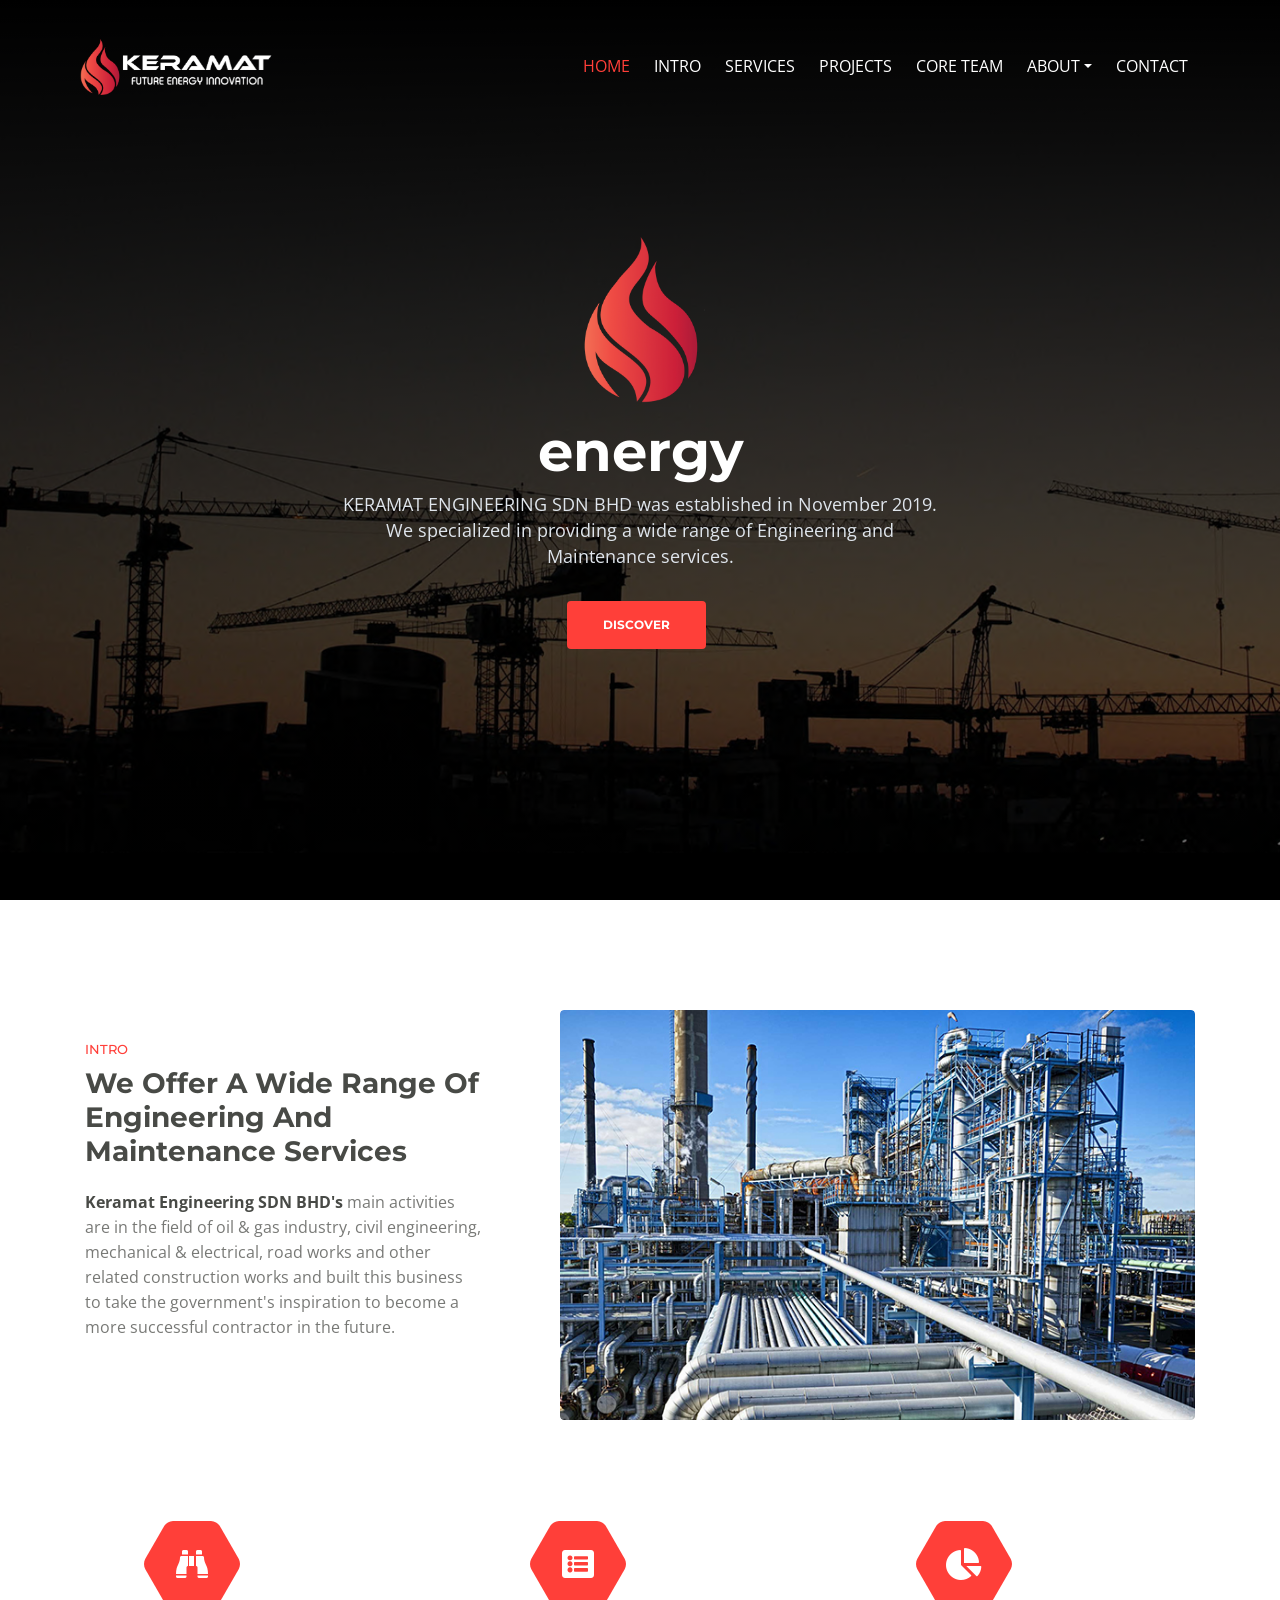
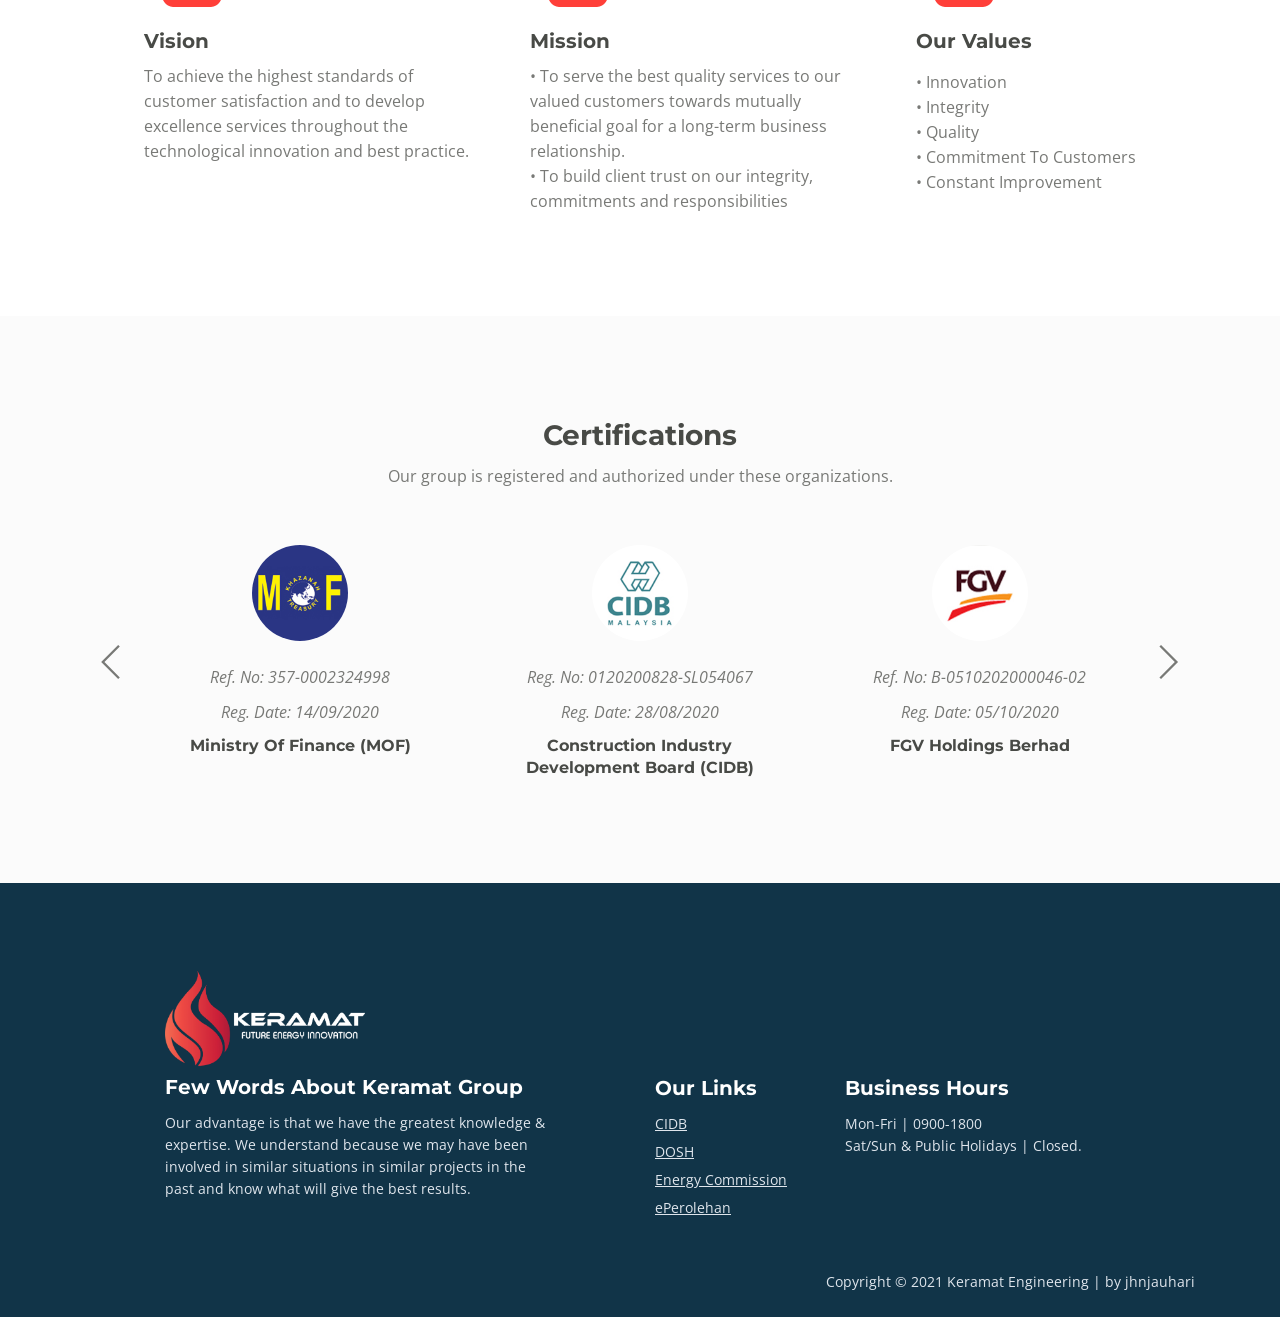
<file: index.html>
<!DOCTYPE html>
<html lang="en">
<head>
    <meta charset="utf-8">
    <meta name="viewport" content="width=device-width, initial-scale=1, shrink-to-fit=no">
    
    <!-- SEO Meta Tags -->
<!-- Primary Meta Tags -->
<meta name="title" content="Future Energy Innovation">
<meta name="description" content="KERAMAT ENGINEERING SDN BHD was established in November 2019. We specialized in providing a wide range of Engineering and Maintenance services.">

<!-- Open Graph / Facebook -->
<meta property="og:type" content="website">
<meta property="og:url" content="http://keramatgroup.com/">
<meta property="og:title" content="Future Energy Innovation">
<meta property="og:description" content="KERAMAT ENGINEERING SDN BHD was established in November 2019. We specialized in providing a wide range of Engineering and Maintenance services.">
<meta property="og:image" content="">

<!-- Twitter -->
<meta property="twitter:card" content="summary_large_image">
<meta property="twitter:url" content="http://keramatgroup.com/">
<meta property="twitter:title" content="Future Energy Innovation">
<meta property="twitter:description" content="KERAMAT ENGINEERING SDN BHD was established in November 2019. We specialized in providing a wide range of Engineering and Maintenance services.">
<meta property="twitter:image" content="">

    <!-- Website Title -->
    <title>Keramat Engineering</title>
    
    <!-- Styles -->
    <link href="https://fonts.googleapis.com/css?family=Montserrat:500,700&display=swap&subset=latin-ext" rel="stylesheet">
    <link href="https://fonts.googleapis.com/css?family=Open+Sans:400,400i,600&display=swap&subset=latin-ext" rel="stylesheet">
    <link href="css/bootstrap.css" rel="stylesheet">
    <link href="css/fontawesome-all.css" rel="stylesheet">
    <link href="css/swiper.css" rel="stylesheet">
    <link href="css/magnific-popup.css" rel="stylesheet">
    <link href="css/styles.css" rel="stylesheet">
    
    <!-- Favicon  -->
    <link rel="icon" href="images/favicon.png">
</head>
<body data-spy="scroll" data-target=".fixed-top">
    
    <!-- Preloader -->
    <div class="spinner-wrapper">
        <div class="spinner">
            <div class="bounce1"></div>
            <div class="bounce2"></div>
            <div class="bounce3"></div>
        </div>
    </div>
    <!-- end of preloader -->
    

    <!-- Navbar -->
    <nav class="navbar navbar-expand-md navbar-dark navbar-custom fixed-top">
        <!-- Text Logo - Use this if you don't have a graphic logo -->
        <!-- <a class="navbar-brand logo-text page-scroll" href="index.html">Placeholder</a> -->

        <!-- Image Logo -->
        <a class="navbar-brand logo-image" href="index.html"><img src="images/navbarlogo.png" alt="alternative"></a>
        
        <!-- Mobile Menu Toggle Button -->
        <button class="navbar-toggler" type="button" data-toggle="collapse" data-target="#navbarsExampleDefault" aria-controls="navbarsExampleDefault" aria-expanded="false" aria-label="Toggle navigation">
            <span class="navbar-toggler-awesome fas fa-bars"></span>
            <span class="navbar-toggler-awesome fas fa-times"></span>
        </button>
        <!-- end of mobile menu toggle button -->

        <div class="collapse navbar-collapse" id="navbarsExampleDefault">
            <ul class="navbar-nav ml-auto">
                <li class="nav-item">
                    <a class="nav-link page-scroll" href="#header">HOME <span class="sr-only">(current)</span></a>
                </li>
                <li class="nav-item">
                    <a class="nav-link page-scroll" href="#intro">INTRO</a>
                </li>
                <li class="nav-item">
                    <a class="nav-link page-scroll" href="services.html">SERVICES</a>
                </li>
                <li class="nav-item">
                    <a class="nav-link page-scroll" href="projects.html">PROJECTS</a>
                </li>
                <li class="nav-item">
                    <a class="nav-link page-scroll" href="team.html">CORE TEAM</a>
                </li>

                <!-- Dropdown Menu -->          
                <li class="nav-item dropdown">
                    <a class="nav-link dropdown-toggle page-scroll" href="#about" id="navbarDropdown" role="button" aria-haspopup="true" aria-expanded="false">ABOUT</a>
                    <div class="dropdown-menu" aria-labelledby="navbarDropdown">
                        <a class="dropdown-item" href="orgchart.html"><span class="item-text">ORGANISATION CHART</span></a>
                        <div class="dropdown-items-divide-hr"></div>
                        <a class="dropdown-item" href="certificates.html"><span class="item-text">CERTIFICATES</span></a>
                    </div>
                </li>
                <!-- end of dropdown menu -->

                <li class="nav-item">
                    <a class="nav-link page-scroll" href="contact.html">CONTACT</a>
                </li>
            </ul>
            
        </div>
    </nav> <!-- end of navbar -->
    <!-- end of navbar -->


    <!-- Header -->
    <header id="header" class="header">
        <div class="header-content">
            <div class="container">
                <div class="row">
                    <div class="col-lg-12">
                        <div class="text-container">
                            <img src="images/headerlogo.png" width="15%" class="headerlogo"/>
                            <h1><span id="js-rotating">future, energy, innovation</span></h1>
                            <p class="p-heading p-large">KERAMAT ENGINEERING SDN BHD was established in November 2019. We specialized in providing a wide range of Engineering and Maintenance services.</p>
                            <a class="btn-solid-lg page-scroll" href="#intro">DISCOVER</a>
                        </div>
                    </div> <!-- end of col -->
                </div> <!-- end of row -->
            </div> <!-- end of container -->
        </div> <!-- end of header-content -->
    </header> <!-- end of header -->
    <!-- end of header -->


    <!-- Intro -->
    <div id="intro" class="basic-1">
        <div class="container">
            <div class="row">
                <div class="col-lg-5">
                    <div class="text-container">
                        <div class="section-title">INTRO</div>
                        <h2>We Offer A Wide Range Of Engineering And Maintenance Services</h2>
                        <p><strong>Keramat Engineering SDN BHD's</strong> main activities are in the field of oil & gas industry, civil engineering, mechanical & electrical, road works and other related construction works and built this business to take the government's inspiration to become a more successful contractor in the future.</p>
                    </div> <!-- end of text-container -->
                </div> <!-- end of col -->
                <div class="col-lg-7">
                    <div class="image-container">
                        <img class="img-fluid" src="images/intro-office.jpg" alt="alternative">
                    </div> <!-- end of image-container -->
                </div> <!-- end of col -->
            </div> <!-- end of row -->
        </div> <!-- end of container -->
    </div> <!-- end of basic-1 -->
    <!-- end of intro -->


    <!-- Description -->
    <center>
        <div class="cards-1">
        <div class="container">
            <div class="row">
                <div class="col-lg-12">
                    
                    <!-- Card -->
                    <div class="card">
                        <span class="fa-stack">
                            <span class="hexagon"></span>
                            <i class="fas fa-binoculars fa-stack-1x"></i>
                        </span>
                        <div class="card-body">
                            <h4 class="card-title">Vision</h4>
                            <p>To achieve the highest standards of customer satisfaction and to develop excellence services throughout the technological innovation and best practice.</p>
                        </div>
                    </div>
                    <!-- end of card -->

                    <!-- Card -->
                    <div class="card">
                        <span class="fa-stack">
                            <span class="hexagon"></span>
                            <i class="fas fa-list-alt fa-stack-1x"></i>
                        </span>
                        <div class="card-body">
                            <h4 class="card-title">Mission</h4>
                            <p>•    To serve the best quality services to our valued customers towards mutually beneficial goal for a long-term business relationship.
                            <br>•    To build client trust on our integrity, commitments and responsibilities </p>
                        </div>
                    </div>
                    <!-- end of card -->

                    <!-- Card -->
                    <div class="card">
                        <span class="fa-stack">
                            <span class="hexagon"></span>
                            <i class="fas fa-chart-pie fa-stack-1x"></i>
                        </span>
                        <div class="card-body">
                            <h4 class="card-title">Our Values</p>
                            <p>•    Innovation
                            <br>•    Integrity
                            <br>•    Quality
                            <br>•    Commitment To Customers
                            <br>•    Constant Improvement</p>
                        </div>
                    </div>
                    <!-- end of card -->

                    
                </div> <!-- end of col -->
            </div> <!-- end of row -->
        </div> <!-- end of container -->
    </div> <!-- end of cards-1 -->
    <!-- end of description -->
</center>


    <!-- Certificates -->
    <div class="slider">
        <div class="container">
            <div class="row">
                <div class="col-lg-12">
                    <h2>Certifications</h2>
                    <p class="p-heading">Our group is registered and authorized under these organizations.</p>
                </div> <!-- end of col -->
            </div> <!-- end of row -->
            <div class="row">
                <div class="col-lg-12">

                    <!-- Card Slider -->
                    <div class="slider-container">
                        <div class="swiper-container card-slider">
                            <div class="swiper-wrapper">
                                
                                <!-- Slide -->
                                <div class="swiper-slide">
                                    <div class="card">
                                        <img class="card-image" src="images/testimonial-1.jpg" alt="alternative">
                                        <div class="card-body">
                                            <div class="testimonial-text">Ref. No: 357-0002324998</div>
                                            <div class="testimonial-text">Reg. Date: 14/09/2020</div>
                                            <div class="testimonial-author">Ministry Of Finance (MOF)</div>
                                        </div>
                                    </div>
                                </div> <!-- end of swiper-slide -->
                                <!-- end of slide -->
        
                                <!-- Slide -->
                                <div class="swiper-slide">
                                    <div class="card">
                                        <img class="card-image" src="images/testimonial-2.jpg" alt="alternative">
                                        <div class="card-body">
                                            <div class="testimonial-text">Reg. No: 0120200828-SL054067</div>
                                            <div class="testimonial-text">Reg. Date: 28/08/2020</div>
                                            <div class="testimonial-author">Construction Industry Development Board (CIDB)</div>
                                        </div>
                                    </div>        
                                </div> <!-- end of swiper-slide -->
                                <!-- end of slide -->
        
                                <!-- Slide -->
                                <div class="swiper-slide">
                                    <div class="card">
                                        <img class="card-image" src="images/testimonial-3.jpg" alt="alternative">
                                        <div class="card-body">
                                            <div class="testimonial-text">Ref. No: B-0510202000046-02</div>
                                            <div class="testimonial-text">Reg. Date: 05/10/2020</div>
                                            <div class="testimonial-author">FGV Holdings Berhad</div>
                                        </div>
                                    </div>        
                                </div> <!-- end of swiper-slide -->
                                <!-- end of slide -->
        
                                <div class="swiper-slide">
                                    <div class="card">
                                        <img class="card-image" src="images/testimonial-4.jpg" alt="alternative">
                                        <div class="card-body">
                                            <div class="testimonial-text">Ref. No: 104718</div>
                                            <div class="testimonial-text">Reg. Date: 26/10/2020</div>
                                            <div class="testimonial-author">Malaysia Airports Holdings Berhad (MAHB)</div>
                                        </div>
                                    </div>        
                                </div> <!-- end of swiper-slide -->
                                <!-- end of slide -->
                            </div> <!-- end of swiper-wrapper -->
        
                            <!-- Add Arrows -->
                            <div class="swiper-button-next"></div>
                            <div class="swiper-button-prev"></div>
                            <!-- end of add arrows -->
        
                        </div> <!-- end of swiper-container -->
                    </div> <!-- end of sliedr-container -->
                    <!-- end of card slider -->

                </div> <!-- end of col -->
            </div> <!-- end of row -->
        </div> <!-- end of container -->
    </div> <!-- end of slider -->
    <!-- end of certificates -->

    <!-- Footer -->
    <div class="footer">
       
        <div class="container">
             <div class="col-md-6">
                </div> <!-- end of col -->
            <div class="row">
                <div class="col-md-6">
                    <div class="text-container about">
                        <img src="images/logo.png" width="200px" />
                        <h4>Few Words About Keramat Group</h4>
                        <p class="white">Our advantage is that we have the greatest knowledge & expertise. We understand because we may have been involved in similar situations in similar projects in the past and know what will give the best results.</p>
                    </div> <!-- end of text-container -->
                </div> <!-- end of col -->

                <div class="col-md-2">
                    <div class="text-container">
                        <h4>Our Links</h4>
                        <ul class="list-unstyled li-space-lg white">
                            <li>
                                <a class="white" href="https://www.cidb.gov.my">CIDB</a>
                            </li>
                            <li>
                                <a class="white" href="https://www.dosh.gov.my/index.php">DOSH</a>
                            </li>
                            <li>
                                <a class="white" href="https://www.st.gov.my">Energy Commission</a>
                            </li>
                            <li>
                                <a class="white" href="https://www.eperolehan.gov.my">ePerolehan</a>
                            </li>
                        </ul>
                    </div> <!-- end of text-container -->
                </div> <!-- end of col -->
                <div class="col-md-4">
                    <div class="text-container">
                        <h4>Business Hours</h4>
                        <ul class="list-unstyled li-space-lg">
                            <li>
                                <p class="white">Mon-Fri | 0900-1800
                                <br>Sat/Sun & Public Holidays | Closed.</p>
                            </li>
                        </ul>
                    </div> <!-- end of text-container -->
                </div> <!-- end of col -->
                
                
            </div> <!-- end of row -->
        </div> <!-- end of container -->
    </div> <!-- end of footer -->  
    <!-- end of footer -->


    <!-- Copyright -->
    <div class="copyright">
        <div class="container">
            <div class="row">
                <div class="col-lg-12">
                    <p class="p-small">Copyright © 2021 Keramat Engineering | by <a href="https://jhnjauhari.com" target="_blank">jhnjauhari</a></p>
                </div> <!-- end of col -->
            </div> <!-- enf of row -->
        </div> <!-- end of container -->
    </div> <!-- end of copyright --> 
    <!-- end of copyright -->
    
    	
    <!-- Scripts -->
    <script src="js/jquery.min.js"></script> <!-- jQuery for Bootstrap's JavaScript plugins -->
    <script src="js/popper.min.js"></script> <!-- Popper tooltip library for Bootstrap -->
    <script src="js/bootstrap.min.js"></script> <!-- Bootstrap framework -->
    <script src="js/jquery.easing.min.js"></script> <!-- jQuery Easing for smooth scrolling between anchors -->
    <script src="js/swiper.min.js"></script> <!-- Swiper for image and text sliders -->
    <script src="js/jquery.magnific-popup.js"></script> <!-- Magnific Popup for lightboxes -->
    <script src="js/morphext.min.js"></script> <!-- Morphtext rotating text in the header -->
    <script src="js/isotope.pkgd.min.js"></script> <!-- Isotope for filter -->
    <script src="js/validator.min.js"></script> <!-- Validator.js - Bootstrap plugin that validates forms -->
    <script src="js/scripts.js"></script> <!-- Custom scripts -->
</body>
</html>
</file>
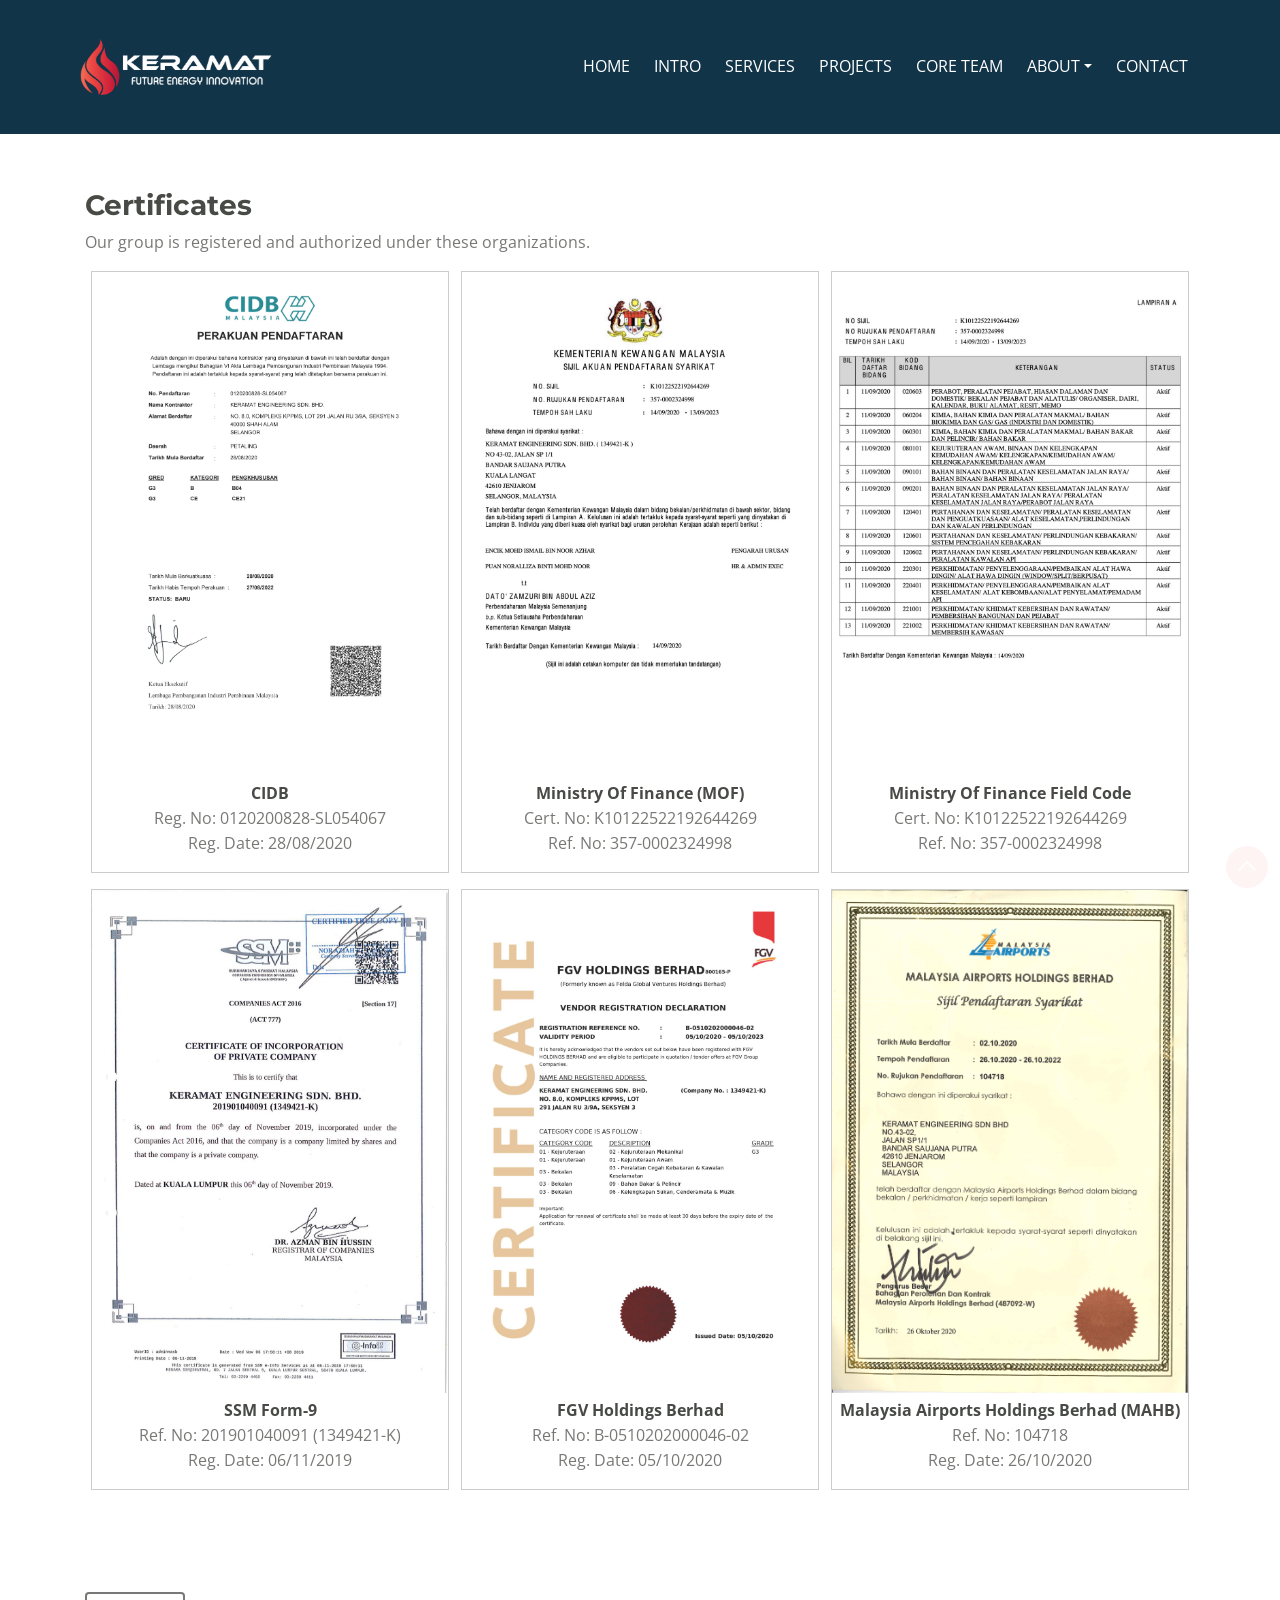
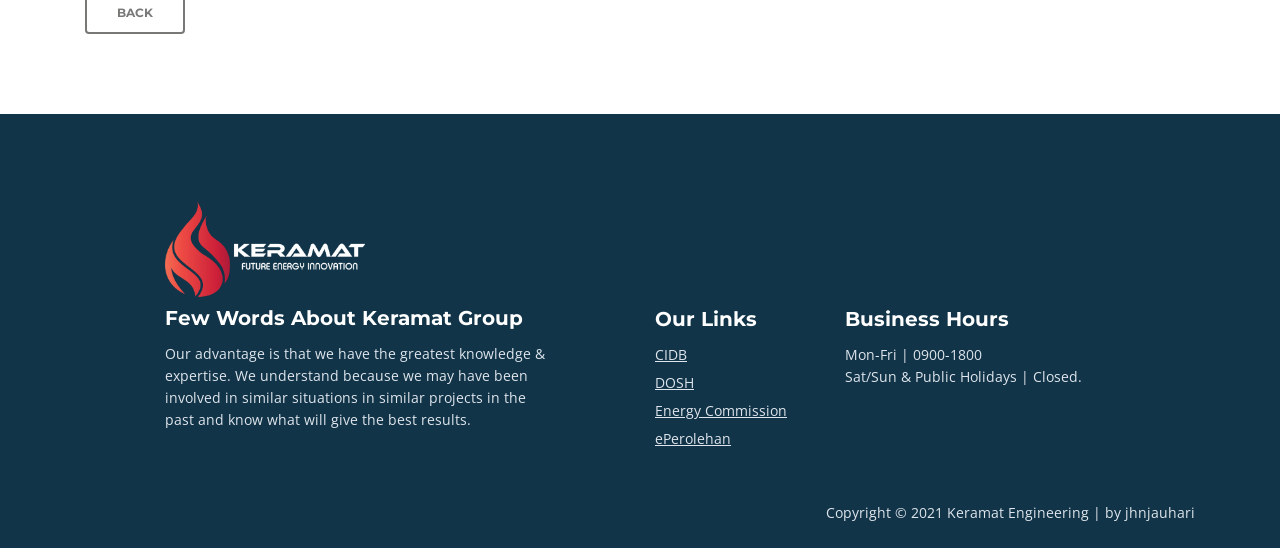
<file: certificates.html>
<!DOCTYPE html>
<html lang="en">
<head>
    <meta charset="utf-8">
    <meta name="viewport" content="width=device-width, initial-scale=1, shrink-to-fit=no">
    
    <!-- SEO Meta Tags -->
    <!-- Primary Meta Tags -->
<meta name="title" content="Future Energy Innovation">
<meta name="description" content="KERAMAT ENGINEERING SDN BHD was established in November 2019. We specialized in providing a wide range of Engineering and Maintenance services.">

<!-- Open Graph / Facebook -->
<meta property="og:type" content="website">
<meta property="og:url" content="http://keramatgroup.com/">
<meta property="og:title" content="Future Energy Innovation">
<meta property="og:description" content="KERAMAT ENGINEERING SDN BHD was established in November 2019. We specialized in providing a wide range of Engineering and Maintenance services.">
<meta property="og:image" content="">

<!-- Twitter -->
<meta property="twitter:card" content="summary_large_image">
<meta property="twitter:url" content="http://keramatgroup.com/">
<meta property="twitter:title" content="Future Energy Innovation">
<meta property="twitter:description" content="KERAMAT ENGINEERING SDN BHD was established in November 2019. We specialized in providing a wide range of Engineering and Maintenance services.">
<meta property="twitter:image" content="">

    <!-- Website Title -->
    <title>Keramat Engineering</title>
    
    <!-- Styles -->
    <link href="https://fonts.googleapis.com/css?family=Montserrat:500,700&display=swap&subset=latin-ext" rel="stylesheet">
    <link href="https://fonts.googleapis.com/css?family=Open+Sans:400,400i,600&display=swap&subset=latin-ext" rel="stylesheet">
    <link href="css/bootstrap.css" rel="stylesheet">
    <link href="css/fontawesome-all.css" rel="stylesheet">
    <link href="css/swiper.css" rel="stylesheet">
    <link href="css/magnific-popup.css" rel="stylesheet">
    <link href="css/styles.css" rel="stylesheet">
    
    <!-- Favicon  -->
    <link rel="icon" href="images/favicon.png">
</head>
<body data-spy="scroll" data-target=".fixed-top">
    
    <!-- Preloader -->
    <div class="spinner-wrapper">
        <div class="spinner">
            <div class="bounce1"></div>
            <div class="bounce2"></div>
            <div class="bounce3"></div>
        </div>
    </div>
    <!-- end of preloader -->
    

    <!-- Navbar -->
    <nav class="navbar navbar-expand-md navbar-dark navbar-solid fixed-top">
        <!-- Text Logo - Use this if you don't have a graphic logo -->
        <!-- <a class="navbar-brand logo-text page-scroll" href="index.html">Aria</a> -->

        <!-- Image Logo -->
        <a class="navbar-brand logo-image" href="index.html"><img src="images/navbarlogo.png" alt="alternative"></a>
        
        <!-- Mobile Menu Toggle Button -->
        <button class="navbar-toggler" type="button" data-toggle="collapse" data-target="#navbarsExampleDefault" aria-controls="navbarsExampleDefault" aria-expanded="false" aria-label="Toggle navigation">
            <span class="navbar-toggler-awesome fas fa-bars"></span>
            <span class="navbar-toggler-awesome fas fa-times"></span>
        </button>
        <!-- end of mobile menu toggle button -->

         <div class="collapse navbar-collapse" id="navbarsExampleDefault">
            <ul class="navbar-nav ml-auto">
                <li class="nav-item">
                    <a class="nav-link page-scroll" href="index.html#header">HOME <span class="sr-only">(current)</span></a>
                </li>
                <li class="nav-item">
                    <a class="nav-link page-scroll" href="index.html#intro">INTRO</a>
                </li>
                <li class="nav-item">
                    <a class="nav-link page-scroll" href="services.html">SERVICES</a>
                </li>
                <li class="nav-item">
                    <a class="nav-link page-scroll" href="projects.html">PROJECTS</a>
                </li>
                <li class="nav-item">
                    <a class="nav-link page-scroll" href="team.html">CORE TEAM</a>
                </li>

                <!-- Dropdown Menu -->          
                <li class="nav-item dropdown">
                    <a class="nav-link dropdown-toggle page-scroll" href="#about" id="navbarDropdown" role="button" aria-haspopup="true" aria-expanded="false">ABOUT</a>
                    <div class="dropdown-menu" aria-labelledby="navbarDropdown">
                        <a class="dropdown-item" href="orgchart.html"><span class="item-text">ORGANISATION CHART</span></a>
                        <div class="dropdown-items-divide-hr"></div>
                        <a class="dropdown-item" href=""><span class="item-text">CERTIFICATES</span></a>
                    </div>
                </li>
                <!-- end of dropdown menu -->

                <li class="nav-item">
                    <a class="nav-link page-scroll" href="contact.html">CONTACT</a>
                </li>
            </ul>
        </div>
    </nav> <!-- end of navbar -->
    <!-- end of navbar -->


<style>
div.gallery {
  border: 1px solid #ccc;
  padding-bottom: 1rem;
}

div.gallery:hover {
  border: 1px solid #777;
}

div.gallery img {
  width: 100%;
  height: auto;
}

div.desc {
  padding: 15px;
  text-align: left;
}

* {
  box-sizing: border-box;
}

.responsive {
  padding: 0 6px;
  float: left;
  width: 33.333333%;
  padding-bottom: 1rem;
}

@media only screen and (max-width: 700px) {
  .responsive {
    width: 49.99999%;
    margin: 6px 0;
  }
}

@media only screen and (max-width: 500px) {
  .responsive {
    width: 100%;
  }
}

.clearfix:after {
  content: "";
  display: table;
  clear: both;
}
</style>

    <!-- Certificate Content -->
    <div class="ex-basic-2">
        <div class="container">
            <div class="row">
                <div class="col-lg-12">
                    <div class="text-container">

<h2>Certificates</h2>
<p>Our group is registered and authorized under these organizations.</p>

<div class="responsive">
  <div class="gallery">
    <a target="_blank">
      <img src="images/CIDB.jpg" alt="Cinque Terre" width="600" height="400">
    </a>
    <div class="cert-text">
        <div><strong>CIDB</strong></div>
        <div>Reg. No: 0120200828-SL054067</div>
        <div>Reg. Date: 28/08/2020</div>
    </div>
  </div>
</div>

<div class="responsive">
  <div class="gallery">
    <a target="_blank">
      <img src="images/MOF.jpg" alt="Cinque Terre" width="600" height="400">
    </a>
    <div class="cert-text">
        <div><strong>Ministry Of Finance (MOF)</strong></div>
        <div>Cert. No: K10122522192644269</div>
        <div>Ref. No: 357-0002324998</div>
    </div>
  </div>
</div>

<div class="responsive">
  <div class="gallery">
    <a target="_blank">
      <img src="images/MOFkodbidang.jpg" alt="Cinque Terre" width="600" height="400">
    </a>
    <div class="cert-text">
        <div><strong>Ministry Of Finance Field Code</strong></div>
        <div>Cert. No: K10122522192644269</div>
        <div>Ref. No: 357-0002324998</div>
    </div>
  </div>
</div>

<div class="responsive">
  <div class="gallery">
    <a target="_blank">
      <img src="images/SSM.jpg" alt="Cinque Terre" width="600" height="400">
    </a>
    <div class="cert-text">
        <div><strong>SSM Form-9</strong></div>
        <div>Ref. No: 201901040091 (1349421-K)</div>
        <div>Reg. Date: 06/11/2019</div>
    </div>
  </div>
</div>

<div class="responsive">
  <div class="gallery">
    <a target="_blank">
      <img src="images/FGV.jpg" alt="Cinque Terre" width="600" height="400">
    </a>
    <div class="cert-text">
        <div><strong>FGV Holdings Berhad</strong></div>
        <div>Ref. No: B-0510202000046-02</div>
        <div>Reg. Date: 05/10/2020</div>
    </div>
  </div>
</div>

<div class="responsive">
  <div class="gallery">
    <a target="_blank">
      <img src="images/MAHB.jpg" alt="Cinque Terre" width="600" height="400">
    </a>
    <div class="cert-text">
        <div><strong>Malaysia Airports Holdings Berhad (MAHB)</strong></div>
        <div>Ref. No: 104718</div>
        <div>Reg. Date: 26/10/2020</div>
    </div>
  </div>
</div>

<div class="clearfix"></div>


                
                    </div> <!-- end of text-container-->
                                       
                    <a class="btn-outline-reg back" href="index.html">BACK</a>
                </div> <!-- end of col-->
            </div> <!-- end of row -->
        </div> <!-- end of container -->
    </div> <!-- end of ex-basic-2 -->
    <!-- end of privacy content -->

    
    <!-- Footer -->
    <div class="footer">
       
        <div class="container">
             <div class="col-md-6">
                </div> <!-- end of col -->
            <div class="row">
                <div class="col-md-6">
                    <div class="text-container about">
                        <img src="images/logo.png" width="200px" />
                        <h4>Few Words About Keramat Group</h4>
                        <p class="white">Our advantage is that we have the greatest knowledge & expertise. We understand because we may have been involved in similar situations in similar projects in the past and know what will give the best results.</p>
                    </div> <!-- end of text-container -->
                </div> <!-- end of col -->

                <div class="col-md-2">
                    <div class="text-container">
                        <h4>Our Links</h4>
                        <ul class="list-unstyled li-space-lg white">
                            <li>
                                <a class="white" href="https://www.cidb.gov.my">CIDB</a>
                            </li>
                            <li>
                                <a class="white" href="https://www.dosh.gov.my/index.php">DOSH</a>
                            </li>
                            <li>
                                <a class="white" href="https://www.st.gov.my">Energy Commission</a>
                            </li>
                            <li>
                                <a class="white" href="https://www.eperolehan.gov.my">ePerolehan</a>
                            </li>
                        </ul>
                    </div> <!-- end of text-container -->
                </div> <!-- end of col -->
                <div class="col-md-4">
                    <div class="text-container">
                        <h4>Business Hours</h4>
                        <ul class="list-unstyled li-space-lg">
                            <li>
                                <p class="white">Mon-Fri | 0900-1800
                                <br>Sat/Sun & Public Holidays | Closed.</p>
                            </li>
                        </ul>
                    </div> <!-- end of text-container -->
                </div> <!-- end of col -->
                
                
            </div> <!-- end of row -->
        </div> <!-- end of container -->
    </div> <!-- end of footer -->  
    <!-- end of footer -->


    <!-- Copyright -->
    <div class="copyright">
        <div class="container">
            <div class="row">
                <div class="col-lg-12">
                    <p class="p-small">Copyright © 2021 Keramat Engineering | by <a href="https://jhnjauhari.com" target="_blank">jhnjauhari</a></p>
                </div> <!-- end of col -->
            </div> <!-- enf of row -->
        </div> <!-- end of container -->
    </div> <!-- end of copyright --> 
    <!-- end of copyright -->

    
    <!-- Scripts -->
    <script src="js/jquery.min.js"></script> <!-- jQuery for Bootstrap's JavaScript plugins -->
    <script src="js/popper.min.js"></script> <!-- Popper tooltip library for Bootstrap -->
    <script src="js/bootstrap.min.js"></script> <!-- Bootstrap framework -->
    <script src="js/jquery.easing.min.js"></script> <!-- jQuery Easing for smooth scrolling between anchors -->
    <script src="js/swiper.min.js"></script> <!-- Swiper for image and text sliders -->
    <script src="js/jquery.magnific-popup.js"></script> <!-- Magnific Popup for lightboxes -->
    <script src="js/morphext.min.js"></script> <!-- Morphtext rotating text in the header -->
    <script src="js/isotope.pkgd.min.js"></script> <!-- Isotope for filter -->
    <script src="js/validator.min.js"></script> <!-- Validator.js - Bootstrap plugin that validates forms -->
    <script src="js/scripts.js"></script> <!-- Custom scripts -->
</body>
</html>
</file>
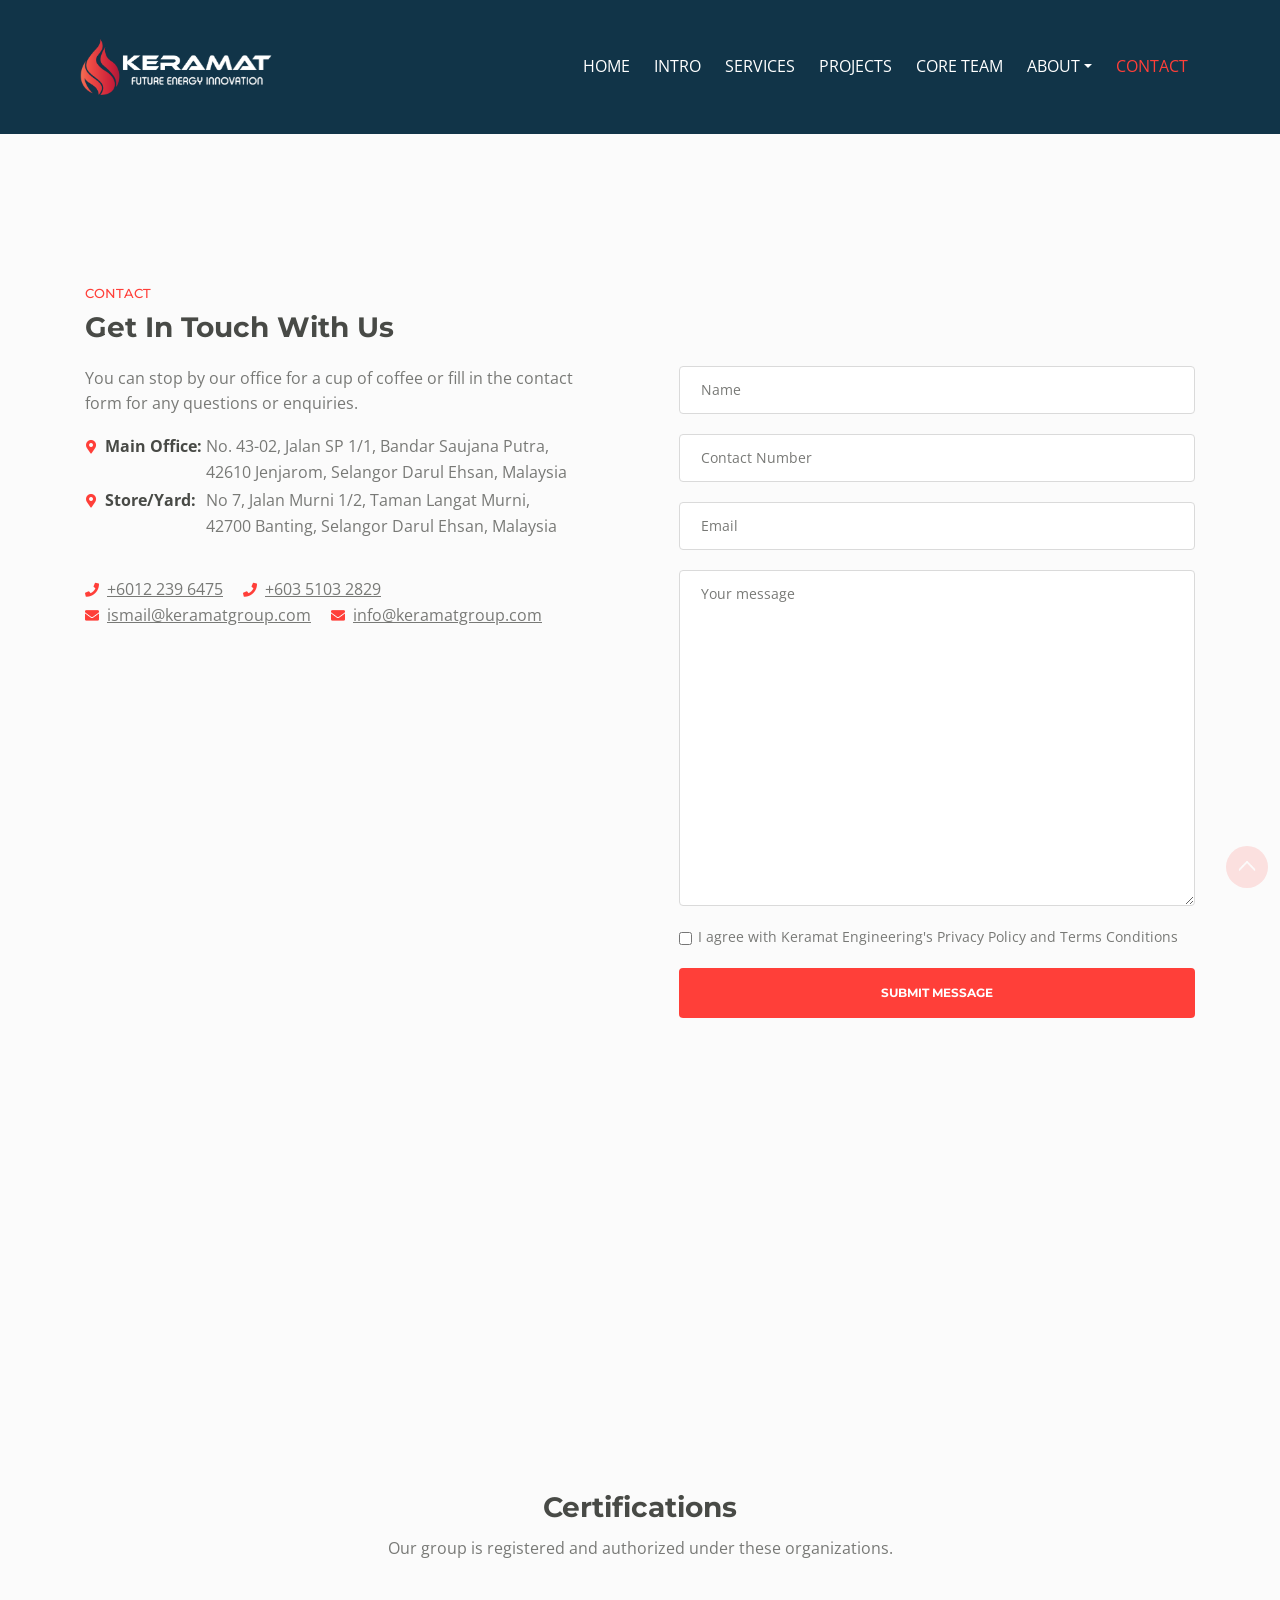
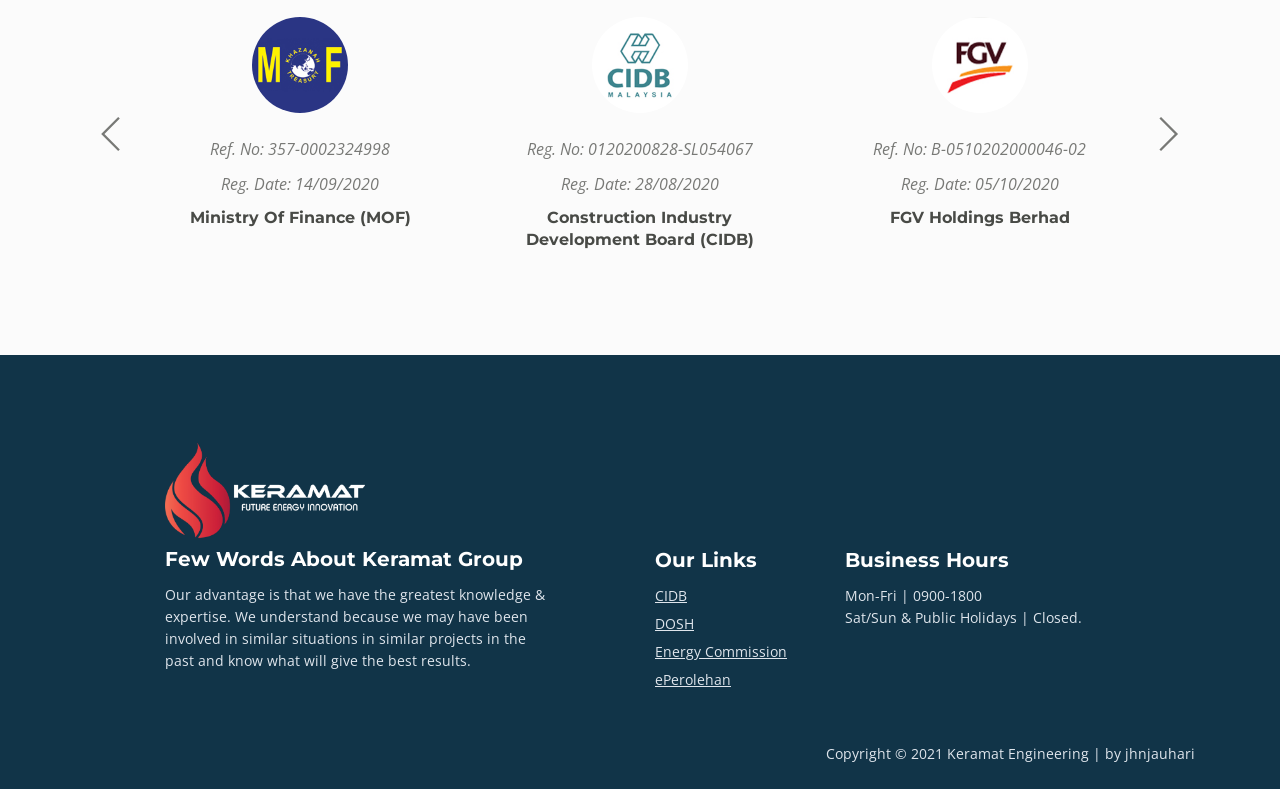
<file: contact.html>
<!DOCTYPE html>
<html lang="en">
<head>
    <meta charset="utf-8">
    <meta name="viewport" content="width=device-width, initial-scale=1, shrink-to-fit=no">
    
    <!-- SEO Meta Tags -->
    <!-- Primary Meta Tags -->
<meta name="title" content="Future Energy Innovation">
<meta name="description" content="KERAMAT ENGINEERING SDN BHD was established in November 2019. We specialized in providing a wide range of Engineering and Maintenance services.">

<!-- Open Graph / Facebook -->
<meta property="og:type" content="website">
<meta property="og:url" content="http://keramatgroup.com/">
<meta property="og:title" content="Future Energy Innovation">
<meta property="og:description" content="KERAMAT ENGINEERING SDN BHD was established in November 2019. We specialized in providing a wide range of Engineering and Maintenance services.">
<meta property="og:image" content="">

<!-- Twitter -->
<meta property="twitter:card" content="summary_large_image">
<meta property="twitter:url" content="http://keramatgroup.com/">
<meta property="twitter:title" content="Future Energy Innovation">
<meta property="twitter:description" content="KERAMAT ENGINEERING SDN BHD was established in November 2019. We specialized in providing a wide range of Engineering and Maintenance services.">
<meta property="twitter:image" content="">

    <!-- Website Title -->
    <title>Keramat Engineering</title>
    
    <!-- Styles -->
    <link href="https://fonts.googleapis.com/css?family=Montserrat:500,700&display=swap&subset=latin-ext" rel="stylesheet">
    <link href="https://fonts.googleapis.com/css?family=Open+Sans:400,400i,600&display=swap&subset=latin-ext" rel="stylesheet">
    <link href="css/bootstrap.css" rel="stylesheet">
    <link href="css/fontawesome-all.css" rel="stylesheet">
    <link href="css/swiper.css" rel="stylesheet">
	<link href="css/magnific-popup.css" rel="stylesheet">
	<link href="css/styles.css" rel="stylesheet">
	
	<!-- Favicon  -->
    <link rel="icon" href="images/favicon.png">
</head>
<body data-spy="scroll" data-target=".fixed-top">
    
    <!-- Preloader -->
	<div class="spinner-wrapper">
        <div class="spinner">
            <div class="bounce1"></div>
            <div class="bounce2"></div>
            <div class="bounce3"></div>
        </div>
    </div>
    <!-- end of preloader -->
    

    <!-- Navbar -->
    <nav class="navbar navbar-expand-md navbar-dark navbar-solid fixed-top">
        <!-- Text Logo - Use this if you don't have a graphic logo -->
        <!-- <a class="navbar-brand logo-text page-scroll" href="index.html">Placeholder</a> -->

        <!-- Image Logo -->
        <a class="navbar-brand logo-image" href="index.html"><img src="images/navbarlogo.png" alt="alternative"></a>
        
        <!-- Mobile Menu Toggle Button -->
        <button class="navbar-toggler" type="button" data-toggle="collapse" data-target="#navbarsExampleDefault" aria-controls="navbarsExampleDefault" aria-expanded="false" aria-label="Toggle navigation">
            <span class="navbar-toggler-awesome fas fa-bars"></span>
            <span class="navbar-toggler-awesome fas fa-times"></span>
        </button>
        <!-- end of mobile menu toggle button -->

        <div class="collapse navbar-collapse" id="navbarsExampleDefault">
            <ul class="navbar-nav ml-auto">
                <li class="nav-item">
                    <a class="nav-link page-scroll" href="index.html">HOME <span class="sr-only">(current)</span></a>
                </li>
                <li class="nav-item">
                    <a class="nav-link page-scroll" href="index.html">INTRO</a>
                </li>
                <li class="nav-item">
                    <a class="nav-link page-scroll" href="services.html">SERVICES</a>
                </li>
                <li class="nav-item">
                    <a class="nav-link page-scroll" href="projects.html">PROJECTS</a>
                </li>
                <li class="nav-item">
                    <a class="nav-link page-scroll" href="team.html">CORE TEAM</a>
                </li>

                <!-- Dropdown Menu -->          
                <li class="nav-item dropdown">
                    <a class="nav-link dropdown-toggle page-scroll" href="#about" id="navbarDropdown" role="button" aria-haspopup="true" aria-expanded="false">ABOUT</a>
                    <div class="dropdown-menu" aria-labelledby="navbarDropdown">
                        <a class="dropdown-item" href="orgchart.html"><span class="item-text">ORGANISATION CHART</span></a>
                        <div class="dropdown-items-divide-hr"></div>
                        <a class="dropdown-item" href="certificates.html"><span class="item-text">CERTIFICATES</span></a>
                    </div>
                </li>
                <!-- end of dropdown menu -->

                <li class="nav-item">
                    <a class="nav-link page-scroll" href="#contact">CONTACT</a>
                </li>
            </ul>
            
        </div>
    </nav> <!-- end of navbar -->
    <!-- end of navbar -->


   
    <!-- Contact -->
    <div id="contact" class="form-2">
        <div class="container">
            <div class="row">
                <div class="col-lg-6">
                    <div class="text-container">
                        <div class="section-title">CONTACT</div>
                        <h2>Get In Touch With Us</h2>
                    
                        <p>You can stop by our office for a cup of coffee or fill in the contact form for any questions or enquiries.</p>
                       
                        <table class="list-unstyled">
                            <tr><td style="vertical-align: top; width: 120px"><i class="fas fa-map-marker-alt"></i><strong>Main Office: </strong></td>
                                <td> No. 43-02, Jalan SP 1/1, Bandar Saujana Putra, <br>42610 Jenjarom, Selangor Darul Ehsan, Malaysia</td></tr>

                            <tr><td style="vertical-align: top"><i class="fas fa-map-marker-alt"></i><strong>Store/Yard: </strong></td>
                            <td> No 7, Jalan Murni 1/2, Taman Langat Murni, <br>42700 Banting, Selangor Darul Ehsan, Malaysia</td></tr>
</table>
<ul class="list-unstyled">
                            <li><i class="fas fa-phone"></i><a href="tel:60122396475">+6012 239 6475</a></li>
                            <li><i class="fas fa-phone"></i><a href="tel:60351032829">+603 5103 2829</a></li>
                            <li><i class="fas fa-envelope"></i><a href="mailto:ismail@keramatgroup.com">ismail@keramatgroup.com</a></li>
                            <li><i class="fas fa-envelope"></i><a href="mailto:info@keramatgroup.com">info@keramatgroup.com</a></li>

                            <div style="padding-top:20px"/>


                            <div class="map-responsive">
                                <iframe src="https://www.google.com/maps/embed?pb=!1m18!1m12!1m3!1d3984.5233586341383!2d101.5754522151532!3d2.9521642978498766!2m3!1f0!2f0!3f0!3m2!1i1024!2i768!4f13.1!3m3!1m2!1s0x31cdb1dc3e255f71%3A0xe502ee1c05ed4dd3!2sKeramat%20Engineering%20Sdn%20Bhd!5e0!3m2!1sen!2smy!4v1615282250074!5m2!1sen!2smy" width="550" height="400" style="border:0;" allowfullscreen="" loading="lazy" vspace="10"></iframe>
                            </div>

                        </ul>
                       
                    </div> <!-- end of text-container -->

                </div> <!-- end of col -->
               <div class="col-lg-6">
                <div class="contactBlock">
                    <form id="gform" name="gform" target="hidden_iframe" onsubmit="submitted;true;" action="https://docs.google.com/forms/d/e/1FAIpQLScvGIPREIl48ZWdHMBs6RI7VJb0v24BdecSdsLQKy0h7V2CPw/formResponse?">
                        <div class="form-group">
                            <input type="text" class="form-control-input" id="entry.840031626" name="entry.840031626" required>
                            <label class="label-control" for="entry.840031626">Name</label>
                            <div class="help-block with-errors"></div>
                        </div>
                        <div class="form-group">
                            <input type="text" class="form-control-input" id="entry.1402909196" name="entry.1402909196" required>
                            <label class="label-control" for="entry.1402909196">Contact Number</label>
                            <div class="help-block with-errors"></div>
                        </div>
                        <div class="form-group">
                            <input type="text" class="form-control-input" id="entry.1800052415" name="entry.1800052415" required>
                            <label class="label-control" for="entry.1800052415">Email</label>
                            <div class="help-block with-errors"></div>
                        </div>
                        <div class="form-group">
                            <textarea type="text" class="form-control-textarea" id="entry.267938089" name="entry.267938089" required></textarea>
                            <label class="label-control" for="entry.267938089">Your message</label>
                            <div class="help-block with-errors"></div>
                        </div>
                        <div class="form-group checkbox">
                            <input type="checkbox" id="cterms" value="Agreed-to-Terms" required>I agree with Keramat Engineering's Privacy Policy and Terms Conditions 
                            <div class="help-block with-errors"></div>
                        </div>
                        <div class="form-group">
                            <button type="submit" class="form-control-submit-button" value="submit">SUBMIT MESSAGE</button>
                        </div>
                        <div class="form-message">
                            <div id="cmsgSubmit" class="h3 text-center hidden"></div>
                        </div>
                    </form>

                    <iframe name="hidden_iframe" id="hidden_iframe" style="display:none;" onload="if(submitted){}"></iframe>

                    <script src="https://code.jquery.com/jquery-3.6.0.min.js" integrity="sha256-/xUj+3OJU5yExlq6GSYGSHk7tPXikynS7ogEvDej/m4=" crossorigin="anonymous"></script>

                    <script type="text/javascript">
                        var submitted = false;
                    </script>

                    <script type="text/javascript">
                        $('#gform').on('submit', function(e){
                            $('#gform *').fadeOut(2000);
                            /* $('#gform *').prepend('Your Submission Has Been Submitted. Thank You'); */
                        });
                    </script>
                    <!-- end of contact form -->
</div>
                </div> <!-- end of col -->
            </div> <!-- end of row -->
        </div> <!-- end of container -->
            </div> <!-- end of row -->



   <!-- Certificates -->
    <div class="slider">
        <div class="container">
            <div class="row">
                <div class="col-lg-12">
                    <h2>Certifications</h2>
                    <p class="p-heading">Our group is registered and authorized under these organizations.</p>
                </div> <!-- end of col -->
            </div> <!-- end of row -->
            <div class="row">
                <div class="col-lg-12">

                    <!-- Card Slider -->
                    <div class="slider-container">
                        <div class="swiper-container card-slider">
                            <div class="swiper-wrapper">
                                
                                <!-- Slide -->
                                <div class="swiper-slide">
                                    <div class="card">
                                        <img class="card-image" src="images/testimonial-1.jpg" alt="alternative">
                                        <div class="card-body">
                                            <div class="testimonial-text">Ref. No: 357-0002324998</div>
                                            <div class="testimonial-text">Reg. Date: 14/09/2020</div>
                                            <div class="testimonial-author">Ministry Of Finance (MOF)</div>
                                        </div>
                                    </div>
                                </div> <!-- end of swiper-slide -->
                                <!-- end of slide -->
        
                                <!-- Slide -->
                                <div class="swiper-slide">
                                    <div class="card">
                                        <img class="card-image" src="images/testimonial-2.jpg" alt="alternative">
                                        <div class="card-body">
                                            <div class="testimonial-text">Reg. No: 0120200828-SL054067</div>
                                            <div class="testimonial-text">Reg. Date: 28/08/2020</div>
                                            <div class="testimonial-author">Construction Industry Development Board (CIDB)</div>
                                        </div>
                                    </div>        
                                </div> <!-- end of swiper-slide -->
                                <!-- end of slide -->
        
                                <!-- Slide -->
                                <div class="swiper-slide">
                                    <div class="card">
                                        <img class="card-image" src="images/testimonial-3.jpg" alt="alternative">
                                        <div class="card-body">
                                            <div class="testimonial-text">Ref. No: B-0510202000046-02</div>
                                            <div class="testimonial-text">Reg. Date: 05/10/2020</div>
                                            <div class="testimonial-author">FGV Holdings Berhad</div>
                                        </div>
                                    </div>        
                                </div> <!-- end of swiper-slide -->
                                <!-- end of slide -->
        
                                <div class="swiper-slide">
                                    <div class="card">
                                        <img class="card-image" src="images/testimonial-4.jpg" alt="alternative">
                                        <div class="card-body">
                                            <div class="testimonial-text">Ref. No: 104718</div>
                                            <div class="testimonial-text">Reg. Date: 26/10/2020</div>
                                            <div class="testimonial-author">Malaysia Airports Holdings Berhad (MAHB)</div>
                                        </div>
                                    </div>        
                                </div> <!-- end of swiper-slide -->
                                <!-- end of slide -->
                            </div> <!-- end of swiper-wrapper -->
        
                            <!-- Add Arrows -->
                            <div class="swiper-button-next"></div>
                            <div class="swiper-button-prev"></div>
                            <!-- end of add arrows -->
        
                        </div> <!-- end of swiper-container -->
                    </div> <!-- end of sliedr-container -->
                    <!-- end of card slider -->

                </div> <!-- end of col -->
            </div> <!-- end of row -->
        </div> <!-- end of container -->
    </div> <!-- end of slider -->
    <!-- end of certificates -->

    <!-- Footer -->
    <div class="footer">
       
        <div class="container">
             <div class="col-md-6">
                </div> <!-- end of col -->
            <div class="row">
                <div class="col-md-6">
                    <div class="text-container about">
                        <img src="images/logo.png" width="200px" />
                        <h4>Few Words About Keramat Group</h4>
                        <p class="white">Our advantage is that we have the greatest knowledge & expertise. We understand because we may have been involved in similar situations in similar projects in the past and know what will give the best results.</p>
                    </div> <!-- end of text-container -->
                </div> <!-- end of col -->

                <div class="col-md-2">
                    <div class="text-container">
                        <h4>Our Links</h4>
                        <ul class="list-unstyled li-space-lg white">
                            <li>
                                <a class="white" href="https://www.cidb.gov.my">CIDB</a>
                            </li>
                            <li>
                                <a class="white" href="https://www.dosh.gov.my/index.php">DOSH</a>
                            </li>
                            <li>
                                <a class="white" href="https://www.st.gov.my">Energy Commission</a>
                            </li>
                            <li>
                                <a class="white" href="https://www.eperolehan.gov.my">ePerolehan</a>
                            </li>
                        </ul>
                    </div> <!-- end of text-container -->
                </div> <!-- end of col -->
                <div class="col-md-4">
                    <div class="text-container">
                        <h4>Business Hours</h4>
                        <ul class="list-unstyled li-space-lg">
                            <li>
                                <p class="white">Mon-Fri | 0900-1800
                                <br>Sat/Sun & Public Holidays | Closed.</p>
                            </li>
                        </ul>
                    </div> <!-- end of text-container -->
                </div> <!-- end of col -->
                
                
            </div> <!-- end of row -->
        </div> <!-- end of container -->
    </div> <!-- end of footer -->  
    <!-- end of footer -->


    <!-- Copyright -->
    <div class="copyright">
        <div class="container">
            <div class="row">
                <div class="col-lg-12">
                    <p class="p-small">Copyright © 2021 Keramat Engineering | by <a href="https://jhnjauhari.com" target="_blank">jhnjauhari</a></p>
                </div> <!-- end of col -->
            </div> <!-- enf of row -->
        </div> <!-- end of container -->
    </div> <!-- end of copyright --> 
    <!-- end of copyright -->
    
    	
    <!-- Scripts -->
    <script src="js/jquery.min.js"></script> <!-- jQuery for Bootstrap's JavaScript plugins -->
    <script src="js/popper.min.js"></script> <!-- Popper tooltip library for Bootstrap -->
    <script src="js/bootstrap.min.js"></script> <!-- Bootstrap framework -->
    <script src="js/jquery.easing.min.js"></script> <!-- jQuery Easing for smooth scrolling between anchors -->
    <script src="js/swiper.min.js"></script> <!-- Swiper for image and text sliders -->
    <script src="js/jquery.magnific-popup.js"></script> <!-- Magnific Popup for lightboxes -->
    <script src="js/morphext.min.js"></script> <!-- Morphtext rotating text in the header -->
    <script src="js/isotope.pkgd.min.js"></script> <!-- Isotope for filter -->
    <script src="js/validator.min.js"></script> <!-- Validator.js - Bootstrap plugin that validates forms -->
    <script src="js/scripts.js"></script> <!-- Custom scripts -->
</body>
</html>
</file>
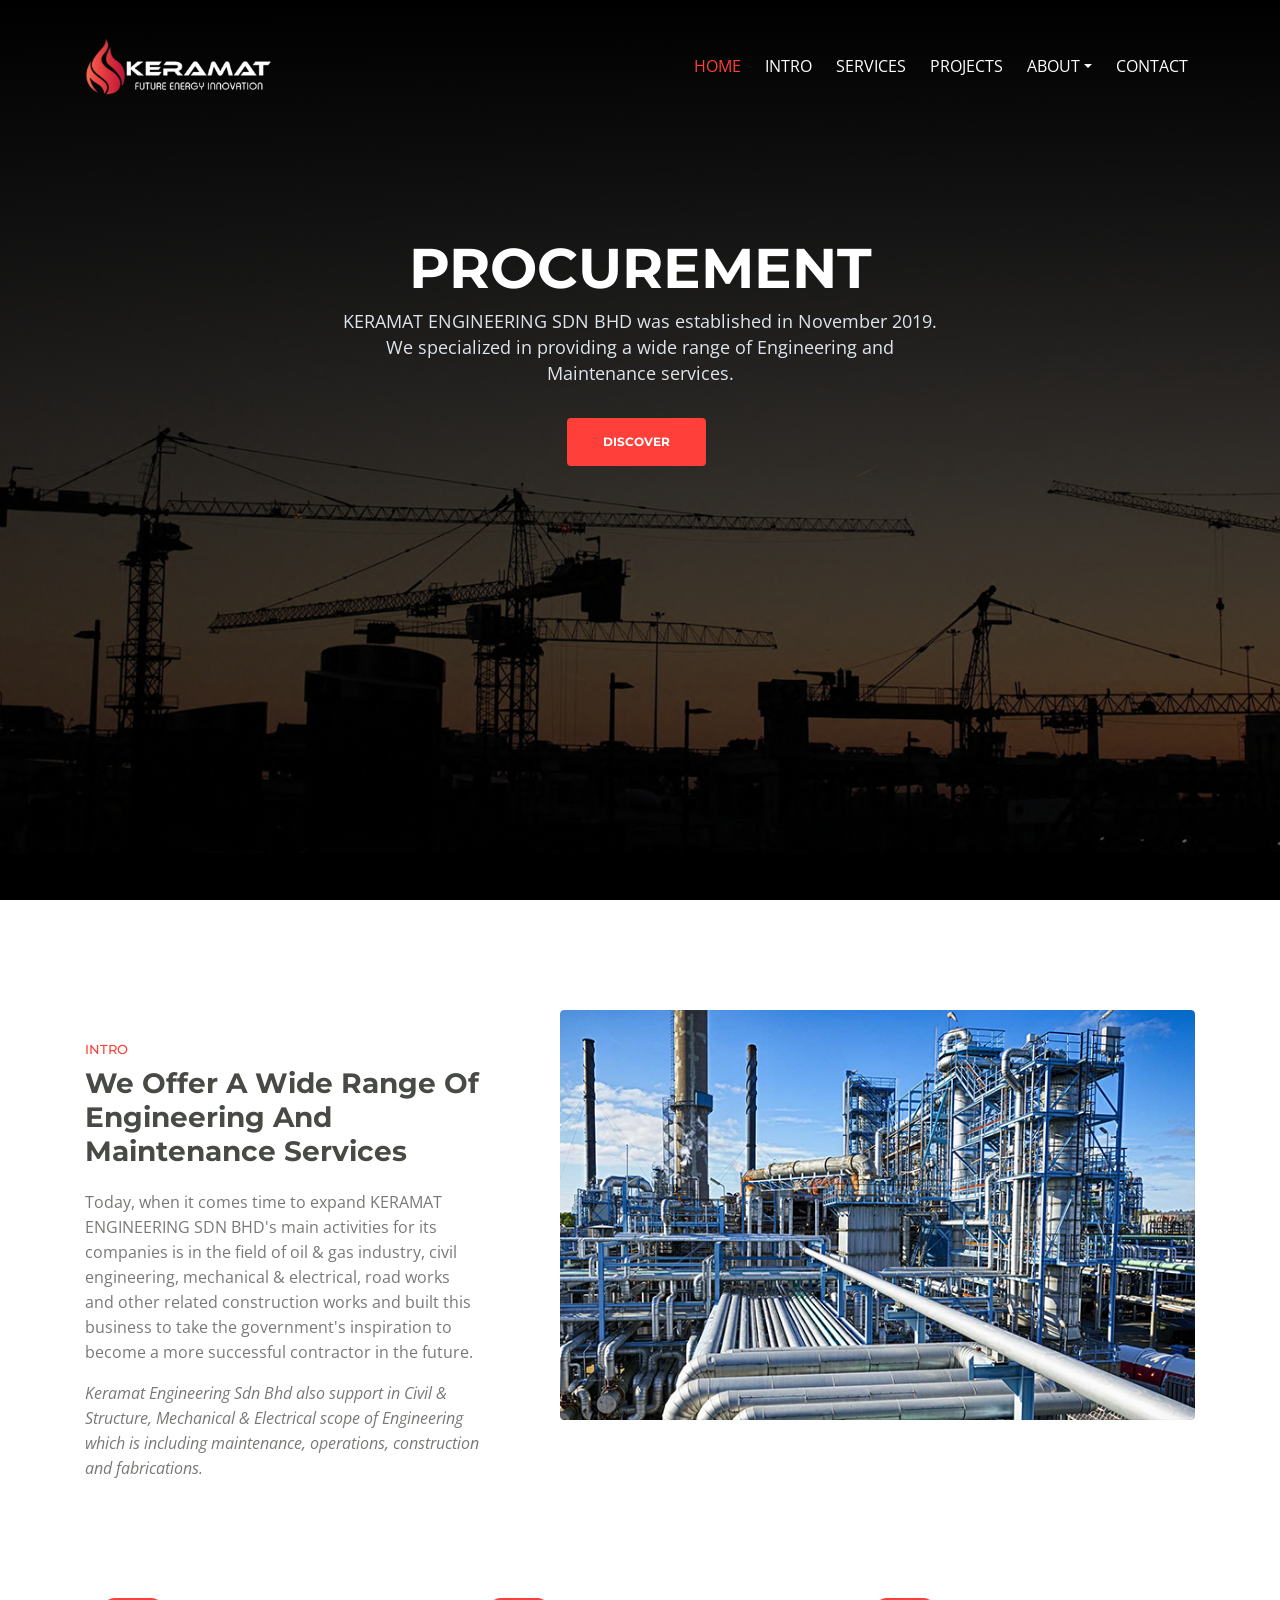
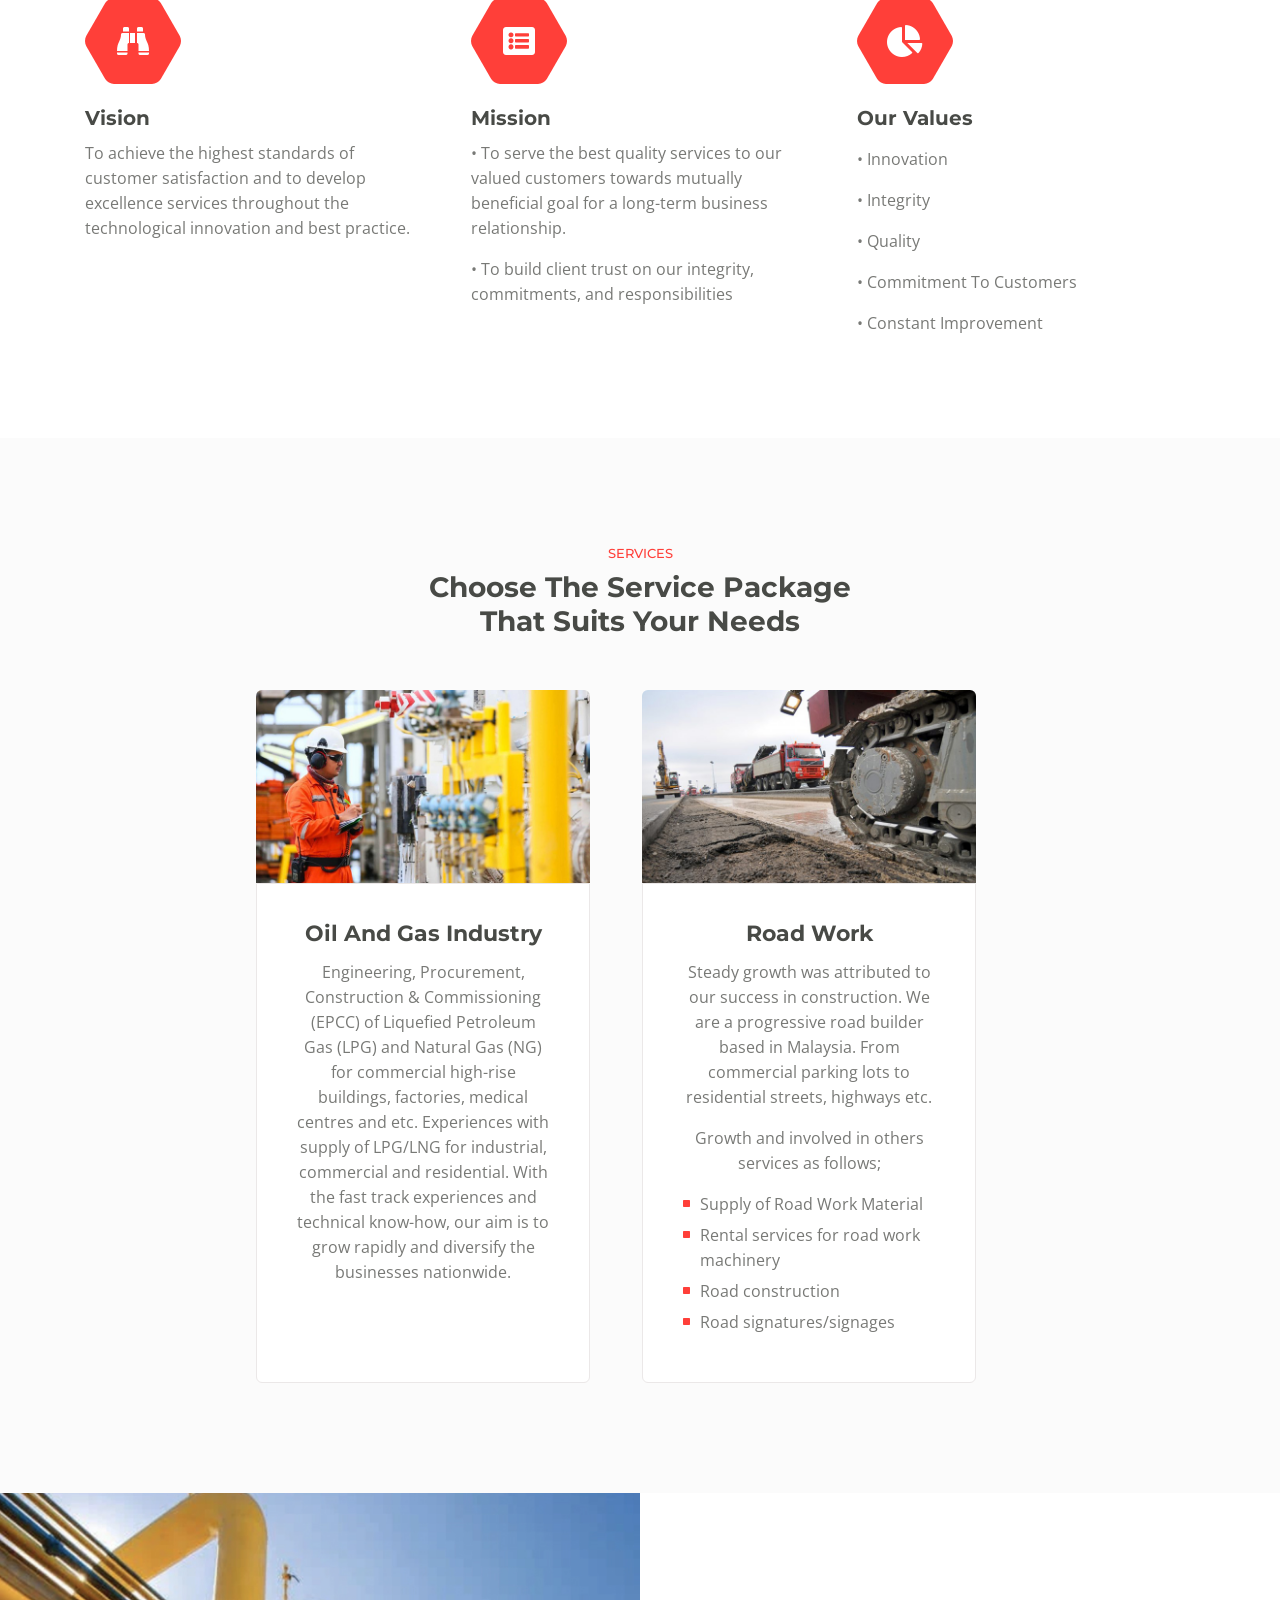
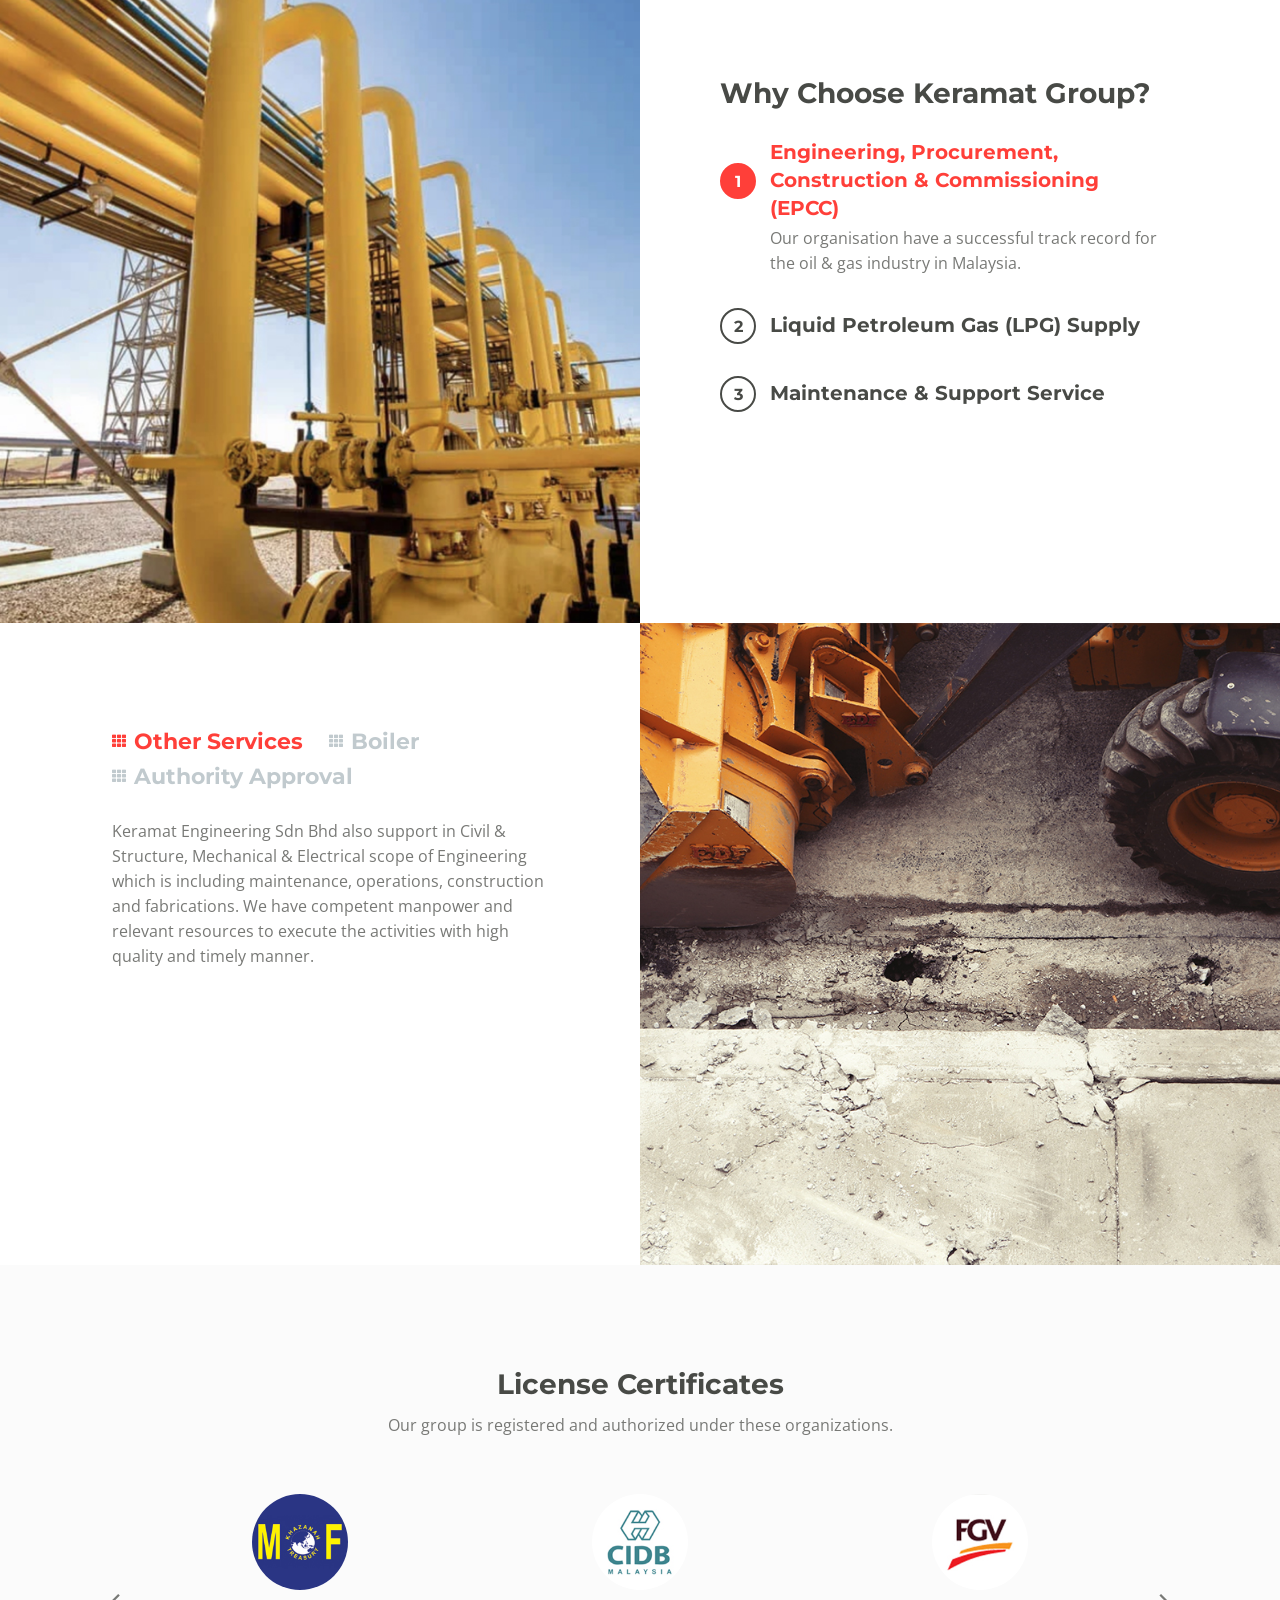
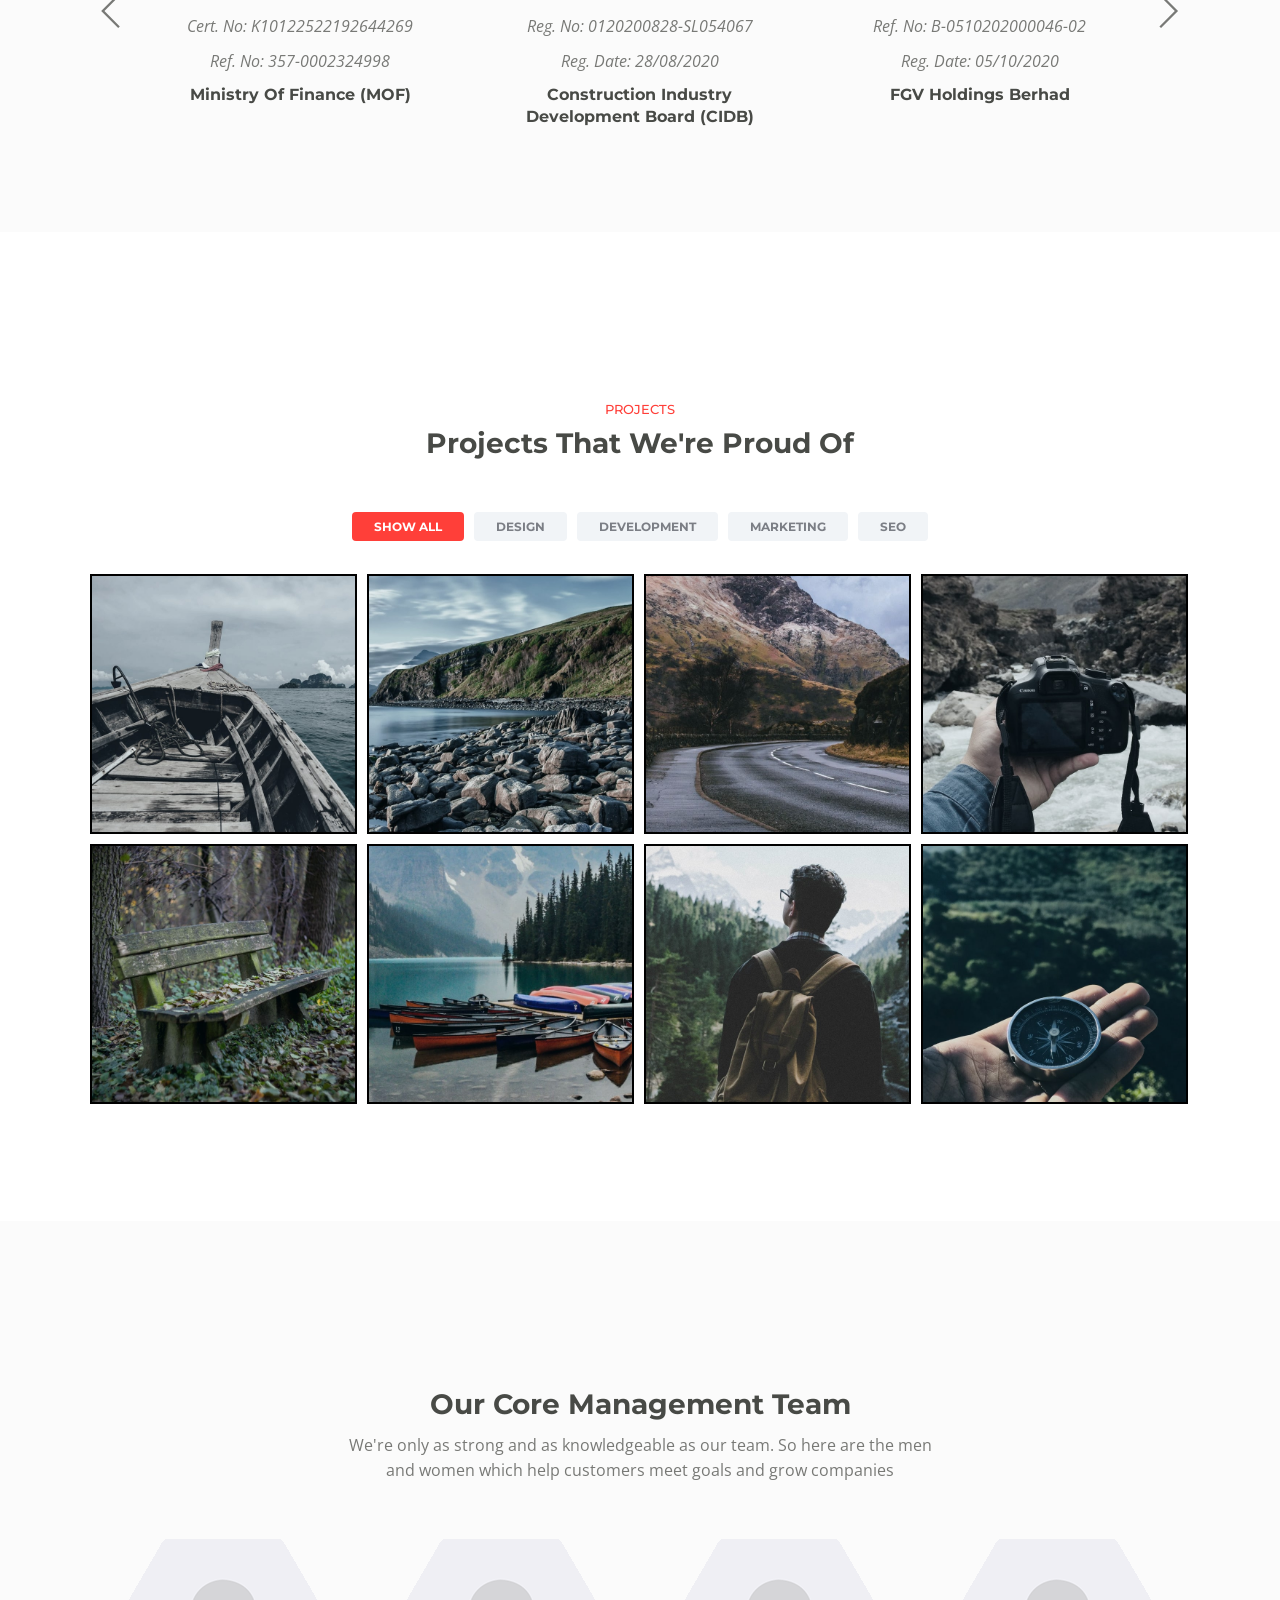
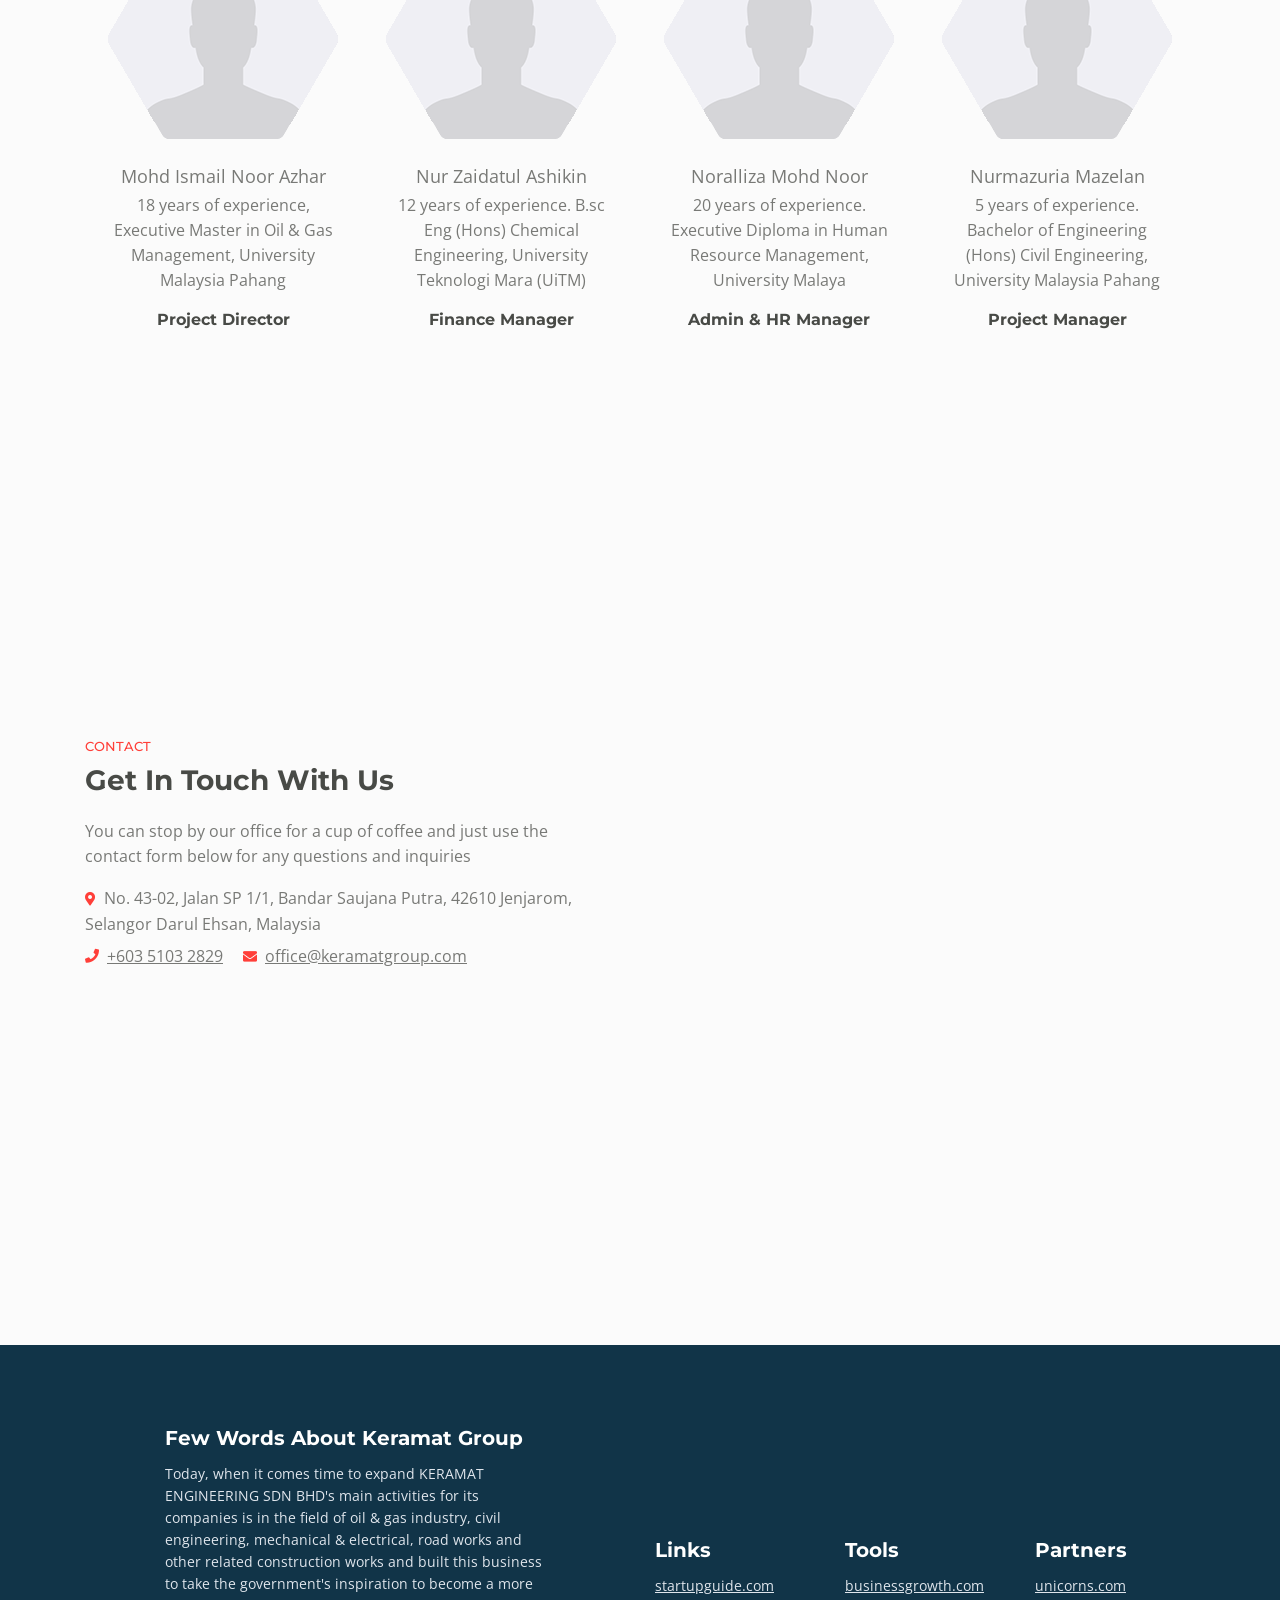
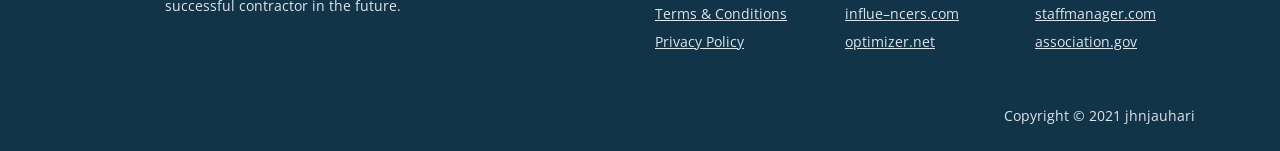
<file: index copy.html>
<!DOCTYPE html>
<html lang="en">
<head>
    <meta charset="utf-8">
    <meta name="viewport" content="width=device-width, initial-scale=1, shrink-to-fit=no">
    
    <!-- SEO Meta Tags -->
    <meta name="description" content="KERAMAT ENGINEERING SDN BHD was established in November 2019. We specialized in providing a wide range of Engineering and Maintenance services.">
    <meta name="author" content="Inovatik">

    <!-- OG Meta Tags to improve the way the post looks when you share the page on LinkedIn, Facebook, Google+ -->
	<meta property="og:site_name" content="" /> <!-- website name -->
	<meta property="og:site" content="" /> <!-- website link -->
	<meta property="og:title" content=""/> <!-- title shown in the actual shared post -->
	<meta property="og:description" content="" /> <!-- description shown in the actual shared post -->
	<meta property="og:image" content="" /> <!-- image link, make sure it's jpg -->
	<meta property="og:url" content="" /> <!-- where do you want your post to link to -->
	<meta property="og:type" content="article" />

    <!-- Website Title -->
    <title>Keramat Group</title>
    
    <!-- Styles -->
    <link href="https://fonts.googleapis.com/css?family=Montserrat:500,700&display=swap&subset=latin-ext" rel="stylesheet">
    <link href="https://fonts.googleapis.com/css?family=Open+Sans:400,400i,600&display=swap&subset=latin-ext" rel="stylesheet">
    <link href="css/bootstrap.css" rel="stylesheet">
    <link href="css/fontawesome-all.css" rel="stylesheet">
    <link href="css/swiper.css" rel="stylesheet">
	<link href="css/magnific-popup.css" rel="stylesheet">
	<link href="css/styles.css" rel="stylesheet">
	
	<!-- Favicon  -->
    <link rel="icon" href="images/favicon.png">
</head>
<body data-spy="scroll" data-target=".fixed-top">
    
    <!-- Preloader -->
	<div class="spinner-wrapper">
        <div class="spinner">
            <div class="bounce1"></div>
            <div class="bounce2"></div>
            <div class="bounce3"></div>
        </div>
    </div>
    <!-- end of preloader -->
    

    <!-- Navbar -->
    <nav class="navbar navbar-expand-md navbar-dark navbar-custom fixed-top">
        <!-- Text Logo - Use this if you don't have a graphic logo -->
        <!-- <a class="navbar-brand logo-text page-scroll" href="index.html">Placeholder</a> -->

        <!-- Image Logo -->
        <a class="navbar-brand logo-image" href="index.html"><img src="images/logo.svg" alt="alternative"></a>
        
        <!-- Mobile Menu Toggle Button -->
        <button class="navbar-toggler" type="button" data-toggle="collapse" data-target="#navbarsExampleDefault" aria-controls="navbarsExampleDefault" aria-expanded="false" aria-label="Toggle navigation">
            <span class="navbar-toggler-awesome fas fa-bars"></span>
            <span class="navbar-toggler-awesome fas fa-times"></span>
        </button>
        <!-- end of mobile menu toggle button -->

        <div class="collapse navbar-collapse" id="navbarsExampleDefault">
            <ul class="navbar-nav ml-auto">
                <li class="nav-item">
                    <a class="nav-link page-scroll" href="#header">HOME <span class="sr-only">(current)</span></a>
                </li>
                <li class="nav-item">
                    <a class="nav-link page-scroll" href="#intro">INTRO</a>
                </li>
                <li class="nav-item">
                    <a class="nav-link page-scroll" href="services.html">SERVICES</a>
                </li>
                <li class="nav-item">
                    <a class="nav-link page-scroll" href="#projects">PROJECTS</a>
                </li>

                <!-- Dropdown Menu -->          
                <li class="nav-item dropdown">
                    <a class="nav-link dropdown-toggle page-scroll" href="#about" id="navbarDropdown" role="button" aria-haspopup="true" aria-expanded="false">ABOUT</a>
                    <div class="dropdown-menu" aria-labelledby="navbarDropdown">
                        <a class="dropdown-item" href="terms-conditions.html"><span class="item-text">TERMS CONDITIONS</span></a>
                        <div class="dropdown-items-divide-hr"></div>
                        <a class="dropdown-item" href="privacy-policy.html"><span class="item-text">PRIVACY POLICY</span></a>
                    </div>
                </li>
                <!-- end of dropdown menu -->

                <li class="nav-item">
                    <a class="nav-link page-scroll" href="#contact">CONTACT</a>
                </li>
            </ul>
            
        </div>
    </nav> <!-- end of navbar -->
    <!-- end of navbar -->


    <!-- Header -->
    <header id="header" class="header">
        <div class="header-content">
            <div class="container">
                <div class="row">
                    <div class="col-lg-12">
                        <div class="text-container">
                            <h1><span id="js-rotating">ENGINEERING, PROCUREMENT, CONSTRUCTION, LPG SUPPLY, MAINTENANCE</span></h1>
                            <p class="p-heading p-large">KERAMAT ENGINEERING SDN BHD was established in November 2019. We specialized in providing a wide range of Engineering and Maintenance services.</p>
                            <a class="btn-solid-lg page-scroll" href="#intro">DISCOVER</a>
                        </div>
                    </div> <!-- end of col -->
                </div> <!-- end of row -->
            </div> <!-- end of container -->
        </div> <!-- end of header-content -->
    </header> <!-- end of header -->
    <!-- end of header -->


    <!-- Intro -->
    <div id="intro" class="basic-1">
        <div class="container">
            <div class="row">
                <div class="col-lg-5">
                    <div class="text-container">
                        <div class="section-title">INTRO</div>
                        <h2>We Offer A Wide Range Of Engineering And Maintenance Services</h2>
                        <p>Today, when it comes time to expand KERAMAT ENGINEERING SDN BHD's main activities for its companies is in the field of oil & gas industry, civil engineering, mechanical & electrical, road works and other related construction works and built this business to take the government's inspiration to become a more successful contractor in the future.</p>
                        <p class="testimonial-text">Keramat Engineering Sdn Bhd also support in Civil & Structure, Mechanical & Electrical scope of Engineering which is including maintenance, operations, construction and fabrications. </p>
                        <div class="testimonial-author"></div>
                    </div> <!-- end of text-container -->
                </div> <!-- end of col -->
                <div class="col-lg-7">
                    <div class="image-container">
                        <img class="img-fluid" src="images/intro-office.jpg" alt="alternative">
                    </div> <!-- end of image-container -->
                </div> <!-- end of col -->
            </div> <!-- end of row -->
        </div> <!-- end of container -->
    </div> <!-- end of basic-1 -->
    <!-- end of intro -->


    <!-- Description -->
    <div class="cards-1">
        <div class="container">
            <div class="row">
                <div class="col-lg-12">
                    
                    <!-- Card -->
                    <div class="card">
                        <span class="fa-stack">
                            <span class="hexagon"></span>
                            <i class="fas fa-binoculars fa-stack-1x"></i>
                        </span>
                        <div class="card-body">
                            <h4 class="card-title">Vision</h4>
                            <p>To achieve the highest standards of customer satisfaction and to develop excellence services throughout the technological innovation and best practice.</p>
                        </div>
                    </div>
                    <!-- end of card -->

                    <!-- Card -->
                    <div class="card">
                        <span class="fa-stack">
                            <span class="hexagon"></span>
                            <i class="fas fa-list-alt fa-stack-1x"></i>
                        </span>
                        <div class="card-body">
                            <h4 class="card-title">Mission</h4>
                            <p>•    To serve the best quality services to our valued customers towards mutually beneficial goal for a long-term business relationship.</p>
                            <p>•    To build client trust on our integrity, commitments, and responsibilities </p>
                        </div>
                    </div>
                    <!-- end of card -->

                    <!-- Card -->
                    <div class="card">
                        <span class="fa-stack">
                            <span class="hexagon"></span>
                            <i class="fas fa-chart-pie fa-stack-1x"></i>
                        </span>
                        <div class="card-body">
                            <h4 class="card-title">Our Values</p>
                            <p>•    Innovation</h5>
                            <p>•    Integrity</p>
                            <p>•    Quality</p>
                            <p>•    Commitment To Customers</p>
                            <p>•    Constant Improvement</p>
                        </div>
                    </div>
                    <!-- end of card -->

                </div> <!-- end of col -->
            </div> <!-- end of row -->
        </div> <!-- end of container -->
    </div> <!-- end of cards-1 -->
    <!-- end of description -->


    <!-- Services -->
    <div id="services" class="cards-2">
        <div class="container">
            <div class="row">
                <div class="col-lg-12">
                    <div class="section-title">SERVICES</div>
                    <h2>Choose The Service Package<br> That Suits Your Needs</h2>
                </div> <!-- end of col -->
            </div> <!-- end of row -->
            <div class="row">
                <div class="col-lg-12">
                    
                    <center>
                    <!-- Card -->
                    <div class="card">
                        <div class="card-image">
                            <img class="img-fluid" src="images/services-2.jpg" alt="alternative">
                        </div>
                        <div class="card-body">
                            <h3 class="card-title">Oil And Gas Industry</h3>
                            <p>Engineering, Procurement, Construction & Commissioning (EPCC) of Liquefied Petroleum Gas (LPG) and Natural Gas (NG) for commercial high-rise buildings, factories, medical centres and etc. Experiences with supply of LPG/LNG for industrial, commercial and residential. With the fast track experiences and technical know-how, our aim is to grow rapidly and diversify the businesses nationwide.</p>
                        </div>
                    </div>
                    <!-- end of card -->

                    <!-- Card -->
                    <div class="card">
                        <div class="card-image">
                            <img class="img-fluid" src="images/services-3.jpg" alt="alternative">
                        </div>
                        <div class="card-body">
                            <h3 class="card-title">Road Work</h3>
                            <p>Steady growth was attributed to our success in construction. We are a progressive road builder based in Malaysia. From commercial parking lots to residential streets, highways etc.</p>
                            <p>Growth and involved in others services as follows;</p>
                            <ul class="list-unstyled li-space-lg">
                                <li class="media">
                                    <i class="fas fa-square"></i>
                                    <div class="media-body">Supply of Road Work Material </div>
                                </li>
                                <li class="media">
                                    <i class="fas fa-square"></i>
                                    <div class="media-body">Rental services for road work machinery </div>
                                </li>
                                <li class="media">
                                    <i class="fas fa-square"></i>
                                    <div class="media-body">Road construction </div>
                                </li>
                                <li class="media">
                                    <i class="fas fa-square"></i>
                                    <div class="media-body">Road signatures/signages </div>
                                </li>
                            </ul>
                        </div>
                    </div>
                    <!-- end of card -->

                </div> <!-- end of col -->
            </div> <!-- end of row -->
        </div> <!-- end of container -->
    </div> <!-- end of cards-2 -->
</center>
    <!-- end of services -->
    

    <!-- Details 1 -->
	<div id="details" class="accordion">
		<div class="area-1">
		</div><!-- end of area-1 on same line and no space between comments to eliminate margin white space --><div class="area-2">
            
            <!-- Accordion -->
            <div class="accordion-container" id="accordionOne">
                <h2>Why Choose Keramat Group?</h2>
                <div class="item">
                    <div id="headingOne">
                        <span data-toggle="collapse" data-target="#collapseOne" aria-expanded="true" aria-controls="collapseOne" role="button">
                            <span class="circle-numbering">1</span><span class="accordion-title">Engineering, Procurement, Construction & Commissioning (EPCC)</span>
                        </span>
                    </div>
                    <div id="collapseOne" class="collapse show" aria-labelledby="headingOne" data-parent="#accordionOne">
                        <div class="accordion-body">
                            Our organisation have a successful track record for the oil & gas industry in Malaysia.
                        </div>
                    </div>
                </div> <!-- end of item -->
            
                <div class="item">
                    <div id="headingTwo">
                        <span class="collapsed" data-toggle="collapse" data-target="#collapseTwo" aria-expanded="false" aria-controls="collapseTwo" role="button">
                            <span class="circle-numbering">2</span><span class="accordion-title">Liquid Petroleum Gas (LPG) Supply</span>
                        </span>
                    </div>
                    <div id="collapseTwo" class="collapse" aria-labelledby="headingTwo" data-parent="#accordionOne">
                        <div class="accordion-body">
                            Trusted LPG supplier in Malaysia. These include 50kg cylinder and industrial/commercial bulk storage tanks (unlimited quantity). We market and distribute throughout Peninsular Malaysia.
                        </div>
                    </div>
                </div> <!-- end of item -->
            
                <div class="item">
                    <div id="headingThree">
                        <span class="collapsed" data-toggle="collapse" data-target="#collapseThree" aria-expanded="false" aria-controls="collapseThree" role="button">
                            <span class="circle-numbering">3</span><span class="accordion-title">Maintenance & Support Service</span>
                        </span>
                    </div>
                    <div id="collapseThree" class="collapse" aria-labelledby="headingThree" data-parent="#accordionOne">
                        <div class="accordion-body">
                            We have our competent, qualified and quality manpower with high experience and knowledgeable to perform regular and ad-hoc maintenance services.
                        </div>
                    </div>
                </div> <!-- end of item -->
            </div> <!-- end of accordion-container -->
            <!-- end of accordion -->

		</div> <!-- end of area-2 -->
    </div> <!-- end of accordion -->
    <!-- end of details 1 -->


    <!-- Details 2 -->
	<div class="tabs">
        <div class="area-1">
            <div class="tabs-container">
                
                <!-- Tabs Links -->
                <ul class="nav nav-tabs" id="ariaTabs" role="tablist">
                    <li class="nav-item">
                        <a class="nav-link active" id="nav-tab-1" data-toggle="tab" href="#tab-1" role="tab" aria-controls="tab-1" aria-selected="true"><i class="fas fa-th"></i> Other Services</a>
                    </li>
                    <li class="nav-item">
                        <a class="nav-link" id="nav-tab-2" data-toggle="tab" href="#tab-2" role="tab" aria-controls="tab-2" aria-selected="false"><i class="fas fa-th"></i> Boiler</a>
                    </li>
                    <li class="nav-item">
                        <a class="nav-link" id="nav-tab-3" data-toggle="tab" href="#tab-3" role="tab" aria-controls="tab-3" aria-selected="false"><i class="fas fa-th"></i> Authority Approval</a>
                    </li>
                </ul>
                <!-- end of tabs links -->
                
                <!-- Tabs Content -->
                <div class="tab-content" id="ariaTabsContent">

                    <!-- Tab -->
                    <div class="tab-pane fade show active" id="tab-1" role="tabpanel" aria-labelledby="tab-1">
                        <p>Keramat Engineering Sdn Bhd also support in Civil & Structure, Mechanical & Electrical scope of Engineering which is including maintenance, operations, construction and fabrications. We have competent manpower and relevant resources to execute the activities with high quality and timely manner.</p>
                    </div> <!-- end of tab-pane -->
                    <!-- end of tab -->

                    <!-- Tab -->
                    <div class="tab-pane fade" id="tab-2" role="tabpanel" aria-labelledby="tab-2">
                        <h4>Maintenance & Burner Specialist </h4>
                        <p></p>
                        <ul class="list-unstyled li-space-lg first">
                            <li class="media">
                                <div class="media-bullet">1</div>
                                <div class="media-body">Boiler <strong>Installation</strong></div>
                            </li>
                            <li class="media">
                                <div class="media-bullet">2</div>
                                <div class="media-body">Boiler <strong>Repairs & Service</strong></div>
                            </li>
                            <li class="media">
                                <div class="media-bullet">3</div>
                                <div class="media-body">Burner <strong>Repairs & Tune-up</strong></div>
                            </li>
                        </ul>
                        <ul class="list-unstyled li-space-lg last">
                            <li class="media">
                                <div class="media-bullet">4</div>
                                <div class="media-body">Boiler <strong>Controls & Wiring</strong></div>
                            </li>
                            <li class="media">
                                <div class="media-bullet">5</div>
                                <div class="media-body">Boiler <strong>Retubing/Refractory Repairs</strong></div>
                            </li>
                            
                        </ul>
                    </div> <!-- end of tab-pane -->
                    <!-- end of tab -->

                    <!-- Tab -->
                    <div class="tab-pane fade" id="tab-3" role="tabpanel" aria-labelledby="tab-3">
                        <p><strong>i) Industrial LPG/NG Pipelines </strong></p>
                        <ul class="list-unstyled li-space-lg">
                            <li class="media">
                                <i class="fas fa-square"></i>
                                <div class="media-body">Permit to Install (PTI) & Permit to Operate (PTO) - Department of Safety & Health (DOSH) / Jabatan Keselamatan Dan Kesihatan Pekerjaan (JKKP)</div>
                            </li>
                        </ul>
                            <p></p>
                            <p><strong>ii) Commercial & Residential LPG/NG Pipelines</strong></p>
                        <ul class="list-unstyled li-space-lg">
                            <li class="media">
                                <i class="fas fa-square"></i>
                                <div class="media-body">Approval to Install (ATI) & Approval to Operate (ATO) / Private Gas License (PGL and etc.  -  Energy Commission (EC) / Suruhanjaya Tenaga (ST)</div>
                            </li>
                        </ul>
                            <p></p>
                            <p><strong>iii) Boiler & Steam Distribution System</strong></p>
                        <ul class="list-unstyled li-space-lg">
                            <li class="media">
                                <i class="fas fa-square"></i>
                                <div class="media-body">Department of Environmental (DOE) / Jabatan Alam Sekitar (JAS)</div>
                            </li> 
                        </ul>
                            <p></p>  
                        </ul>
                    </div> <!-- end of tab-pane -->
                    <!-- end of tab -->
                </div> <!-- end of tab-content -->
                <!-- end of tabs content -->

            </div> <!-- end of tabs-container -->
        </div><!-- end of area-1 on same line and no space between comments to eliminate margin white space --><div class="area-2"></div> <!-- end of area-2 -->
    </div> <!-- end of tabs -->
    <!-- end of details 2 -->


    <!-- Testimonials -->
    <div class="slider">
        <div class="container">
            <div class="row">
                <div class="col-lg-12">
                    <h2>License Certificates</h2>
                    <p class="p-heading">Our group is registered and authorized under these organizations.</p>
                </div> <!-- end of col -->
            </div> <!-- end of row -->
            <div class="row">
                <div class="col-lg-12">

                    <!-- Card Slider -->
                    <div class="slider-container">
                        <div class="swiper-container card-slider">
                            <div class="swiper-wrapper">
                                
                                <!-- Slide -->
                                <div class="swiper-slide">
                                    <div class="card">
                                        <img class="card-image" src="images/testimonial-1.jpg" alt="alternative">
                                        <div class="card-body">
                                            <div class="testimonial-text">Cert. No: K10122522192644269</div>
                                            <div class="testimonial-text">Ref. No: 357-0002324998</div>
                                            <div class="testimonial-author">Ministry Of Finance (MOF)</div>
                                        </div>
                                    </div>
                                </div> <!-- end of swiper-slide -->
                                <!-- end of slide -->
        
                                <!-- Slide -->
                                <div class="swiper-slide">
                                    <div class="card">
                                        <img class="card-image" src="images/testimonial-2.jpg" alt="alternative">
                                        <div class="card-body">
                                            <div class="testimonial-text">Reg. No: 0120200828-SL054067</div>
                                            <div class="testimonial-text">Reg. Date: 28/08/2020</div>
                                            <div class="testimonial-author">Construction Industry Development Board (CIDB)</div>
                                        </div>
                                    </div>        
                                </div> <!-- end of swiper-slide -->
                                <!-- end of slide -->
        
                                <!-- Slide -->
                                <div class="swiper-slide">
                                    <div class="card">
                                        <img class="card-image" src="images/testimonial-3.jpg" alt="alternative">
                                        <div class="card-body">
                                            <div class="testimonial-text">Ref. No: B-0510202000046-02</div>
                                            <div class="testimonial-text">Reg. Date: 05/10/2020</div>
                                            <div class="testimonial-author">FGV Holdings Berhad</div>
                                        </div>
                                    </div>        
                                </div> <!-- end of swiper-slide -->
                                <!-- end of slide -->
        
                                <div class="swiper-slide">
                                    <div class="card">
                                        <img class="card-image" src="images/testimonial-4.jpg" alt="alternative">
                                        <div class="card-body">
                                            <div class="testimonial-text">Ref. No: 104718</div>
                                            <div class="testimonial-text">Reg. Date: 26/10/2020</div>
                                            <div class="testimonial-author">Malaysia Airports Holdings Berhad (MAHB)</div>
                                        </div>
                                    </div>        
                                </div> <!-- end of swiper-slide -->
                                <!-- end of slide -->
                            </div> <!-- end of swiper-wrapper -->
        
                            <!-- Add Arrows -->
                            <div class="swiper-button-next"></div>
                            <div class="swiper-button-prev"></div>
                            <!-- end of add arrows -->
        
                        </div> <!-- end of swiper-container -->
                    </div> <!-- end of sliedr-container -->
                    <!-- end of card slider -->

                </div> <!-- end of col -->
            </div> <!-- end of row -->
        </div> <!-- end of container -->
    </div> <!-- end of slider -->
    <!-- end of testimonials -->


    <!-- Projects -->
	<div id="projects" class="filter">
		<div class="container">
            <div class="row">
                <div class="col-lg-12">
                    <div class="section-title">PROJECTS</div>
                    <h2>Projects That We're Proud Of</h2>
                </div> <!-- end of col -->
            </div> <!-- end of row -->
            <div class="row">
                <div class="col-lg-12">
                    <!-- Filter -->
                    <div class="button-group filters-button-group">
                        <a class="button is-checked" data-filter="*"><span>SHOW ALL</span></a>
                        <a class="button" data-filter=".design"><span>DESIGN</span></a>
                        <a class="button" data-filter=".development"><span>DEVELOPMENT</span></a>
                        <a class="button" data-filter=".marketing"><span>MARKETING</span></a>
                        <a class="button" data-filter=".seo"><span>SEO</span></a>
                    </div> <!-- end of button group -->
                    <div class="grid">
                        <div class="element-item development">
                            <a class="popup-with-move-anim" href=""><div class="element-item-overlay"><span>Online Banking</span></div><img src="images/project-1.jpg" alt="alternative"></a>
                        </div>
                        <div class="element-item development">
                            <a class="popup-with-move-anim" href="#project-2"><div class="element-item-overlay"><span>Classic Industry</span></div><img src="images/project-2.jpg" alt="alternative"></a>
                        </div>
                        <div class="element-item design development marketing">
                            <a class="popup-with-move-anim" href="#project-3"><div class="element-item-overlay"><span>BoomBap Audio</span></div><img src="images/project-3.jpg" alt="alternative"></a>
                        </div>
                        <div class="element-item design development marketing">
                            <a class="popup-with-move-anim" href="#project-4"><div class="element-item-overlay"><span>Van Moose</span></div><img src="images/project-4.jpg" alt="alternative"></a>
                        </div>
                        <div class="element-item design development marketing seo">
                            <a class="popup-with-move-anim" href="#project-5"><div class="element-item-overlay"><span>Joy Moments</span></div><img src="images/project-5.jpg" alt="alternative"></a>
                        </div>
                        <div class="element-item design marketing seo">
                            <a class="popup-with-move-anim" href="#project-6"><div class="element-item-overlay"><span>Spark Events</span></div><img src="images/project-6.jpg" alt="alternative"></a>
                        </div>
                        <div class="element-item design marketing">
                            <a class="popup-with-move-anim" href="#project-7"><div class="element-item-overlay"><span>Casual Wear</span></div><img src="images/project-7.jpg" alt="alternative"></a>
                        </div>
                        <div class="element-item design marketing">
                            <a class="popup-with-move-anim" href="#project-8"><div class="element-item-overlay"><span>Zazoo Apps</span></div><img src="images/project-8.jpg" alt="alternative"></a>
                        </div>
                    </div> <!-- end of grid -->
                    <!-- end of filter -->
                    
                </div> <!-- end of col -->
            </div> <!-- end of row -->
		</div> <!-- end of container -->
    </div> <!-- end of filter -->
    <!-- end of projects -->


    <!-- Project Lightboxes -->
    <!-- Lightbox -->
    <div id="project-1" class="lightbox-basic zoom-anim-dialog mfp-hide">
        <div class="row">
            <button title="Close (Esc)" type="button" class="mfp-close x-button">×</button>
            <div class="col-lg-8">
                <img class="img-fluid" src="images/project-1.jpg" alt="alternative">
            </div> <!-- end of col -->
            <div class="col-lg-4">
                <h3>Online Banking</h3>
                <hr class="line-heading">
                <h6>Strategy Development</h6>
                <p>Need a solid foundation for your business growth plans? Aria will help you manage sales and meet your current needs</p>
                <p>By offering the best professional services and quality products in the market. Don't hesitate and get in touch with us.</p>
                <div class="testimonial-container">
                    <p class="testimonial-text">Need a solid foundation for your business growth plans? Aria will help you manage sales and meet your current requirements.</p>
                    <p class="testimonial-author">General Manager</p>
                </div>
                <a class="btn-solid-reg" href="#your-link">DETAILS</a> <a class="btn-outline-reg mfp-close as-button" href="#projects">BACK</a> 
            </div> <!-- end of col -->
        </div> <!-- end of row -->
    </div> <!-- end of lightbox-basic -->
    <!-- end of lightbox -->

    <!-- Lightbox -->
    <div id="project-2" class="lightbox-basic zoom-anim-dialog mfp-hide">
        <div class="row">
            <button title="Close (Esc)" type="button" class="mfp-close x-button">×</button>
            <div class="col-lg-8">
                <img class="img-fluid" src="images/project-2.jpg" alt="alternative">
            </div> <!-- end of col -->
            <div class="col-lg-4">
                <h3>Classic Industry</h3>
                <hr class="line-heading">
                <h6>Strategy Development</h6>
                <p>Need a solid foundation for your business growth plans? Aria will help you manage sales and meet your current needs</p>
                <p>By offering the best professional services and quality products in the market. Don't hesitate and get in touch with us.</p>
                <div class="testimonial-container">
                    <p class="testimonial-text">Need a solid foundation for your business growth plans? Aria will help you manage sales and meet your current requirements.</p>
                    <p class="testimonial-author">General Manager</p>
                </div>
                <a class="btn-solid-reg" href="#your-link">DETAILS</a> <a class="btn-outline-reg mfp-close as-button" href="#projects">BACK</a> 
            </div> <!-- end of col -->
        </div> <!-- end of row -->
    </div> <!-- end of lightbox-basic -->
    <!-- end of lightbox -->

    <!-- Lightbox -->
    <div id="project-3" class="lightbox-basic zoom-anim-dialog mfp-hide">
        <div class="row">
            <button title="Close (Esc)" type="button" class="mfp-close x-button">×</button>
            <div class="col-lg-8">
                <img class="img-fluid" src="images/project-3.jpg" alt="alternative">
            </div> <!-- end of col -->
            <div class="col-lg-4">
                <h3>BoomBap Audio</h3>
                <hr class="line-heading">
                <h6>Strategy Development</h6>
                <p>Need a solid foundation for your business growth plans? Aria will help you manage sales and meet your current needs</p>
                <p>By offering the best professional services and quality products in the market. Don't hesitate and get in touch with us.</p>
                <div class="testimonial-container">
                    <p class="testimonial-text">Need a solid foundation for your business growth plans? Aria will help you manage sales and meet your current requirements.</p>
                    <p class="testimonial-author">General Manager</p>
                </div>
                <a class="btn-solid-reg" href="#your-link">DETAILS</a> <a class="btn-outline-reg mfp-close as-button" href="#projects">BACK</a> 
            </div> <!-- end of col -->
        </div> <!-- end of row -->
    </div> <!-- end of lightbox-basic -->
    <!-- end of lightbox -->

    <!-- Lightbox -->
    <div id="project-4" class="lightbox-basic zoom-anim-dialog mfp-hide">
        <div class="row">
            <button title="Close (Esc)" type="button" class="mfp-close x-button">×</button>
            <div class="col-lg-8">
                <img class="img-fluid" src="images/project-4.jpg" alt="alternative">
            </div> <!-- end of col -->
            <div class="col-lg-4">
                <h3>Van Moose</h3>
                <hr class="line-heading">
                <h6>Strategy Development</h6>
                <p>Need a solid foundation for your business growth plans? Aria will help you manage sales and meet your current needs</p>
                <p>By offering the best professional services and quality products in the market. Don't hesitate and get in touch with us.</p>
                <div class="testimonial-container">
                    <p class="testimonial-text">Need a solid foundation for your business growth plans? Aria will help you manage sales and meet your current requirements.</p>
                    <p class="testimonial-author">General Manager</p>
                </div>
                <a class="btn-solid-reg" href="#your-link">DETAILS</a> <a class="btn-outline-reg mfp-close as-button" href="#projects">BACK</a> 
            </div> <!-- end of col -->
        </div> <!-- end of row -->
    </div> <!-- end of lightbox-basic -->
    <!-- end of lightbox -->

    <!-- Lightbox -->
    <div id="project-5" class="lightbox-basic zoom-anim-dialog mfp-hide">
        <div class="row">
            <button title="Close (Esc)" type="button" class="mfp-close x-button">×</button>
            <div class="col-lg-8">
                <img class="img-fluid" src="images/project-5.jpg" alt="alternative">
            </div> <!-- end of col -->
            <div class="col-lg-4">
                <h3>Joy Moments</h3>
                <hr class="line-heading">
                <h6>Strategy Development</h6>
                <p>Need a solid foundation for your business growth plans? Aria will help you manage sales and meet your current needs</p>
                <p>By offering the best professional services and quality products in the market. Don't hesitate and get in touch with us.</p>
                <div class="testimonial-container">
                    <p class="testimonial-text">Need a solid foundation for your business growth plans? Aria will help you manage sales and meet your current requirements.</p>
                    <p class="testimonial-author">General Manager</p>
                </div>
                <a class="btn-solid-reg" href="#your-link">DETAILS</a> <a class="btn-outline-reg mfp-close as-button" href="#projects">BACK</a> 
            </div> <!-- end of col -->
        </div> <!-- end of row -->
    </div> <!-- end of lightbox-basic -->
    <!-- end of lightbox -->

    <!-- Lightbox -->
    <div id="project-6" class="lightbox-basic zoom-anim-dialog mfp-hide">
        <div class="row">
            <button title="Close (Esc)" type="button" class="mfp-close x-button">×</button>
            <div class="col-lg-8">
                <img class="img-fluid" src="images/project-6.jpg" alt="alternative">
            </div> <!-- end of col -->
            <div class="col-lg-4">
                <h3>Spark Events</h3>
                <hr class="line-heading">
                <h6>Strategy Development</h6>
                <p>Need a solid foundation for your business growth plans? Aria will help you manage sales and meet your current needs</p>
                <p>By offering the best professional services and quality products in the market. Don't hesitate and get in touch with us.</p>
                <div class="testimonial-container">
                    <p class="testimonial-text">Need a solid foundation for your business growth plans? Aria will help you manage sales and meet your current requirements.</p>
                    <p class="testimonial-author">General Manager</p>
                </div>
                <a class="btn-solid-reg" href="#your-link">DETAILS</a> <a class="btn-outline-reg mfp-close as-button" href="#projects">BACK</a> 
            </div> <!-- end of col -->
        </div> <!-- end of row -->
    </div> <!-- end of lightbox-basic -->
    <!-- end of lightbox -->

    <!-- Lightbox -->
    <div id="project-7" class="lightbox-basic zoom-anim-dialog mfp-hide">
        <div class="row">
            <button title="Close (Esc)" type="button" class="mfp-close x-button">×</button>
            <div class="col-lg-8">
                <img class="img-fluid" src="images/project-7.jpg" alt="alternative">
            </div> <!-- end of col -->
            <div class="col-lg-4">
                <h3>Casual Wear</h3>
                <hr class="line-heading">
                <h6>Strategy Development</h6>
                <p>Need a solid foundation for your business growth plans? Aria will help you manage sales and meet your current needs</p>
                <p>By offering the best professional services and quality products in the market. Don't hesitate and get in touch with us.</p>
                <div class="testimonial-container">
                    <p class="testimonial-text">Need a solid foundation for your business growth plans? Aria will help you manage sales and meet your current requirements.</p>
                    <p class="testimonial-author">General Manager</p>
                </div>
                <a class="btn-solid-reg" href="#your-link">DETAILS</a> <a class="btn-outline-reg mfp-close as-button" href="#projects">BACK</a> 
            </div> <!-- end of col -->
        </div> <!-- end of row -->
    </div> <!-- end of lightbox-basic -->
    <!-- end of lightbox -->

    <!-- Lightbox -->
    <div id="project-8" class="lightbox-basic zoom-anim-dialog mfp-hide">
        <div class="row">
            <button title="Close (Esc)" type="button" class="mfp-close x-button">×</button>
            <div class="col-lg-8">
                <img class="img-fluid" src="images/project-8.jpg" alt="alternative">
            </div> <!-- end of col -->
            <div class="col-lg-4">
                <h3>Zazoo Apps</h3>
                <hr class="line-heading">
                <h6>Strategy Development</h6>
                <p>Need a solid foundation for your business growth plans? Aria will help you manage sales and meet your current needs</p>
                <p>By offering the best professional services and quality products in the market. Don't hesitate and get in touch with us.</p>
                <div class="testimonial-container">
                    <p class="testimonial-text">Need a solid foundation for your business growth plans? Aria will help you manage sales and meet your current requirements.</p>
                    <p class="testimonial-author">General Manager</p>
                </div>
                <a class="btn-solid-reg" href="#your-link">DETAILS</a> <a class="btn-outline-reg mfp-close as-button" href="#projects">BACK</a> 
            </div> <!-- end of col -->
        </div> <!-- end of row -->
    </div> <!-- end of lightbox-basic -->
    <!-- end of lightbox -->
    <!-- end of project lightboxes -->


    <!-- Team -->
    <div class="basic-2">
        <div class="container">
            <div class="row">
                <div class="col-lg-12">
                    <h2>Our Core Management Team</h2>
                    <p class="p-heading">We're only as strong and as knowledgeable as our team. So here are the men and women which help customers meet goals and grow companies</p>
                </div> <!-- end of col -->
            </div> <!-- end of row -->
            <div class="row">
                <div class="col-lg-12">

                    <!-- Team Member -->
                    <div class="team-member">
                        <div class="image-wrapper">
                            <img class="img-fluid" src="images/team-1.png" alt="alternative">
                        </div> <!-- end of image-wrapper -->
                        <p class="p-large">Mohd Ismail Noor Azhar</p>
                        <p>18 years of experience, Executive Master in Oil & Gas Management, University Malaysia Pahang</p>
                        <p class="job-title">Project Director</p>
                       </div> <!-- end of team-member -->
                    <!-- end of team member -->

                    <!-- Team Member -->
                    <div class="team-member">
                        <div class="image-wrapper">
                            <img class="img-fluid" src="images/team-2.png" alt="alternative">
                        </div> <!-- end of image wrapper -->
                        <p class="p-large">Nur Zaidatul Ashikin</p>
                        <p>12 years of experience. B.sc Eng (Hons) Chemical Engineering, University Teknologi Mara (UiTM)</p>
                        <p class="job-title">Finance Manager</p>
                        </div> <!-- end of team-member -->
                    <!-- end of team member -->

                    <!-- Team Member -->
                    <div class="team-member">
                        <div class="image-wrapper">
                            <img class="img-fluid" src="images/team-3.png" alt="alternative">
                        </div> <!-- end of image wrapper -->
                        <p class="p-large">Noralliza Mohd Noor</p>
                        <p>20 years of experience. Executive Diploma in Human Resource Management, University Malaya</p>
                        <p class="job-title">Admin & HR Manager</p>
                        </div> <!-- end of team-member -->
                    <!-- end of team member -->

                    <!-- Team Member -->
                    <div class="team-member">
                        <div class="image-wrapper">
                            <img class="img-fluid" src="images/team-4.png" alt="alternative">
                        </div> <!-- end of image wrapper -->
                        <p class="p-large">Nurmazuria Mazelan</p>
                        <p>5 years of experience. Bachelor of Engineering (Hons) Civil Engineering, University Malaysia Pahang</p>
                        <p></p>
                        <p class="job-title">Project Manager</p>
                    </div> <!-- end of team-member -->
                    <!-- end of team member -->

                </div> <!-- end of col -->
            </div> <!-- end of row -->
        </div> <!-- end of container -->
    </div> <!-- end of basic-2 -->
    <!-- end of team -->


   
    <!-- Contact -->
    <div id="contact" class="form-2">
        <div class="container">
            <div class="row">
                <div class="col-lg-6">
                    <div class="text-container">
                        <div class="section-title">CONTACT</div>
                        <h2>Get In Touch With Us</h2>
                        <p>You can stop by our office for a cup of coffee and just use the contact form below for any questions and inquiries</p>
                        <ul class="list-unstyled li-space-lg">
                            <li class="address"><i class="fas fa-map-marker-alt"></i>No. 43-02, Jalan SP 1/1, Bandar Saujana Putra, 42610 Jenjarom, Selangor Darul Ehsan, Malaysia</li>
                            <li><i class="fas fa-phone"></i><a href="tel:60351032829">+603 5103 2829</a></li>
                            <li><i class="fas fa-envelope"></i><a href="mailto:office@keramatgroup.com">office@keramatgroup.com</a></li>
                        </ul>
                       
                    </div> <!-- end of text-container -->
                </div> <!-- end of col -->
                <div class="col-lg-6">
                    
                    

                </div> <!-- end of col -->
            </div> <!-- end of row -->
        </div> <!-- end of container -->
    </div> <!-- end of form-2 -->
    <!-- end of contact -->


    <!-- Footer -->
    <div class="footer">
        <div class="container">
            <div class="row">
                <div class="col-md-6">
                    <div class="text-container about">
                        <h4>Few Words About Keramat Group</h4>
                        <p class="white">Today, when it comes time to expand KERAMAT ENGINEERING SDN BHD's main activities for its companies is in the field of oil & gas industry, civil engineering, mechanical & electrical, road works and other related construction works and built this business to take the government's inspiration to become a more successful contractor in the future.</p>
                    </div> <!-- end of text-container -->
                </div> <!-- end of col -->
                <div class="col-md-2">
                    <div class="text-container">
                        <h4>Links</h4>
                        <ul class="list-unstyled li-space-lg white">
                            <li>
                                <a class="white" href="#your-link">startupguide.com</a>
                            </li>
                            <li>
                                <a class="white" href="terms-conditions.html">Terms & Conditions</a>
                            </li>
                            <li>
                                <a class="white" href="privacy-policy.html">Privacy Policy</a>
                            </li>
                        </ul>
                    </div> <!-- end of text-container -->
                </div> <!-- end of col -->
                <div class="col-md-2">
                    <div class="text-container">
                        <h4>Tools</h4>
                        <ul class="list-unstyled li-space-lg">
                            <li>
                                <a class="white" href="#your-link">businessgrowth.com</a>
                            </li>
                            <li>
                               <a class="white" href="#your-link">influe–ncers.com</a>
                            </li>
                            <li class="media">
                                <a class="white" href="#your-link">optimizer.net</a>
                            </li>
                        </ul>
                    </div> <!-- end of text-container -->
                </div> <!-- end of col -->
                <div class="col-md-2">
                    <div class="text-container">
                        <h4>Partners</h4>
                        <ul class="list-unstyled li-space-lg">
                            <li>
                                <a class="white" href="#your-link">unicorns.com</a>
                            </li>
                            <li>
                                <a class="white" href="#your-link">staffmanager.com</a>
                            </li>
                            <li>
                                <a class="white" href="#your-link">association.gov</a>
                            </li>
                        </ul>
                    </div> <!-- end of text-container -->
                </div> <!-- end of col -->
            </div> <!-- end of row -->
        </div> <!-- end of container -->
    </div> <!-- end of footer -->  
    <!-- end of footer -->


    <!-- Copyright -->
    <div class="copyright">
        <div class="container">
            <div class="row">
                <div class="col-lg-12">
                    <p class="p-small">Copyright © 2021 <a href="https://inovatik.com">jhnjauhari</a></p>
                </div> <!-- end of col -->
            </div> <!-- enf of row -->
        </div> <!-- end of container -->
    </div> <!-- end of copyright --> 
    <!-- end of copyright -->
    
    	
    <!-- Scripts -->
    <script src="js/jquery.min.js"></script> <!-- jQuery for Bootstrap's JavaScript plugins -->
    <script src="js/popper.min.js"></script> <!-- Popper tooltip library for Bootstrap -->
    <script src="js/bootstrap.min.js"></script> <!-- Bootstrap framework -->
    <script src="js/jquery.easing.min.js"></script> <!-- jQuery Easing for smooth scrolling between anchors -->
    <script src="js/swiper.min.js"></script> <!-- Swiper for image and text sliders -->
    <script src="js/jquery.magnific-popup.js"></script> <!-- Magnific Popup for lightboxes -->
    <script src="js/morphext.min.js"></script> <!-- Morphtext rotating text in the header -->
    <script src="js/isotope.pkgd.min.js"></script> <!-- Isotope for filter -->
    <script src="js/validator.min.js"></script> <!-- Validator.js - Bootstrap plugin that validates forms -->
    <script src="js/scripts.js"></script> <!-- Custom scripts -->
</body>
</html>
</file>
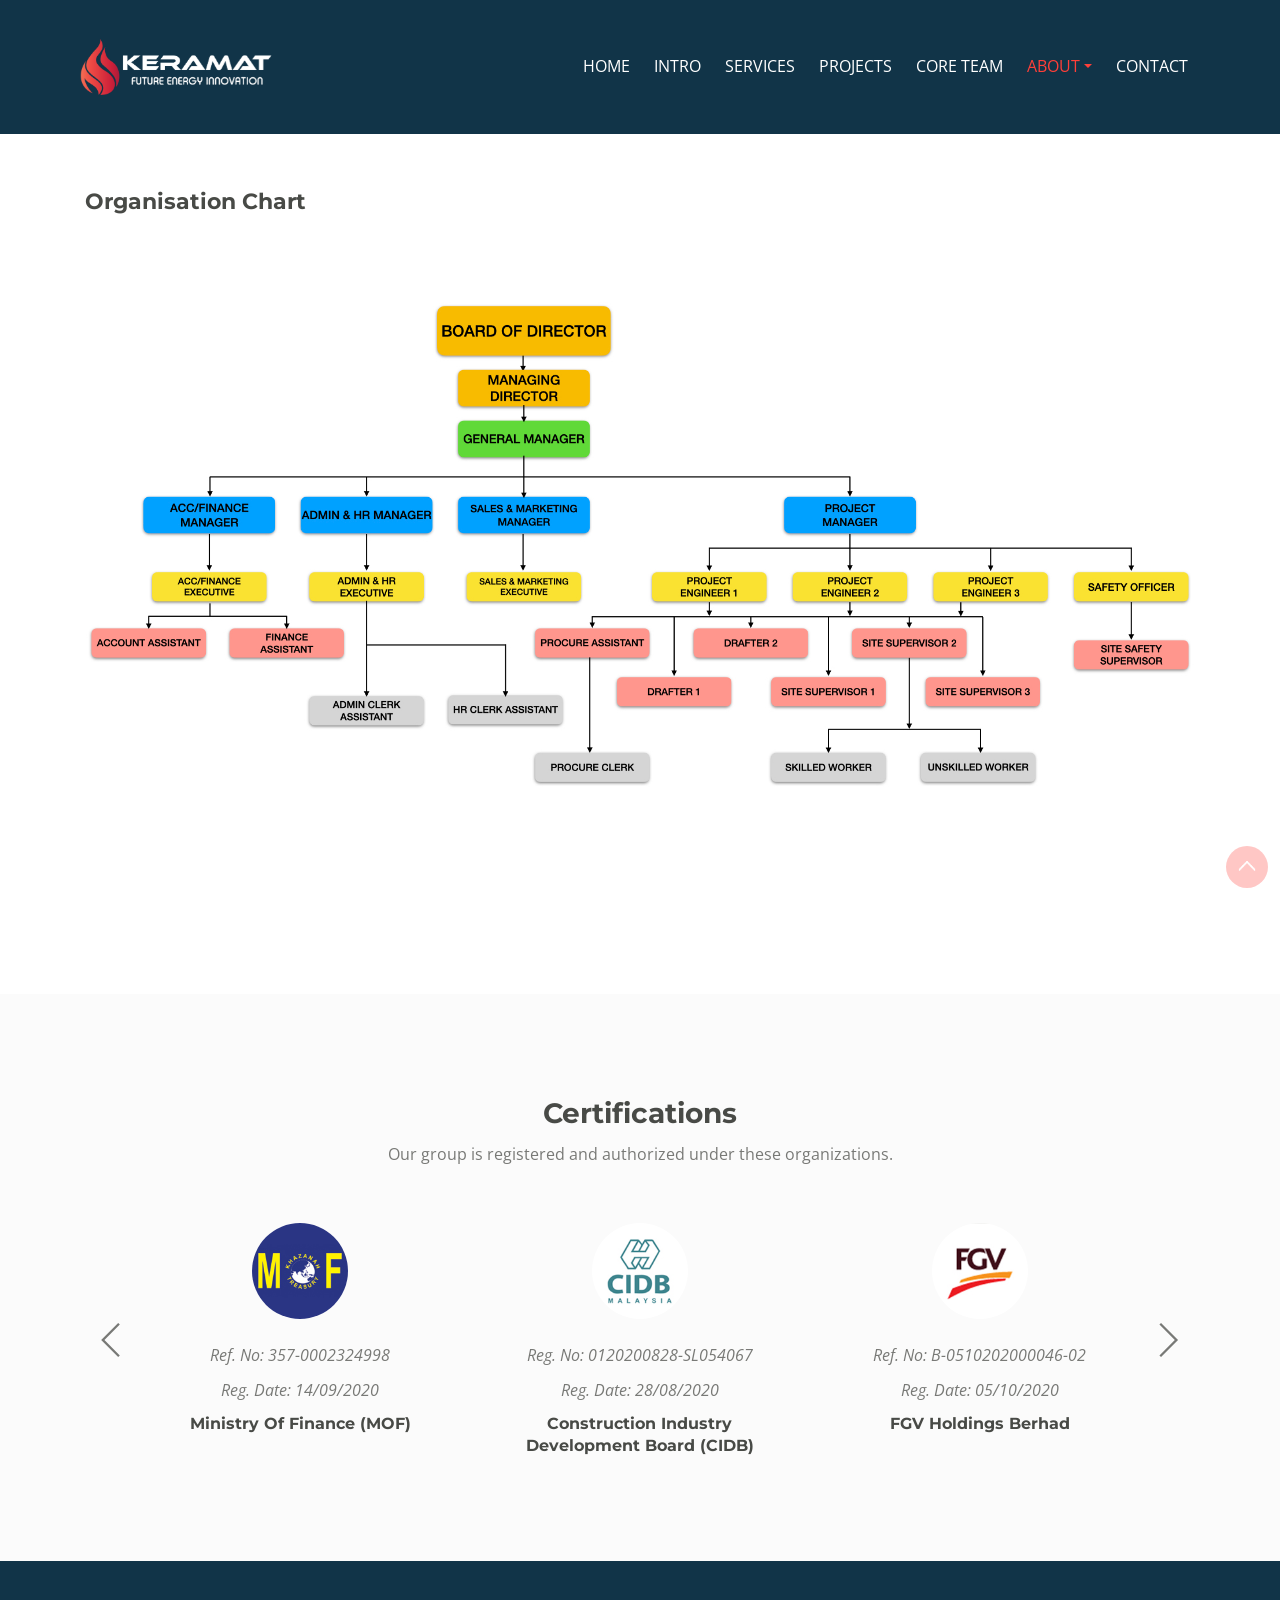
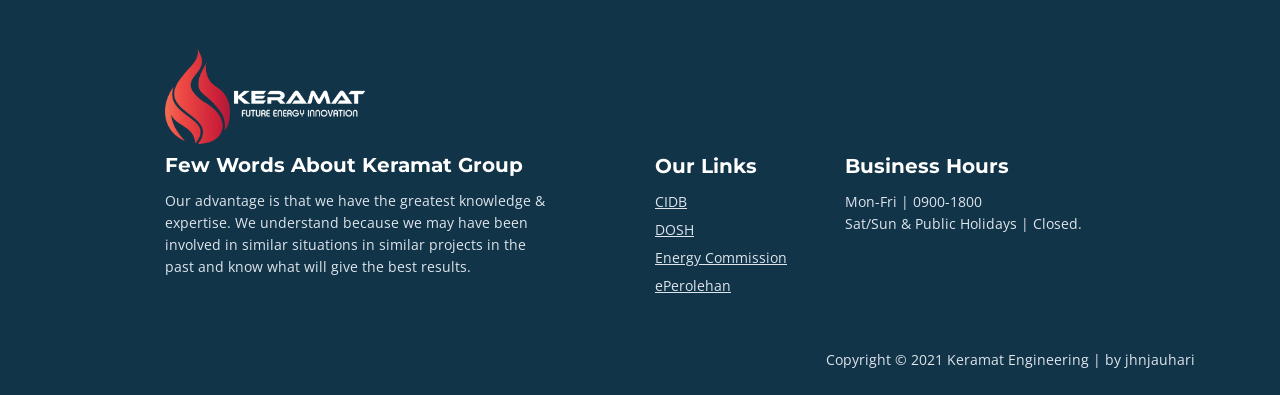
<file: orgchart.html>
<!DOCTYPE html>
<html lang="en">
<head>
    <meta charset="utf-8">
    <meta name="viewport" content="width=device-width, initial-scale=1, shrink-to-fit=no">
    
    <!-- SEO Meta Tags -->
<meta name="title" content="Future Energy Innovation">
<meta name="description" content="KERAMAT ENGINEERING SDN BHD was established in November 2019. We specialized in providing a wide range of Engineering and Maintenance services.">

<!-- Open Graph / Facebook -->
<meta property="og:type" content="website">
<meta property="og:url" content="http://keramatgroup.com/">
<meta property="og:title" content="Future Energy Innovation">
<meta property="og:description" content="KERAMAT ENGINEERING SDN BHD was established in November 2019. We specialized in providing a wide range of Engineering and Maintenance services.">
<meta property="og:image" content="">

<!-- Twitter -->
<meta property="twitter:card" content="summary_large_image">
<meta property="twitter:url" content="http://keramatgroup.com/">
<meta property="twitter:title" content="Future Energy Innovation">
<meta property="twitter:description" content="KERAMAT ENGINEERING SDN BHD was established in November 2019. We specialized in providing a wide range of Engineering and Maintenance services.">
<meta property="twitter:image" content="">
    <!-- Website Title -->
    <title>Keramat Engineering</title>
    
    <!-- Styles -->
    <link href="https://fonts.googleapis.com/css?family=Montserrat:500,700&display=swap&subset=latin-ext" rel="stylesheet">
    <link href="https://fonts.googleapis.com/css?family=Open+Sans:400,400i,600&display=swap&subset=latin-ext" rel="stylesheet">
    <link href="css/bootstrap.css" rel="stylesheet">
    <link href="css/fontawesome-all.css" rel="stylesheet">
    <link href="css/swiper.css" rel="stylesheet">
    <link href="css/magnific-popup.css" rel="stylesheet">
    <link href="css/styles.css" rel="stylesheet">
    
    <!-- Favicon  -->
    <link rel="icon" href="images/favicon.png">
</head>
<body data-spy="scroll" data-target=".fixed-top">
    
    <!-- Preloader -->
    <div class="spinner-wrapper">
        <div class="spinner">
            <div class="bounce1"></div>
            <div class="bounce2"></div>
            <div class="bounce3"></div>
        </div>
    </div>
    <!-- end of preloader -->
    

    <!-- Navbar -->
    <nav class="navbar navbar-expand-md navbar-dark navbar-solid fixed-top">
        <!-- Text Logo - Use this if you don't have a graphic logo -->
        <!-- <a class="navbar-brand logo-text page-scroll" href="index.html">Aria</a> -->

        <!-- Image Logo -->
        <a class="navbar-brand logo-image" href="index.html"><img src="images/navbarlogo.png" alt="alternative"></a>
        
        <!-- Mobile Menu Toggle Button -->
        <button class="navbar-toggler" type="button" data-toggle="collapse" data-target="#navbarsExampleDefault" aria-controls="navbarsExampleDefault" aria-expanded="false" aria-label="Toggle navigation">
            <span class="navbar-toggler-awesome fas fa-bars"></span>
            <span class="navbar-toggler-awesome fas fa-times"></span>
        </button>
        <!-- end of mobile menu toggle button -->

        <div class="collapse navbar-collapse" id="navbarsExampleDefault">
            <ul class="navbar-nav ml-auto">
                <li class="nav-item">
                    <a class="nav-link page-scroll" href="index.html#header">HOME <span class="sr-only">(current)</span></a>
                </li>
                <li class="nav-item">
                    <a class="nav-link page-scroll" href="index.html#intro">INTRO</a>
                </li>
                <li class="nav-item">
                    <a class="nav-link page-scroll" href="services.html">SERVICES</a>
                </li>
                <li class="nav-item">
                    <a class="nav-link page-scroll" href="projects.html">PROJECTS</a>
                </li>
                <li class="nav-item">
                    <a class="nav-link page-scroll" href="team.html">CORE TEAM</a>
                </li>

                <!-- Dropdown Menu -->          
                <li class="nav-item dropdown">
                    <a class="nav-link dropdown-toggle page-scroll" href="#about" id="navbarDropdown" role="button" aria-haspopup="true" aria-expanded="false">ABOUT</a>
                    <div class="dropdown-menu" aria-labelledby="navbarDropdown">
                        <a class="dropdown-item" href=""><span class="item-text">ORGANISATION CHART</span></a>
                        <div class="dropdown-items-divide-hr"></div>
                        <a class="dropdown-item" href="certificates.html"><span class="item-text">CERTIFICATES</span></a>
                    </div>
                </li>
                <!-- end of dropdown menu -->

                <li class="nav-item">
                    <a class="nav-link page-scroll" href="contact.html">CONTACT</a>
                </li>
            </ul>
        </div>
    </nav> <!-- end of navbar -->
    <!-- end of navbar -->


    <!-- Terms Content -->
    <div class="ex-basic-2" id="about">
        <div class="container">
            <div class="row">
                <div class="col-lg-12">
                    <div class="text-container">
                        <h3>Organisation Chart</h3>
                        <img src="images/orgchart.jpeg" class="center" width="1000">
                        </ul>
                    </div> <!-- end of text-container -->
                </div>
            </div> <!-- end of row -->
        </div> <!-- end of container -->
    </div> <!-- end of ex-basic -->
    <!-- end of terms content -->

    <!-- Certificates -->
    <div class="slider">
        <div class="container">
            <div class="row">
                <div class="col-lg-12">
                    <h2>Certifications</h2>
                    <p class="p-heading">Our group is registered and authorized under these organizations.</p>
                </div> <!-- end of col -->
            </div> <!-- end of row -->
            <div class="row">
                <div class="col-lg-12">

                    <!-- Card Slider -->
                    <div class="slider-container">
                        <div class="swiper-container card-slider">
                            <div class="swiper-wrapper">
                                
                                <!-- Slide -->
                                <div class="swiper-slide">
                                    <div class="card">
                                        <img class="card-image" src="images/testimonial-1.jpg" alt="alternative">
                                        <div class="card-body">
                                            <div class="testimonial-text">Ref. No: 357-0002324998</div>
                                            <div class="testimonial-text">Reg. Date: 14/09/2020</div>
                                            <div class="testimonial-author">Ministry Of Finance (MOF)</div>
                                        </div>
                                    </div>
                                </div> <!-- end of swiper-slide -->
                                <!-- end of slide -->
        
                                <!-- Slide -->
                                <div class="swiper-slide">
                                    <div class="card">
                                        <img class="card-image" src="images/testimonial-2.jpg" alt="alternative">
                                        <div class="card-body">
                                            <div class="testimonial-text">Reg. No: 0120200828-SL054067</div>
                                            <div class="testimonial-text">Reg. Date: 28/08/2020</div>
                                            <div class="testimonial-author">Construction Industry Development Board (CIDB)</div>
                                        </div>
                                    </div>        
                                </div> <!-- end of swiper-slide -->
                                <!-- end of slide -->
        
                                <!-- Slide -->
                                <div class="swiper-slide">
                                    <div class="card">
                                        <img class="card-image" src="images/testimonial-3.jpg" alt="alternative">
                                        <div class="card-body">
                                            <div class="testimonial-text">Ref. No: B-0510202000046-02</div>
                                            <div class="testimonial-text">Reg. Date: 05/10/2020</div>
                                            <div class="testimonial-author">FGV Holdings Berhad</div>
                                        </div>
                                    </div>        
                                </div> <!-- end of swiper-slide -->
                                <!-- end of slide -->
        
                                <div class="swiper-slide">
                                    <div class="card">
                                        <img class="card-image" src="images/testimonial-4.jpg" alt="alternative">
                                        <div class="card-body">
                                            <div class="testimonial-text">Ref. No: 104718</div>
                                            <div class="testimonial-text">Reg. Date: 26/10/2020</div>
                                            <div class="testimonial-author">Malaysia Airports Holdings Berhad (MAHB)</div>
                                        </div>
                                    </div>        
                                </div> <!-- end of swiper-slide -->
                                <!-- end of slide -->
                            </div> <!-- end of swiper-wrapper -->
        
                            <!-- Add Arrows -->
                            <div class="swiper-button-next"></div>
                            <div class="swiper-button-prev"></div>
                            <!-- end of add arrows -->
        
                        </div> <!-- end of swiper-container -->
                    </div> <!-- end of sliedr-container -->
                    <!-- end of card slider -->

                </div> <!-- end of col -->
            </div> <!-- end of row -->
        </div> <!-- end of container -->
    </div> <!-- end of slider -->
    <!-- end of certificates -->

    <!-- Footer -->
    <div class="footer">
       
        <div class="container">
             <div class="col-md-6">
                </div> <!-- end of col -->
            <div class="row">
                <div class="col-md-6">
                    <div class="text-container about">
                        <img src="images/logo.png" width="200px" />
                        <h4>Few Words About Keramat Group</h4>
                        <p class="white">Our advantage is that we have the greatest knowledge & expertise. We understand because we may have been involved in similar situations in similar projects in the past and know what will give the best results.</p>
                    </div> <!-- end of text-container -->
                </div> <!-- end of col -->

                <div class="col-md-2">
                    <div class="text-container">
                        <h4>Our Links</h4>
                        <ul class="list-unstyled li-space-lg white">
                            <li>
                                <a class="white" href="https://www.cidb.gov.my">CIDB</a>
                            </li>
                            <li>
                                <a class="white" href="https://www.dosh.gov.my/index.php">DOSH</a>
                            </li>
                            <li>
                                <a class="white" href="https://www.st.gov.my">Energy Commission</a>
                            </li>
                            <li>
                                <a class="white" href="https://www.eperolehan.gov.my">ePerolehan</a>
                            </li>
                        </ul>
                    </div> <!-- end of text-container -->
                </div> <!-- end of col -->
                <div class="col-md-4">
                    <div class="text-container">
                        <h4>Business Hours</h4>
                        <ul class="list-unstyled li-space-lg">
                            <li>
                                <p class="white">Mon-Fri | 0900-1800
                                <br>Sat/Sun & Public Holidays | Closed.</p>
                            </li>
                        </ul>
                    </div> <!-- end of text-container -->
                </div> <!-- end of col -->
                
                
            </div> <!-- end of row -->
        </div> <!-- end of container -->
    </div> <!-- end of footer -->  
    <!-- end of footer -->


    <!-- Copyright -->
    <div class="copyright">
        <div class="container">
            <div class="row">
                <div class="col-lg-12">
                    <p class="p-small">Copyright © 2021 Keramat Engineering | by <a href="https://jhnjauhari.com" target="_blank">jhnjauhari</a></p>
                </div> <!-- end of col -->
            </div> <!-- enf of row -->
        </div> <!-- end of container -->
    </div> <!-- end of copyright --> 
    <!-- end of copyright -->

	
    <!-- Scripts -->
    <script src="js/jquery.min.js"></script> <!-- jQuery for Bootstrap's JavaScript plugins -->
    <script src="js/popper.min.js"></script> <!-- Popper tooltip library for Bootstrap -->
    <script src="js/bootstrap.min.js"></script> <!-- Bootstrap framework -->
    <script src="js/jquery.easing.min.js"></script> <!-- jQuery Easing for smooth scrolling between anchors -->
    <script src="js/swiper.min.js"></script> <!-- Swiper for image and text sliders -->
    <script src="js/jquery.magnific-popup.js"></script> <!-- Magnific Popup for lightboxes -->
    <script src="js/morphext.min.js"></script> <!-- Morphtext rotating text in the header -->
    <script src="js/isotope.pkgd.min.js"></script> <!-- Isotope for filter -->
    <script src="js/validator.min.js"></script> <!-- Validator.js - Bootstrap plugin that validates forms -->
    <script src="js/scripts.js"></script> <!-- Custom scripts -->
</body>
</html>
</file>
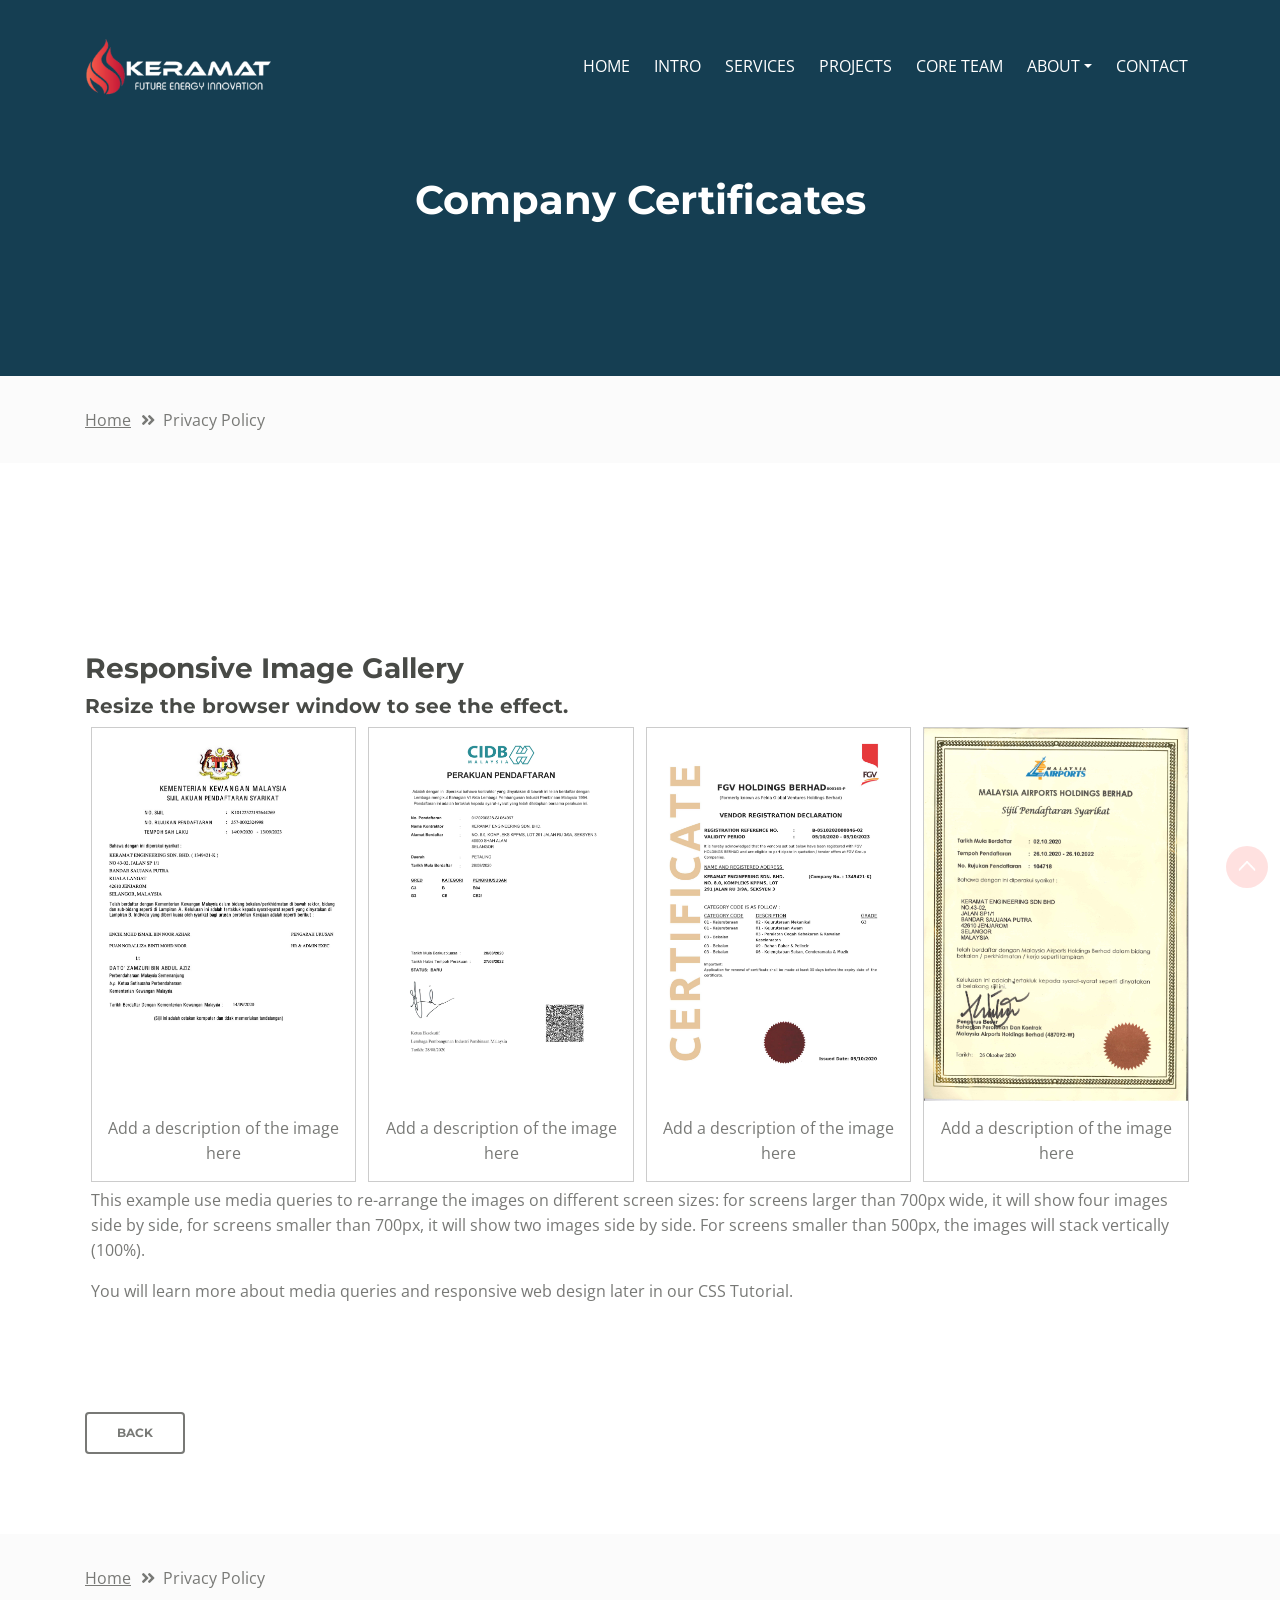
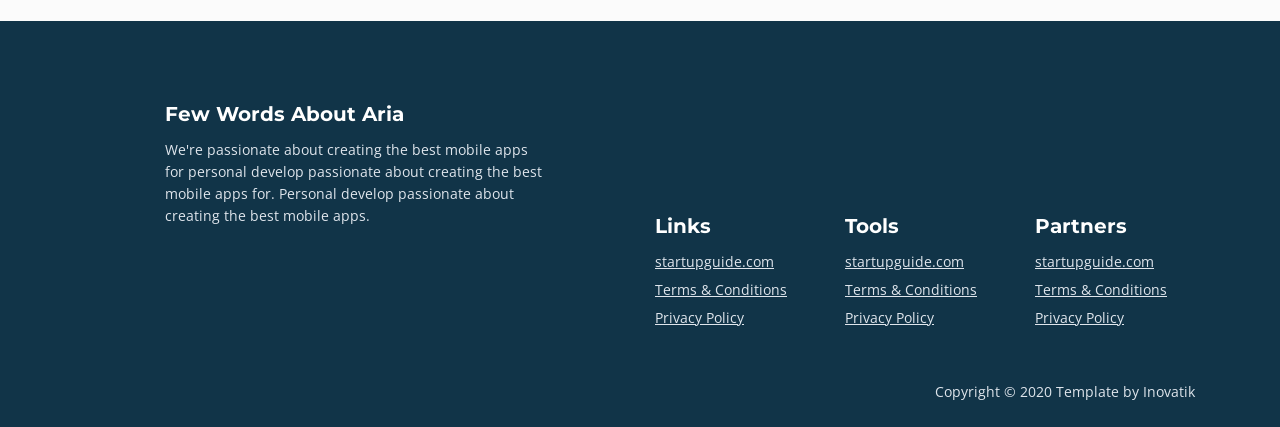
<file: privacy-policy.html>
<!DOCTYPE html>
<html lang="en">
<head>
    <meta charset="utf-8">
    <meta name="viewport" content="width=device-width, initial-scale=1, shrink-to-fit=no">
    
    <!-- SEO Meta Tags -->
    <meta name="description" content="KERAMAT ENGINEERING SDN BHD was established in November 2019. We specialized in providing a wide range of Engineering and Maintenance services.">
    <meta name="author" content="KERAMAT ENGINEERING">

    <!-- OG Meta Tags to improve the way the post looks when you share the page on LinkedIn, Facebook, Google+ -->
    <meta property="og:site_name" content="Keramat Engineering" /> <!-- website name -->
    <meta property="og:site" content="" /> <!-- website link -->
    <meta property="og:title" content="Keramat Engineering"/> <!-- title shown in the actual shared post -->
    <meta property="og:description" content="" /> <!-- description shown in the actual shared post -->
    <meta property="og:image" content="" /> <!-- image link, make sure it's jpg -->
    <meta property="og:url" content="" /> <!-- where do you want your post to link to -->
    <meta property="og:type" content="article" />

    <!-- Website Title -->
    <title>Keramat Engineering</title>
    
    <!-- Styles -->
    <link href="https://fonts.googleapis.com/css?family=Montserrat:500,700&display=swap&subset=latin-ext" rel="stylesheet">
    <link href="https://fonts.googleapis.com/css?family=Open+Sans:400,400i,600&display=swap&subset=latin-ext" rel="stylesheet">
    <link href="css/bootstrap.css" rel="stylesheet">
    <link href="css/fontawesome-all.css" rel="stylesheet">
    <link href="css/swiper.css" rel="stylesheet">
    <link href="css/magnific-popup.css" rel="stylesheet">
    <link href="css/styles.css" rel="stylesheet">
    
    <!-- Favicon  -->
    <link rel="icon" href="images/favicon.png">
</head>
<body data-spy="scroll" data-target=".fixed-top">
    
    <!-- Preloader -->
    <div class="spinner-wrapper">
        <div class="spinner">
            <div class="bounce1"></div>
            <div class="bounce2"></div>
            <div class="bounce3"></div>
        </div>
    </div>
    <!-- end of preloader -->
    

    <!-- Navbar -->
    <nav class="navbar navbar-expand-md navbar-dark navbar-custom fixed-top">
        <!-- Text Logo - Use this if you don't have a graphic logo -->
        <!-- <a class="navbar-brand logo-text page-scroll" href="index.html">Aria</a> -->

        <!-- Image Logo -->
        <a class="navbar-brand logo-image" href="index.html"><img src="images/logo.svg" alt="alternative"></a>
        
        <!-- Mobile Menu Toggle Button -->
        <button class="navbar-toggler" type="button" data-toggle="collapse" data-target="#navbarsExampleDefault" aria-controls="navbarsExampleDefault" aria-expanded="false" aria-label="Toggle navigation">
            <span class="navbar-toggler-awesome fas fa-bars"></span>
            <span class="navbar-toggler-awesome fas fa-times"></span>
        </button>
        <!-- end of mobile menu toggle button -->

         <div class="collapse navbar-collapse" id="navbarsExampleDefault">
            <ul class="navbar-nav ml-auto">
                <li class="nav-item">
                    <a class="nav-link page-scroll" href="index.html">HOME <span class="sr-only">(current)</span></a>
                </li>
                <li class="nav-item">
                    <a class="nav-link page-scroll" href="#intro">INTRO</a>
                </li>
                <li class="nav-item">
                    <a class="nav-link page-scroll" href="#services">SERVICES</a>
                </li>
                <li class="nav-item">
                    <a class="nav-link page-scroll" href="projects.html">PROJECTS</a>
                </li>
                <li class="nav-item">
                    <a class="nav-link page-scroll" href="team.html">CORE TEAM</a>
                </li>

                <!-- Dropdown Menu -->          
                <li class="nav-item dropdown">
                    <a class="nav-link dropdown-toggle page-scroll" href="#about" id="navbarDropdown" role="button" aria-haspopup="true" aria-expanded="false">ABOUT</a>
                    <div class="dropdown-menu" aria-labelledby="navbarDropdown">
                        <a class="dropdown-item" href="orgchart.html"><span class="item-text">ORGANISATION CHART</span></a>
                        <div class="dropdown-items-divide-hr"></div>
                        <a class="dropdown-item" href="privacy-policy.html"><span class="item-text">CERTIFICATES</span></a>
                    </div>
                </li>
                <!-- end of dropdown menu -->

                <li class="nav-item">
                    <a class="nav-link page-scroll" href="index.html#contact">CONTACT</a>
                </li>
            </ul>
        </div>
    </nav> <!-- end of navbar -->
    <!-- end of navbar -->


    <!-- Header -->
    <header id="header" class="ex-header">
        <div class="container">
            <div class="row">
                <div class="col-md-12">
                    <h1>Company Certificates</h1>
                </div> <!-- end of col -->
            </div> <!-- end of row -->
        </div> <!-- end of container -->
    </header> <!-- end of ex-header -->
    <!-- end of header -->


    <!-- Breadcrumbs -->
    <div class="ex-basic-1">
        <div class="container">
            <div class="row">
                <div class="col-lg-12">
                    <div class="breadcrumbs">
                        <a href="index.html">Home</a><i class="fa fa-angle-double-right"></i><span>Privacy Policy</span>
                    </div> <!-- end of breadcrumbs -->
                </div> <!-- end of col -->
            </div> <!-- end of row -->
        </div> <!-- end of container -->
    </div> <!-- end of ex-basic-1 -->
    <!-- end of breadcrumbs -->

<style>
div.gallery {
  border: 1px solid #ccc;
}

div.gallery:hover {
  border: 1px solid #777;
}

div.gallery img {
  width: 100%;
  height: auto;
}

div.desc {
  padding: 15px;
  text-align: center;
}

* {
  box-sizing: border-box;
}

.responsive {
  padding: 0 6px;
  float: left;
  width: 24.99999%;
}

@media only screen and (max-width: 700px) {
  .responsive {
    width: 49.99999%;
    margin: 6px 0;
  }
}

@media only screen and (max-width: 500px) {
  .responsive {
    width: 100%;
  }
}

.clearfix:after {
  content: "";
  display: table;
  clear: both;
}
</style>

    <!-- Privacy Content -->
    <div class="ex-basic-2">
        <div class="container">
            <div class="row">
                <div class="col-lg-12">
                    <div class="text-container">

<h2>Responsive Image Gallery</h2>
<h4>Resize the browser window to see the effect.</h4>

<div class="responsive">
  <div class="gallery">
    <a target="_blank">
      <img src="images/MOF.jpg" alt="Cinque Terre" width="600" height="400">
    </a>
    <div class="desc">Add a description of the image here</div>
  </div>
</div>


<div class="responsive">
  <div class="gallery">
    <a target="_blank">
      <img src="images/CIDB.jpg" alt="Cinque Terre" width="600" height="400">
    </a>
    <div class="desc">Add a description of the image here</div>
  </div>
</div>
<h></h>
<div class="responsive">
  <div class="gallery">
    <a target="_blank">
      <img src="images/FGV.jpg" alt="Cinque Terre" width="600" height="400">
    </a>
    <div class="desc">Add a description of the image here</div>
  </div>
</div>

<div class="responsive">
  <div class="gallery">
    <a target="_blank">
      <img src="images/MAHB.jpg" alt="Cinque Terre" width="600" height="400">
    </a>
    <div class="desc">Add a description of the image here</div>
  </div>
</div>

<div class="clearfix"></div>

<div style="padding:6px;">
  <p>This example use media queries to re-arrange the images on different screen sizes: for screens larger than 700px wide, it will show four images side by side, for screens smaller than 700px, it will show two images side by side. For screens smaller than 500px, the images will stack vertically (100%).</p>
  <p>You will learn more about media queries and responsive web design later in our CSS Tutorial.</p>
</div>

                
                    </div> <!-- end of text-container-->
                                       
                    <a class="btn-outline-reg back" href="index.html">BACK</a>
                </div> <!-- end of col-->
            </div> <!-- end of row -->
        </div> <!-- end of container -->
    </div> <!-- end of ex-basic-2 -->
    <!-- end of privacy content -->


    <!-- Breadcrumbs -->
    <div class="ex-basic-1">
        <div class="container">
            <div class="row">
                <div class="col-lg-12">
                    <div class="breadcrumbs">
                        <a href="index.html">Home</a><i class="fa fa-angle-double-right"></i><span>Privacy Policy</span>
                    </div> <!-- end of breadcrumbs -->
                </div> <!-- end of col -->
            </div> <!-- end of row -->
        </div> <!-- end of container -->
    </div> <!-- end of ex-basic-1 -->
    <!-- end of breadcrumbs -->

    
    <!-- Footer -->
    <div class="footer">
        <div class="container">
            <div class="row">
                <div class="col-md-6">
                    <div class="text-container about">
                        <h4>Few Words About Aria</h4>
                        <p class="white">We're passionate about creating the best mobile apps for personal develop passionate about creating the best mobile apps for. Personal develop passionate about creating the best mobile apps.</p>
                    </div> <!-- end of text-container -->
                </div> <!-- end of col -->
                <div class="col-md-2">
                    <div class="text-container">
                        <h4>Links</h4>
                        <ul class="list-unstyled li-space-lg white">
                            <li>
                                <a class="white" href="#your-link">startupguide.com</a>
                            </li>
                            <li>
                                <a class="white" href="terms-conditions.html">Terms & Conditions</a>
                            </li>
                            <li>
                                <a class="white" href="privacy-policy.html">Privacy Policy</a>
                            </li>
                        </ul>
                    </div> <!-- end of text-container -->
                </div> <!-- end of col -->
                <div class="col-md-2">
                    <div class="text-container">
                        <h4>Tools</h4>
                        <ul class="list-unstyled li-space-lg">
                            <li>
                                <a class="white" href="#your-link">startupguide.com</a>
                            </li>
                            <li>
                                <a class="white" href="terms-conditions.html">Terms & Conditions</a>
                            </li>
                            <li class="media">
                                <a class="white" href="privacy-policy.html">Privacy Policy</a>
                            </li>
                        </ul>
                    </div> <!-- end of text-container -->
                </div> <!-- end of col -->
                <div class="col-md-2">
                    <div class="text-container">
                        <h4>Partners</h4>
                        <ul class="list-unstyled li-space-lg">
                            <li>
                                <a class="white" href="#your-link">startupguide.com</a>
                            </li>
                            <li>
                                <a class="white" href="terms-conditions.html">Terms & Conditions</a>
                            </li>
                            <li>
                                <a class="white" href="privacy-policy.html">Privacy Policy</a>
                            </li>
                        </ul>
                    </div> <!-- end of text-container -->
                </div> <!-- end of col -->
            </div> <!-- end of row -->
        </div> <!-- end of container -->
    </div> <!-- end of footer -->  
    <!-- end of footer -->


    <!-- Copyright -->
    <div class="copyright">
        <div class="container">
            <div class="row">
                <div class="col-lg-12">
                    <p class="p-small">Copyright © 2020 <a href="https://inovatik.com">Template by Inovatik</a></p>
                </div> <!-- end of col -->
            </div> <!-- enf of row -->
        </div> <!-- end of container -->
    </div> <!-- end of copyright --> 
    <!-- end of copyright -->

    
    <!-- Scripts -->
    <script src="js/jquery.min.js"></script> <!-- jQuery for Bootstrap's JavaScript plugins -->
    <script src="js/popper.min.js"></script> <!-- Popper tooltip library for Bootstrap -->
    <script src="js/bootstrap.min.js"></script> <!-- Bootstrap framework -->
    <script src="js/jquery.easing.min.js"></script> <!-- jQuery Easing for smooth scrolling between anchors -->
    <script src="js/swiper.min.js"></script> <!-- Swiper for image and text sliders -->
    <script src="js/jquery.magnific-popup.js"></script> <!-- Magnific Popup for lightboxes -->
    <script src="js/morphext.min.js"></script> <!-- Morphtext rotating text in the header -->
    <script src="js/isotope.pkgd.min.js"></script> <!-- Isotope for filter -->
    <script src="js/validator.min.js"></script> <!-- Validator.js - Bootstrap plugin that validates forms -->
    <script src="js/scripts.js"></script> <!-- Custom scripts -->
</body>
</html>
</file>
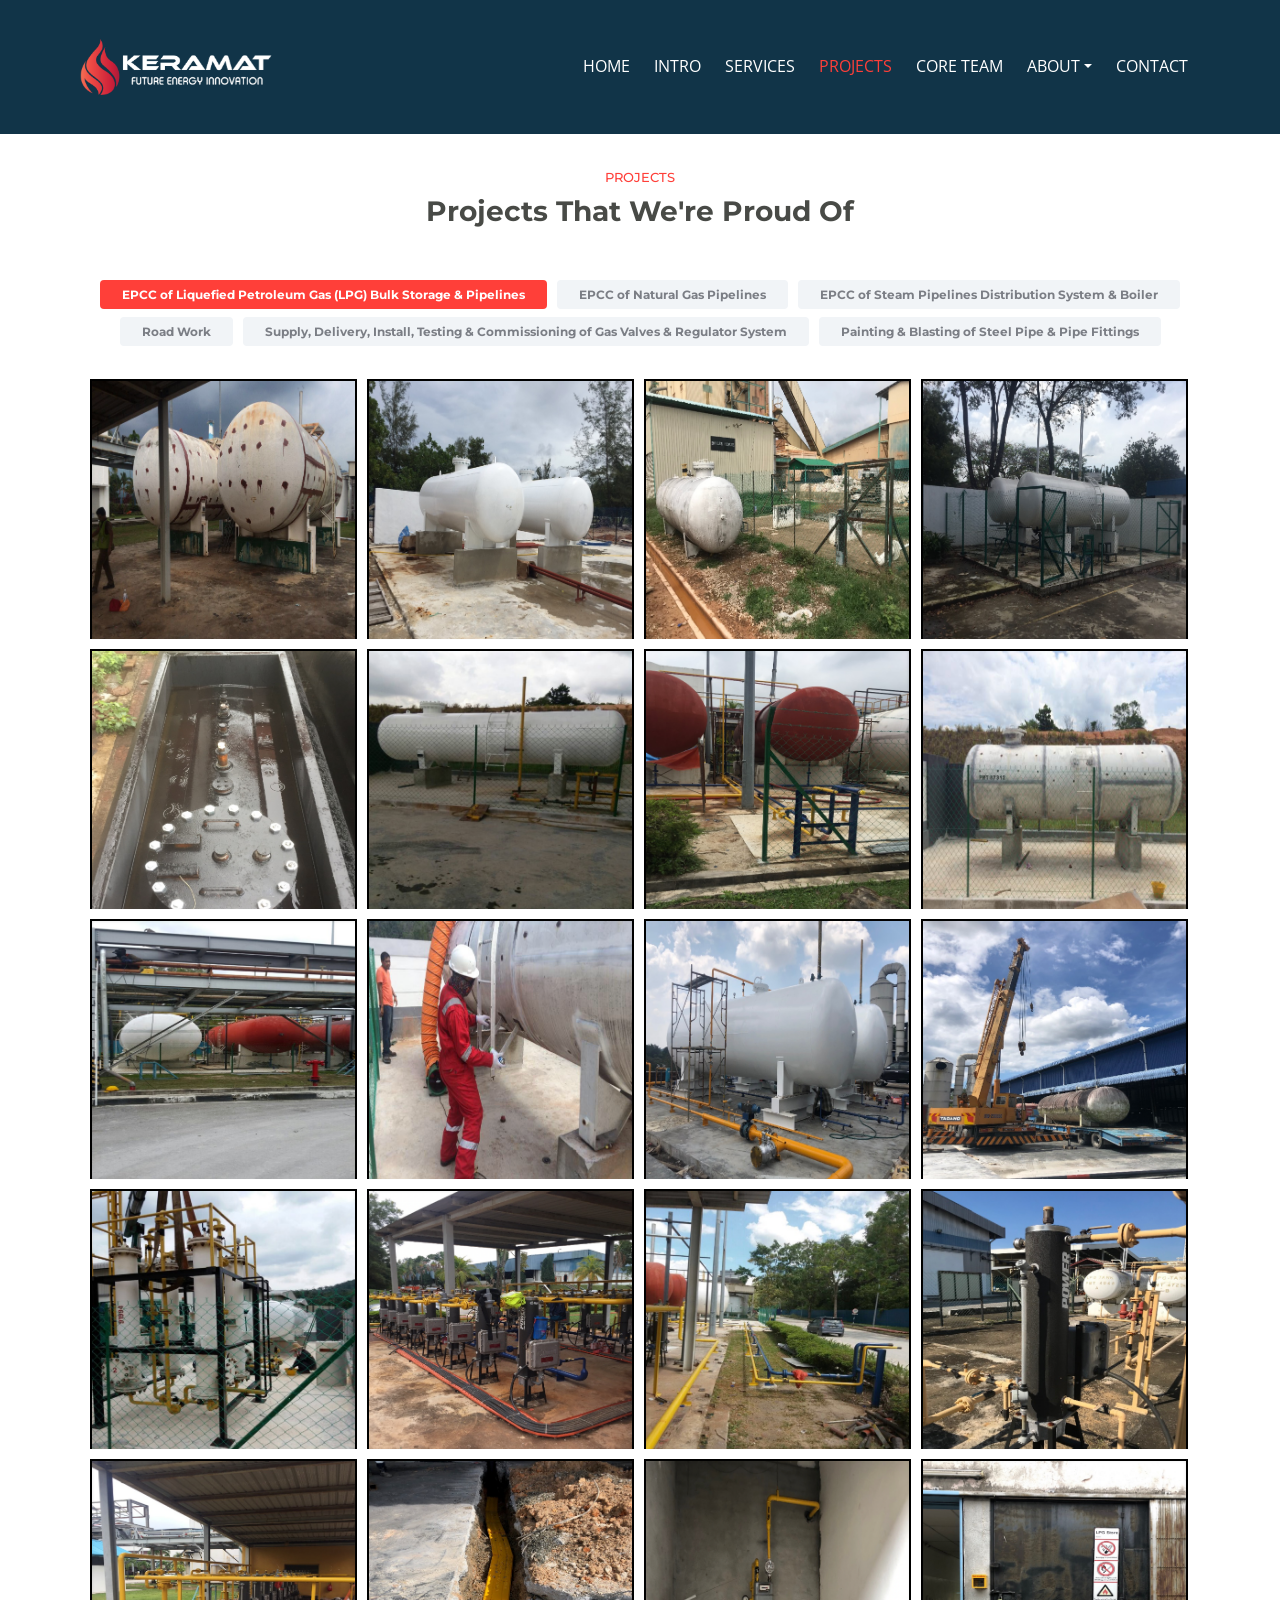
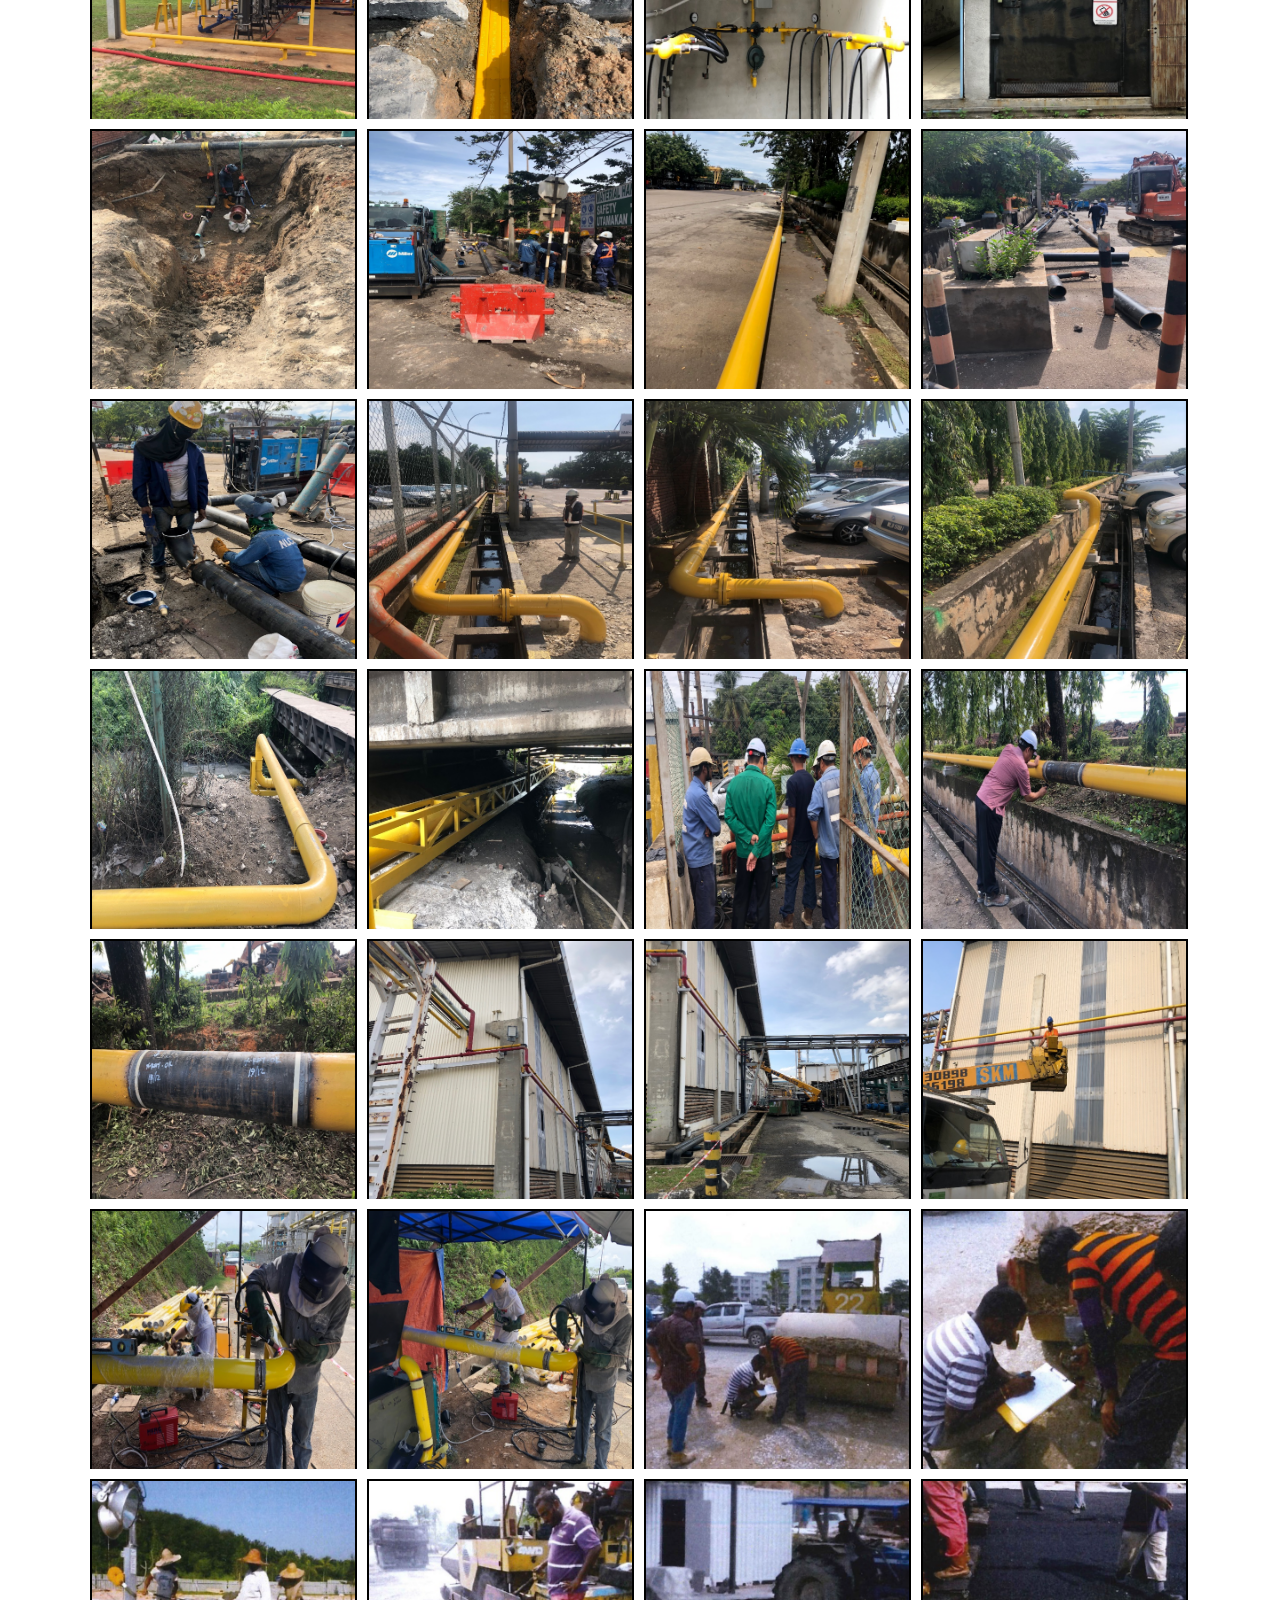
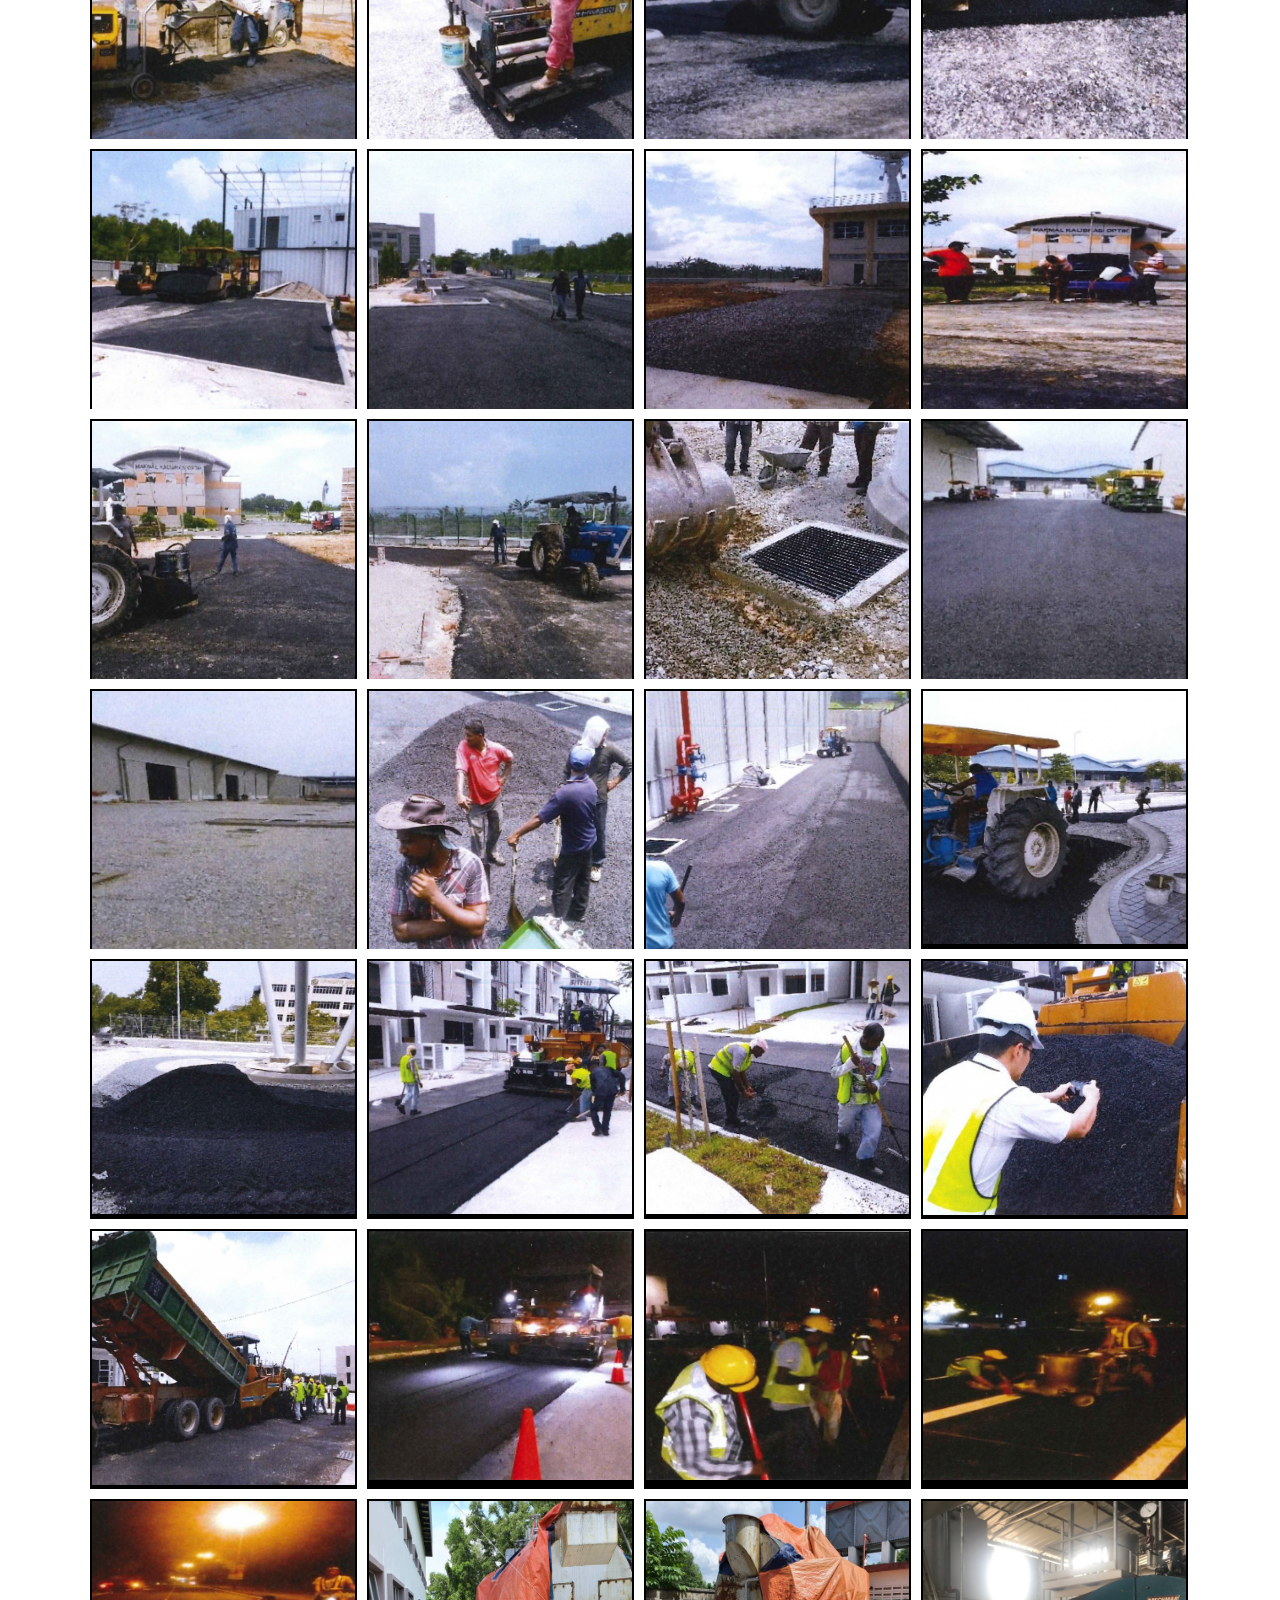
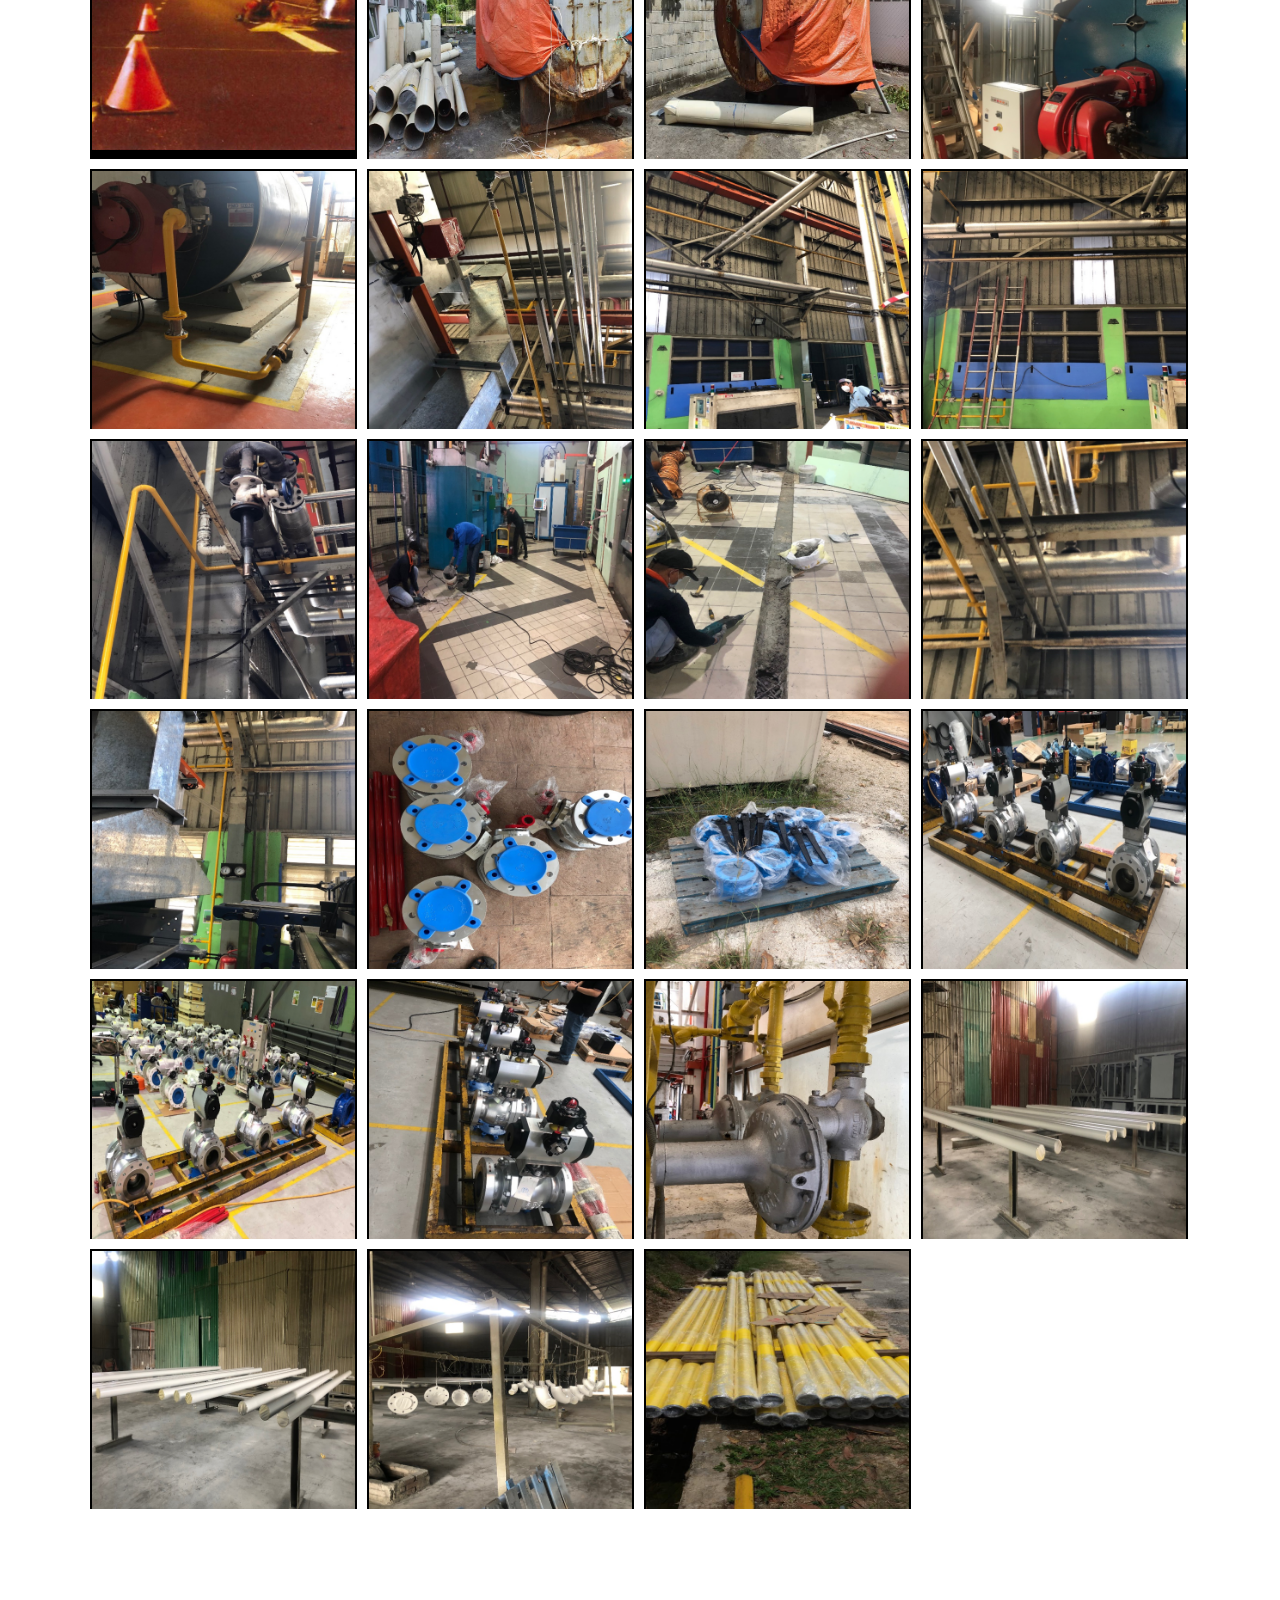
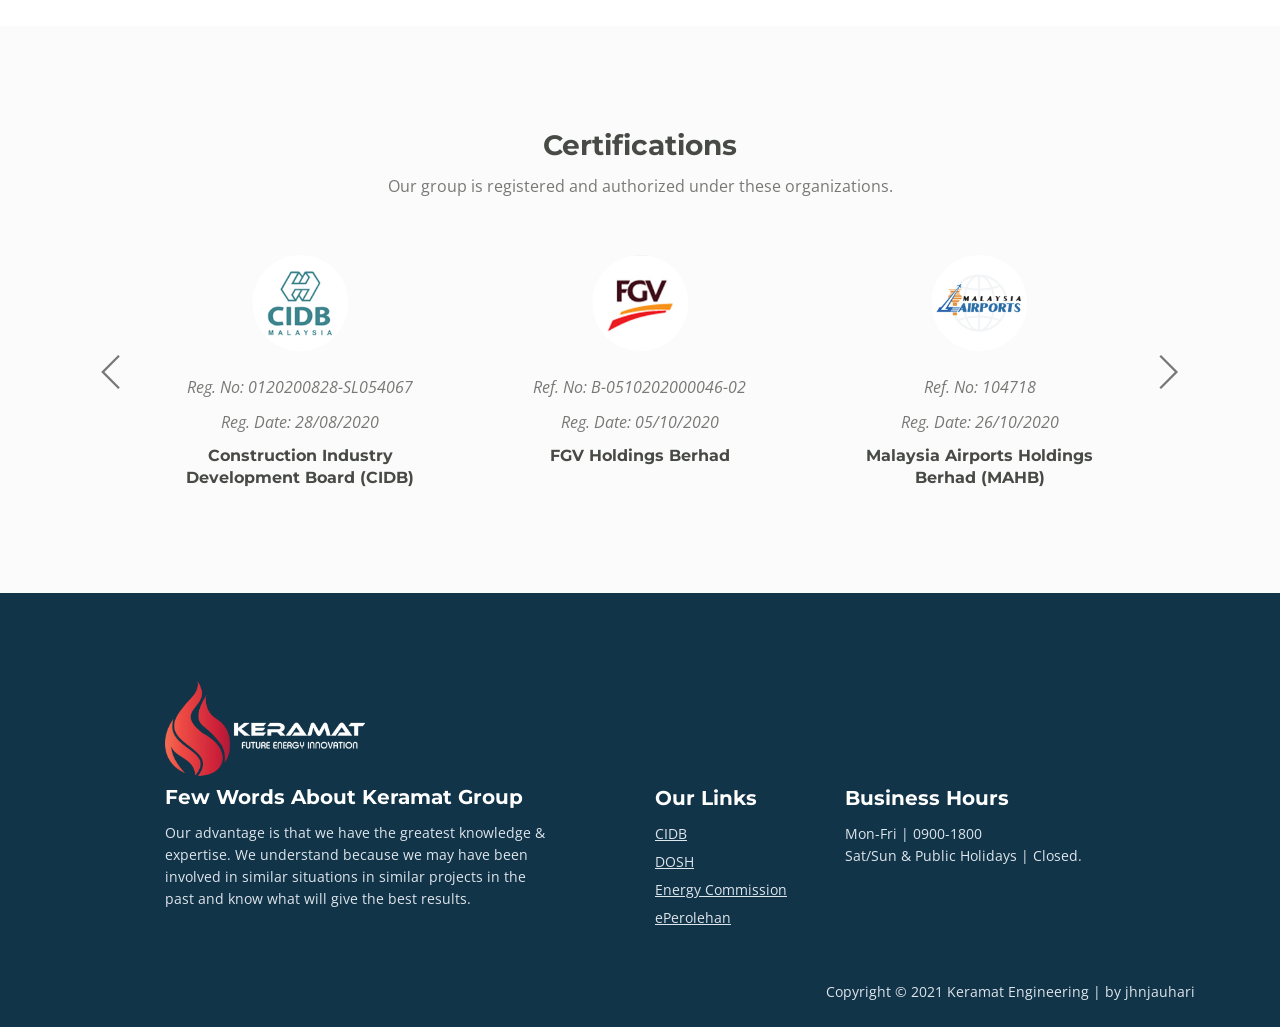
<file: projects.html>
<!DOCTYPE html>
<html lang="en">
<head>
    <meta charset="utf-8">
    <meta name="viewport" content="width=device-width, initial-scale=1, shrink-to-fit=no">
    
    <!-- SEO Meta Tags -->
<meta name="title" content="Future Energy Innovation">
<meta name="description" content="KERAMAT ENGINEERING SDN BHD was established in November 2019. We specialized in providing a wide range of Engineering and Maintenance services.">

<!-- Open Graph / Facebook -->
<meta property="og:type" content="website">
<meta property="og:url" content="http://keramatgroup.com/">
<meta property="og:title" content="Future Energy Innovation">
<meta property="og:description" content="KERAMAT ENGINEERING SDN BHD was established in November 2019. We specialized in providing a wide range of Engineering and Maintenance services.">
<meta property="og:image" content="">

<!-- Twitter -->
<meta property="twitter:card" content="summary_large_image">
<meta property="twitter:url" content="http://keramatgroup.com/">
<meta property="twitter:title" content="Future Energy Innovation">
<meta property="twitter:description" content="KERAMAT ENGINEERING SDN BHD was established in November 2019. We specialized in providing a wide range of Engineering and Maintenance services.">
<meta property="twitter:image" content="">

    <!-- Website Title -->
    <title>Keramat Engineering</title>
    
    <!-- Styles -->
    <link href="https://fonts.googleapis.com/css?family=Montserrat:500,700&display=swap&subset=latin-ext" rel="stylesheet">
    <link href="https://fonts.googleapis.com/css?family=Open+Sans:400,400i,600&display=swap&subset=latin-ext" rel="stylesheet">
    <link href="css/bootstrap.css" rel="stylesheet">
    <link href="css/fontawesome-all.css" rel="stylesheet">
    <link href="css/swiper.css" rel="stylesheet">
    <link href="css/magnific-popup.css" rel="stylesheet">
    <link href="css/styles.css" rel="stylesheet">
    
    <!-- Favicon  -->
    <link rel="icon" href="images/favicon.png">
</head>
<body data-spy="scroll" data-target=".fixed-top">
    
    <!-- Preloader -->
    <div class="spinner-wrapper">
        <div class="spinner">
            <div class="bounce1"></div>
            <div class="bounce2"></div>
            <div class="bounce3"></div>
        </div>
    </div>
    <!-- end of preloader -->
    

    <!-- Navbar -->
    <nav class="navbar navbar-expand-md navbar-dark navbar-solid fixed-top">
        <!-- Text Logo - Use this if you don't have a graphic logo -->
        <!-- <a class="navbar-brand logo-text page-scroll" href="index.html">Placeholder</a> -->

        <!-- Image Logo -->
        <a class="navbar-brand logo-image" href="index.html"><img src="images/navbarlogo.png" alt="alternative"></a>
        
        <!-- Mobile Menu Toggle Button -->
        <button class="navbar-toggler" type="button" data-toggle="collapse" data-target="#navbarsExampleDefault" aria-controls="navbarsExampleDefault" aria-expanded="false" aria-label="Toggle navigation">
            <span class="navbar-toggler-awesome fas fa-bars"></span>
            <span class="navbar-toggler-awesome fas fa-times"></span>
        </button>
        <!-- end of mobile menu toggle button -->

        <div class="collapse navbar-collapse" id="navbarsExampleDefault">
            <ul class="navbar-nav ml-auto">
                <li class="nav-item">
                    <a class="nav-link page-scroll" href="index.html#header">HOME <span class="sr-only">(current)</span></a>
                </li>
                <li class="nav-item">
                    <a class="nav-link page-scroll" href="index.html#intro">INTRO</a>
                </li>
                <li class="nav-item">
                    <a class="nav-link page-scroll" href="services.html">SERVICES</a>
                </li>
                <li class="nav-item">
                    <a class="nav-link page-scroll" href="#projects">PROJECTS</a>
                </li>
                <li class="nav-item">
                    <a class="nav-link page-scroll" href="team.html">CORE TEAM</a>
                </li>

                <!-- Dropdown Menu -->          
                <li class="nav-item dropdown">
                    <a class="nav-link dropdown-toggle page-scroll" href="#about" id="navbarDropdown" role="button" aria-haspopup="true" aria-expanded="false">ABOUT</a>
                    <div class="dropdown-menu" aria-labelledby="navbarDropdown">
                        <a class="dropdown-item" href="orgchart.html"><span class="item-text">ORGANISATION CHART</span></a>
                        <div class="dropdown-items-divide-hr"></div>
                        <a class="dropdown-item" href="certificates.html"><span class="item-text">CERTIFICATES</span></a>
                    </div>
                </li>
                <!-- end of dropdown menu -->

                <li class="nav-item">
                    <a class="nav-link page-scroll" href="contact.html">CONTACT</a>
                </li>
            </ul>
            
        </div>
    </nav> <!-- end of navbar -->
    <!-- end of navbar -->

    <!-- Projects -->
	<div id="projects" class="filter">
		<div class="container">
            <div class="row">
                <div class="col-lg-12">
                    <div class="section-title">PROJECTS</div>
                    <h2>Projects That We're Proud Of</h2>
                </div> <!-- end of col -->
            </div> <!-- end of row -->
            <div class="row">
                <div class="col-lg-12">
                    <!-- Filter -->
                    <div class="button-group filters-button-group">
                        <a class="button is-checked" data-filter=".lpg"><span>EPCC of Liquefied Petroleum Gas (LPG) Bulk Storage & Pipelines</span></a>
                        <a class="button" data-filter=".ngp"><span>EPCC of Natural Gas Pipelines</span></a>
                        <a class="button" data-filter=".pdsb"><span>EPCC of Steam Pipelines Distribution System & Boiler</span></a>
                        <a class="button" data-filter=".rw"><span>Road Work</span></a>
                        <a class="button" data-filter=".gvr"><span>Supply, Delivery, Install, Testing & Commissioning of Gas Valves & Regulator System</span></a>
                        <a class="button" data-filter=".spp"><span>Painting & Blasting of Steel Pipe & Pipe Fittings</span></a>

                    </div> <!-- end of button group -->
                    <div class="grid">
                        <div class="element-item lpg">
                            <a class="popup-with-move-anim" href=""><div class="element-item-overlay"><span></span></div><img src="images/projects/lpg/lpg1.png" alt="alternative"></a>
                        </div>
                        <div class="element-item lpg">
                            <a class="popup-with-move-anim" href=""><div class="element-item-overlay"><span></span></div><img src="images/projects/lpg/lpg2.png" alt="alternative"></a>
                        </div>
                        <div class="element-item lpg">
                            <a class="popup-with-move-anim" href=""><div class="element-item-overlay"><span></span></div><img src="images/projects/lpg/lpg3.png" alt="alternative"></a>
                        </div>
                        <div class="element-item lpg">
                            <a class="popup-with-move-anim" href=""><div class="element-item-overlay"><span></span></div><img src="images/projects/lpg/lpg4.png" alt="alternative"></a>
                        </div>
                        <div class="element-item lpg">
                            <a class="popup-with-move-anim" href=""><div class="element-item-overlay"><span></span></div><img src="images/projects/lpg/lpg5.png" alt="alternative"></a>
                        </div>
                        <div class="element-item lpg">
                            <a class="popup-with-move-anim" href=""><div class="element-item-overlay"><span></span></div><img src="images/projects/lpg/lpg6.png" alt="alternative"></a>
                        </div>
                        <div class="element-item lpg">
                            <a class="popup-with-move-anim" href=""><div class="element-item-overlay"><span></span></div><img src="images/projects/lpg/lpg7.png" alt="alternative"></a>
                        </div>
                        <div class="element-item lpg">
                            <a class="popup-with-move-anim" href=""><div class="element-item-overlay"><span></span></div><img src="images/projects/lpg/lpg8.png" alt="alternative"></a>
                        </div>
                        <div class="element-item lpg">
                            <a class="popup-with-move-anim" href=""><div class="element-item-overlay"><span></span></div><img src="images/projects/lpg/lpg9.png" alt="alternative"></a>
                        </div>
                        <div class="element-item lpg">
                            <a class="popup-with-move-anim" href=""><div class="element-item-overlay"><span></span></div><img src="images/projects/lpg/lpg10.png" alt="alternative"></a>
                        </div>
                        <div class="element-item lpg">
                            <a class="popup-with-move-anim" href=""><div class="element-item-overlay"><span></span></div><img src="images/projects/lpg/lpg11.png" alt="alternative"></a>
                        </div>
                        <div class="element-item lpg">
                            <a class="popup-with-move-anim" href=""><div class="element-item-overlay"><span></span></div><img src="images/projects/lpg/lpg12.png" alt="alternative"></a>
                        </div>
                        <div class="element-item lpg">
                            <a class="popup-with-move-anim" href=""><div class="element-item-overlay"><span></span></div><img src="images/projects/lpg/lpg13.png" alt="alternative"></a>
                        </div>
                        <div class="element-item lpg">
                            <a class="popup-with-move-anim" href=""><div class="element-item-overlay"><span></span></div><img src="images/projects/lpg/lpg14.png" alt="alternative"></a>
                        </div>
                        <div class="element-item lpg">
                            <a class="popup-with-move-anim" href=""><div class="element-item-overlay"><span></span></div><img src="images/projects/lpg/lpg15.png" alt="alternative"></a>
                        </div>
                        <div class="element-item lpg">
                            <a class="popup-with-move-anim" href=""><div class="element-item-overlay"><span></span></div><img src="images/projects/lpg/lpg16.png" alt="alternative"></a>
                        </div>
                        <div class="element-item lpg">
                            <a class="popup-with-move-anim" href=""><div class="element-item-overlay"><span></span></div><img src="images/projects/lpg/lpg17.png" alt="alternative"></a>
                        </div>
                        <div class="element-item lpg">
                            <a class="popup-with-move-anim" href=""><div class="element-item-overlay"><span></span></div><img src="images/projects/lpg/lpg18.png" alt="alternative"></a>
                        </div>
                        <div class="element-item lpg">
                            <a class="popup-with-move-anim" href=""><div class="element-item-overlay"><span></span></div><img src="images/projects/lpg/lpg19.png" alt="alternative"></a>
                        </div>
                        <div class="element-item lpg">
                            <a class="popup-with-move-anim" href=""><div class="element-item-overlay"><span></span></div><img src="images/projects/lpg/lpg20.png" alt="alternative"></a>
                        </div>



                        <div class="element-item ngp">
                            <a class="popup-with-move-anim" href=""><div class="element-item-overlay"><span></span></div><img src="images/projects/ngp/ngp1.png" alt="alternative"></a>
                        </div>
                        <div class="element-item ngp">
                            <a class="popup-with-move-anim" href=""><div class="element-item-overlay"><span></span></div><img src="images/projects/ngp/ngp2.png" alt="alternative"></a>
                        </div>
                        <div class="element-item ngp">
                            <a class="popup-with-move-anim" href=""><div class="element-item-overlay"><span></span></div><img src="images/projects/ngp/ngp3.png" alt="alternative"></a>
                        </div>
                        <div class="element-item ngp">
                            <a class="popup-with-move-anim" href=""><div class="element-item-overlay"><span></span></div><img src="images/projects/ngp/ngp4.png" alt="alternative"></a>
                        </div>
                        <div class="element-item ngp">
                            <a class="popup-with-move-anim" href=""><div class="element-item-overlay"><span></span></div><img src="images/projects/ngp/ngp5.png" alt="alternative"></a>
                        </div>
                        <div class="element-item ngp">
                            <a class="popup-with-move-anim" href=""><div class="element-item-overlay"><span></span></div><img src="images/projects/ngp/ngp6.png" alt="alternative"></a>
                        </div>
                        <div class="element-item ngp">
                            <a class="popup-with-move-anim" href=""><div class="element-item-overlay"><span></span></div><img src="images/projects/ngp/ngp7.png" alt="alternative"></a>
                        </div>
                        <div class="element-item ngp">
                            <a class="popup-with-move-anim" href=""><div class="element-item-overlay"><span></span></div><img src="images/projects/ngp/ngp8.png" alt="alternative"></a>
                        </div>
                        <div class="element-item ngp">
                            <a class="popup-with-move-anim" href=""><div class="element-item-overlay"><span></span></div><img src="images/projects/ngp/ngp9.png" alt="alternative"></a>
                        </div>
                        <div class="element-item ngp">
                            <a class="popup-with-move-anim" href=""><div class="element-item-overlay"><span></span></div><img src="images/projects/ngp/ngp10.png" alt="alternative"></a>
                        </div>
                        <div class="element-item ngp">
                            <a class="popup-with-move-anim" href=""><div class="element-item-overlay"><span></span></div><img src="images/projects/ngp/ngp11.png" alt="alternative"></a>
                        </div>
                        <div class="element-item ngp">
                            <a class="popup-with-move-anim" href=""><div class="element-item-overlay"><span></span></div><img src="images/projects/ngp/ngp12.png" alt="alternative"></a>
                        </div>
                        <div class="element-item ngp">
                            <a class="popup-with-move-anim" href=""><div class="element-item-overlay"><span></span></div><img src="images/projects/ngp/ngp13.png" alt="alternative"></a>
                        </div>
                        <div class="element-item ngp">
                            <a class="popup-with-move-anim" href=""><div class="element-item-overlay"><span></span></div><img src="images/projects/ngp/ngp14.png" alt="alternative"></a>
                        </div>
                        <div class="element-item ngp">
                            <a class="popup-with-move-anim" href=""><div class="element-item-overlay"><span></span></div><img src="images/projects/ngp/ngp15.png" alt="alternative"></a>
                        </div>
                        <div class="element-item ngp">
                            <a class="popup-with-move-anim" href=""><div class="element-item-overlay"><span></span></div><img src="images/projects/ngp/ngp16.png" alt="alternative"></a>
                        </div>
                        <div class="element-item ngp">
                            <a class="popup-with-move-anim" href=""><div class="element-item-overlay"><span></span></div><img src="images/projects/ngp/ngp17.png" alt="alternative"></a>
                        </div>
                        <div class="element-item ngp">
                            <a class="popup-with-move-anim" href=""><div class="element-item-overlay"><span></span></div><img src="images/projects/ngp/ngp18.png" alt="alternative"></a>
                        </div>

                        <div class="element-item rw">
                            <a class="popup-with-move-anim" href=""><div class="element-item-overlay"><span></span></div><img src="images/projects/rw/rw1.png" alt="alternative"></a>
                        </div>
                        <div class="element-item rw">
                            <a class="popup-with-move-anim" href=""><div class="element-item-overlay"><span></span></div><img src="images/projects/rw/rw2.png" alt="alternative"></a>
                        </div>
                        <div class="element-item rw">
                            <a class="popup-with-move-anim" href=""><div class="element-item-overlay"><span></span></div><img src="images/projects/rw/rw3.png" alt="alternative"></a>
                        </div>
                        <div class="element-item rw">
                            <a class="popup-with-move-anim" href=""><div class="element-item-overlay"><span></span></div><img src="images/projects/rw/rw4.png" alt="alternative"></a>
                        </div>
                        <div class="element-item rw">
                            <a class="popup-with-move-anim" href=""><div class="element-item-overlay"><span></span></div><img src="images/projects/rw/rw5.png" alt="alternative"></a>
                        </div>
                        <div class="element-item rw">
                            <a class="popup-with-move-anim" href=""><div class="element-item-overlay"><span></span></div><img src="images/projects/rw/rw6.png" alt="alternative"></a>
                        </div>
                        <div class="element-item rw">
                            <a class="popup-with-move-anim" href=""><div class="element-item-overlay"><span></span></div><img src="images/projects/rw/rw7.png" alt="alternative"></a>
                        </div>
                        <div class="element-item rw">
                            <a class="popup-with-move-anim" href=""><div class="element-item-overlay"><span></span></div><img src="images/projects/rw/rw8.png" alt="alternative"></a>
                        </div>
                        <div class="element-item rw">
                            <a class="popup-with-move-anim" href=""><div class="element-item-overlay"><span></span></div><img src="images/projects/rw/rw9.png" alt="alternative"></a>
                        </div>
                        <div class="element-item rw">
                            <a class="popup-with-move-anim" href=""><div class="element-item-overlay"><span></span></div><img src="images/projects/rw/rw10.png" alt="alternative"></a>
                        </div>
                        <div class="element-item rw">
                            <a class="popup-with-move-anim" href=""><div class="element-item-overlay"><span></span></div><img src="images/projects/rw/rw11.png" alt="alternative"></a>
                        </div>
                        <div class="element-item rw">
                            <a class="popup-with-move-anim" href=""><div class="element-item-overlay"><span></span></div><img src="images/projects/rw/rw12.png" alt="alternative"></a>
                        </div>
                        <div class="element-item rw">
                            <a class="popup-with-move-anim" href=""><div class="element-item-overlay"><span></span></div><img src="images/projects/rw/rw13.png" alt="alternative"></a>
                        </div>
                        <div class="element-item rw">
                            <a class="popup-with-move-anim" href=""><div class="element-item-overlay"><span></span></div><img src="images/projects/rw/rw14.png" alt="alternative"></a>
                        </div>
                        <div class="element-item rw">
                            <a class="popup-with-move-anim" href=""><div class="element-item-overlay"><span></span></div><img src="images/projects/rw/rw15.png" alt="alternative"></a>
                        </div>
                        <div class="element-item rw">
                            <a class="popup-with-move-anim" href=""><div class="element-item-overlay"><span></span></div><img src="images/projects/rw/rw16.png" alt="alternative"></a>
                        </div>
                        <div class="element-item rw">
                            <a class="popup-with-move-anim" href=""><div class="element-item-overlay"><span></span></div><img src="images/projects/rw/rw17.png" alt="alternative"></a>
                        </div>
                        <div class="element-item rw">
                            <a class="popup-with-move-anim" href=""><div class="element-item-overlay"><span></span></div><img src="images/projects/rw/rw18.png" alt="alternative"></a>
                        </div>
                        <div class="element-item rw">
                            <a class="popup-with-move-anim" href=""><div class="element-item-overlay"><span></span></div><img src="images/projects/rw/rw19.png" alt="alternative"></a>
                        </div>
                        <div class="element-item rw">
                            <a class="popup-with-move-anim" href=""><div class="element-item-overlay"><span></span></div><img src="images/projects/rw/rw20.png" alt="alternative"></a>
                        </div>
                        <div class="element-item rw">
                            <a class="popup-with-move-anim" href=""><div class="element-item-overlay"><span></span></div><img src="images/projects/rw/rw21.png" alt="alternative"></a>
                        </div>
                        <div class="element-item rw">
                            <a class="popup-with-move-anim" href=""><div class="element-item-overlay"><span></span></div><img src="images/projects/rw/rw22.png" alt="alternative"></a>
                        </div>
                        <div class="element-item rw">
                            <a class="popup-with-move-anim" href=""><div class="element-item-overlay"><span></span></div><img src="images/projects/rw/rw23.png" alt="alternative"></a>
                        </div>
                        <div class="element-item rw">
                            <a class="popup-with-move-anim" href=""><div class="element-item-overlay"><span></span></div><img src="images/projects/rw/rw24.png" alt="alternative"></a>
                        </div>
                        <div class="element-item rw">
                            <a class="popup-with-move-anim" href=""><div class="element-item-overlay"><span></span></div><img src="images/projects/rw/rw25.png" alt="alternative"></a>
                        </div>
                        <div class="element-item rw">
                            <a class="popup-with-move-anim" href=""><div class="element-item-overlay"><span></span></div><img src="images/projects/rw/rw26.png" alt="alternative"></a>
                        </div>
                        <div class="element-item rw">
                            <a class="popup-with-move-anim" href=""><div class="element-item-overlay"><span></span></div><img src="images/projects/rw/rw27.png" alt="alternative"></a>
                        </div>

                        <div class="element-item pdsb">
                            <a class="popup-with-move-anim" href=""><div class="element-item-overlay"><span></span></div><img src="images/projects/pdsb/pdsb1.png" alt="alternative"></a>
                        </div>
                        <div class="element-item pdsb">
                            <a class="popup-with-move-anim" href=""><div class="element-item-overlay"><span></span></div><img src="images/projects/pdsb/pdsb2.png" alt="alternative"></a>
                        </div>
                        <div class="element-item pdsb">
                            <a class="popup-with-move-anim" href=""><div class="element-item-overlay"><span></span></div><img src="images/projects/pdsb/pdsb3.png" alt="alternative"></a>
                        </div>
                        <div class="element-item pdsb">
                            <a class="popup-with-move-anim" href=""><div class="element-item-overlay"><span></span></div><img src="images/projects/pdsb/pdsb4.png" alt="alternative"></a>
                        </div>
                        <div class="element-item pdsb">
                            <a class="popup-with-move-anim" href=""><div class="element-item-overlay"><span></span></div><img src="images/projects/pdsb/pdsb5.png" alt="alternative"></a>
                        </div>
                        <div class="element-item pdsb">
                            <a class="popup-with-move-anim" href=""><div class="element-item-overlay"><span></span></div><img src="images/projects/pdsb/pdsb6.png" alt="alternative"></a>
                        </div>
                        <div class="element-item pdsb">
                            <a class="popup-with-move-anim" href=""><div class="element-item-overlay"><span></span></div><img src="images/projects/pdsb/pdsb7.png" alt="alternative"></a>
                        </div>
                        <div class="element-item pdsb">
                            <a class="popup-with-move-anim" href=""><div class="element-item-overlay"><span></span></div><img src="images/projects/pdsb/pdsb8.png" alt="alternative"></a>
                        </div>
                        <div class="element-item pdsb">
                            <a class="popup-with-move-anim" href=""><div class="element-item-overlay"><span></span></div><img src="images/projects/pdsb/pdsb9.png" alt="alternative"></a>
                        </div>
                        <div class="element-item pdsb">
                            <a class="popup-with-move-anim" href=""><div class="element-item-overlay"><span></span></div><img src="images/projects/pdsb/pdsb10.png" alt="alternative"></a>
                        </div>
                        <div class="element-item pdsb">
                            <a class="popup-with-move-anim" href=""><div class="element-item-overlay"><span></span></div><img src="images/projects/pdsb/pdsb11.png" alt="alternative"></a>
                        </div>
                        <div class="element-item pdsb">
                            <a class="popup-with-move-anim" href=""><div class="element-item-overlay"><span></span></div><img src="images/projects/pdsb/pdsb12.png" alt="alternative"></a>
                        </div>

                        <div class="element-item gvr">
                            <a class="popup-with-move-anim" href=""><div class="element-item-overlay"><span></span></div><img src="images/projects/gvr/gvr1.png" alt="alternative"></a>
                        </div>
                        <div class="element-item gvr">
                            <a class="popup-with-move-anim" href=""><div class="element-item-overlay"><span></span></div><img src="images/projects/gvr/gvr2.png" alt="alternative"></a>
                        </div>
                        <div class="element-item gvr">
                            <a class="popup-with-move-anim" href=""><div class="element-item-overlay"><span></span></div><img src="images/projects/gvr/gvr3.png" alt="alternative"></a>
                        </div>
                        <div class="element-item gvr">
                            <a class="popup-with-move-anim" href=""><div class="element-item-overlay"><span></span></div><img src="images/projects/gvr/gvr4.png" alt="alternative"></a>
                        </div>
                        <div class="element-item gvr">
                            <a class="popup-with-move-anim" href=""><div class="element-item-overlay"><span></span></div><img src="images/projects/gvr/gvr5.png" alt="alternative"></a>
                        </div>
                        <div class="element-item gvr">
                            <a class="popup-with-move-anim" href=""><div class="element-item-overlay"><span></span></div><img src="images/projects/gvr/gvr6.png" alt="alternative"></a>
                        </div>


                        <div class="element-item spp">
                            <a class="popup-with-move-anim" href=""><div class="element-item-overlay"><span></span></div><img src="images/projects/spp/spp1.png" alt="alternative"></a>
                        </div>
                        <div class="element-item spp">
                            <a class="popup-with-move-anim" href=""><div class="element-item-overlay"><span></span></div><img src="images/projects/spp/spp2.png" alt="alternative"></a>
                        </div>
                        <div class="element-item spp">
                            <a class="popup-with-move-anim" href=""><div class="element-item-overlay"><span></span></div><img src="images/projects/spp/spp3.png" alt="alternative"></a>
                        </div>
                        <div class="element-item spp">
                            <a class="popup-with-move-anim" href=""><div class="element-item-overlay"><span></span></div><img src="images/projects/spp/spp4.png" alt="alternative"></a>
                        </div>


                    </div> <!-- end of grid -->
                    <!-- end of filter -->
                    
                </div> <!-- end of col -->
            </div> <!-- end of row -->
		</div> <!-- end of container -->
    </div> <!-- end of filter -->
    <!-- end of projects -->


    <!-- Project Lightboxes -->
    <!-- Lightbox -->
    <div id="project-1" class="lightbox-basic zoom-anim-dialog mfp-hide">
        <div class="row">
            <button title="Close (Esc)" type="button" class="mfp-close x-button">×</button>
            <div class="col-lg-8">
                <img class="img-fluid" src="images/project-1.jpg" alt="alternative">
            </div> <!-- end of col -->
            <div class="col-lg-4">
                <h3>Online Banking</h3>
                <hr class="line-heading">
                <h6>Strategy Development</h6>
                <p>Need a solid foundation for your business growth plans? Aria will help you manage sales and meet your current needs</p>
                <p>By offering the best professional services and quality products in the market. Don't hesitate and get in touch with us.</p>
                <div class="testimonial-container">
                    <p class="testimonial-text">Need a solid foundation for your business growth plans? Aria will help you manage sales and meet your current requirements.</p>
                    <p class="testimonial-author">General Manager</p>
                </div>
                <a class="btn-solid-reg" href="#your-link">DETAILS</a> <a class="btn-outline-reg mfp-close as-button" href="#projects">BACK</a> 
            </div> <!-- end of col -->
        </div> <!-- end of row -->
    </div> <!-- end of lightbox-basic -->
    <!-- end of lightbox -->

    <!-- Lightbox -->
    <div id="project-2" class="lightbox-basic zoom-anim-dialog mfp-hide">
        <div class="row">
            <button title="Close (Esc)" type="button" class="mfp-close x-button">×</button>
            <div class="col-lg-8">
                <img class="img-fluid" src="images/project-2.jpg" alt="alternative">
            </div> <!-- end of col -->
            <div class="col-lg-4">
                <h3>Classic Industry</h3>
                <hr class="line-heading">
                <h6>Strategy Development</h6>
                <p>Need a solid foundation for your business growth plans? Aria will help you manage sales and meet your current needs</p>
                <p>By offering the best professional services and quality products in the market. Don't hesitate and get in touch with us.</p>
                <div class="testimonial-container">
                    <p class="testimonial-text">Need a solid foundation for your business growth plans? Aria will help you manage sales and meet your current requirements.</p>
                    <p class="testimonial-author">General Manager</p>
                </div>
                <a class="btn-solid-reg" href="#your-link">DETAILS</a> <a class="btn-outline-reg mfp-close as-button" href="#projects">BACK</a> 
            </div> <!-- end of col -->
        </div> <!-- end of row -->
    </div> <!-- end of lightbox-basic -->
    <!-- end of lightbox -->

    <!-- Lightbox -->
    <div id="project-3" class="lightbox-basic zoom-anim-dialog mfp-hide">
        <div class="row">
            <button title="Close (Esc)" type="button" class="mfp-close x-button">×</button>
            <div class="col-lg-8">
                <img class="img-fluid" src="images/project-3.jpg" alt="alternative">
            </div> <!-- end of col -->
            <div class="col-lg-4">
                <h3>BoomBap Audio</h3>
                <hr class="line-heading">
                <h6>Strategy Development</h6>
                <p>Need a solid foundation for your business growth plans? Aria will help you manage sales and meet your current needs</p>
                <p>By offering the best professional services and quality products in the market. Don't hesitate and get in touch with us.</p>
                <div class="testimonial-container">
                    <p class="testimonial-text">Need a solid foundation for your business growth plans? Aria will help you manage sales and meet your current requirements.</p>
                    <p class="testimonial-author">General Manager</p>
                </div>
                <a class="btn-solid-reg" href="#your-link">DETAILS</a> <a class="btn-outline-reg mfp-close as-button" href="#projects">BACK</a> 
            </div> <!-- end of col -->
        </div> <!-- end of row -->
    </div> <!-- end of lightbox-basic -->
    <!-- end of lightbox -->

    <!-- Lightbox -->
    <div id="project-4" class="lightbox-basic zoom-anim-dialog mfp-hide">
        <div class="row">
            <button title="Close (Esc)" type="button" class="mfp-close x-button">×</button>
            <div class="col-lg-8">
                <img class="img-fluid" src="images/project-4.jpg" alt="alternative">
            </div> <!-- end of col -->
            <div class="col-lg-4">
                <h3>Van Moose</h3>
                <hr class="line-heading">
                <h6>Strategy Development</h6>
                <p>Need a solid foundation for your business growth plans? Aria will help you manage sales and meet your current needs</p>
                <p>By offering the best professional services and quality products in the market. Don't hesitate and get in touch with us.</p>
                <div class="testimonial-container">
                    <p class="testimonial-text">Need a solid foundation for your business growth plans? Aria will help you manage sales and meet your current requirements.</p>
                    <p class="testimonial-author">General Manager</p>
                </div>
                <a class="btn-solid-reg" href="#your-link">DETAILS</a> <a class="btn-outline-reg mfp-close as-button" href="#projects">BACK</a> 
            </div> <!-- end of col -->
        </div> <!-- end of row -->
    </div> <!-- end of lightbox-basic -->
    <!-- end of lightbox -->

    <!-- Lightbox -->
    <div id="project-5" class="lightbox-basic zoom-anim-dialog mfp-hide">
        <div class="row">
            <button title="Close (Esc)" type="button" class="mfp-close x-button">×</button>
            <div class="col-lg-8">
                <img class="img-fluid" src="images/project-5.jpg" alt="alternative">
            </div> <!-- end of col -->
            <div class="col-lg-4">
                <h3>Joy Moments</h3>
                <hr class="line-heading">
                <h6>Strategy Development</h6>
                <p>Need a solid foundation for your business growth plans? Aria will help you manage sales and meet your current needs</p>
                <p>By offering the best professional services and quality products in the market. Don't hesitate and get in touch with us.</p>
                <div class="testimonial-container">
                    <p class="testimonial-text">Need a solid foundation for your business growth plans? Aria will help you manage sales and meet your current requirements.</p>
                    <p class="testimonial-author">General Manager</p>
                </div>
                <a class="btn-solid-reg" href="#your-link">DETAILS</a> <a class="btn-outline-reg mfp-close as-button" href="#projects">BACK</a> 
            </div> <!-- end of col -->
        </div> <!-- end of row -->
    </div> <!-- end of lightbox-basic -->
    <!-- end of lightbox -->

    <!-- Lightbox -->
    <div id="project-6" class="lightbox-basic zoom-anim-dialog mfp-hide">
        <div class="row">
            <button title="Close (Esc)" type="button" class="mfp-close x-button">×</button>
            <div class="col-lg-8">
                <img class="img-fluid" src="images/project-6.jpg" alt="alternative">
            </div> <!-- end of col -->
            <div class="col-lg-4">
                <h3>Spark Events</h3>
                <hr class="line-heading">
                <h6>Strategy Development</h6>
                <p>Need a solid foundation for your business growth plans? Aria will help you manage sales and meet your current needs</p>
                <p>By offering the best professional services and quality products in the market. Don't hesitate and get in touch with us.</p>
                <div class="testimonial-container">
                    <p class="testimonial-text">Need a solid foundation for your business growth plans? Aria will help you manage sales and meet your current requirements.</p>
                    <p class="testimonial-author">General Manager</p>
                </div>
                <a class="btn-solid-reg" href="#your-link">DETAILS</a> <a class="btn-outline-reg mfp-close as-button" href="#projects">BACK</a> 
            </div> <!-- end of col -->
        </div> <!-- end of row -->
    </div> <!-- end of lightbox-basic -->
    <!-- end of lightbox -->

    <!-- Lightbox -->
    <div id="project-7" class="lightbox-basic zoom-anim-dialog mfp-hide">
        <div class="row">
            <button title="Close (Esc)" type="button" class="mfp-close x-button">×</button>
            <div class="col-lg-8">
                <img class="img-fluid" src="images/project-7.jpg" alt="alternative">
            </div> <!-- end of col -->
            <div class="col-lg-4">
                <h3>Casual Wear</h3>
                <hr class="line-heading">
                <h6>Strategy Development</h6>
                <p>Need a solid foundation for your business growth plans? Aria will help you manage sales and meet your current needs</p>
                <p>By offering the best professional services and quality products in the market. Don't hesitate and get in touch with us.</p>
                <div class="testimonial-container">
                    <p class="testimonial-text">Need a solid foundation for your business growth plans? Aria will help you manage sales and meet your current requirements.</p>
                    <p class="testimonial-author">General Manager</p>
                </div>
                <a class="btn-solid-reg" href="#your-link">DETAILS</a> <a class="btn-outline-reg mfp-close as-button" href="#projects">BACK</a> 
            </div> <!-- end of col -->
        </div> <!-- end of row -->
    </div> <!-- end of lightbox-basic -->
    <!-- end of lightbox -->

    <!-- Lightbox -->
    <div id="project-8" class="lightbox-basic zoom-anim-dialog mfp-hide">
        <div class="row">
            <button title="Close (Esc)" type="button" class="mfp-close x-button">×</button>
            <div class="col-lg-8">
                <img class="img-fluid" src="images/project-8.jpg" alt="alternative">
            </div> <!-- end of col -->
            <div class="col-lg-4">
                <h3>Zazoo Apps</h3>
                <hr class="line-heading">
                <h6>Strategy Development</h6>
                <p>Need a solid foundation for your business growth plans? Aria will help you manage sales and meet your current needs</p>
                <p>By offering the best professional services and quality products in the market. Don't hesitate and get in touch with us.</p>
                <div class="testimonial-container">
                    <p class="testimonial-text">Need a solid foundation for your business growth plans? Aria will help you manage sales and meet your current requirements.</p>
                    <p class="testimonial-author">General Manager</p>
                </div>
                <a class="btn-solid-reg" href="#your-link">DETAILS</a> <a class="btn-outline-reg mfp-close as-button" href="#projects">BACK</a> 
            </div> <!-- end of col -->
        </div> <!-- end of row -->
    </div> <!-- end of lightbox-basic -->
    <!-- end of lightbox -->
    <!-- end of project lightboxes -->


    <!-- Certificates -->
    <div class="slider">
        <div class="container">
            <div class="row">
                <div class="col-lg-12">
                    <h2>Certifications</h2>
                    <p class="p-heading">Our group is registered and authorized under these organizations.</p>
                </div> <!-- end of col -->
            </div> <!-- end of row -->
            <div class="row">
                <div class="col-lg-12">

                    <!-- Card Slider -->
                    <div class="slider-container">
                        <div class="swiper-container card-slider">
                            <div class="swiper-wrapper">
                                
                                <!-- Slide -->
                                <div class="swiper-slide">
                                    <div class="card">
                                        <img class="card-image" src="images/testimonial-1.jpg" alt="alternative">
                                        <div class="card-body">
                                            <div class="testimonial-text">Ref. No: 357-0002324998</div>
                                            <div class="testimonial-text">Reg. Date: 14/09/2020</div>
                                            <div class="testimonial-author">Ministry Of Finance (MOF)</div>
                                        </div>
                                    </div>
                                </div> <!-- end of swiper-slide -->
                                <!-- end of slide -->
        
                                <!-- Slide -->
                                <div class="swiper-slide">
                                    <div class="card">
                                        <img class="card-image" src="images/testimonial-2.jpg" alt="alternative">
                                        <div class="card-body">
                                            <div class="testimonial-text">Reg. No: 0120200828-SL054067</div>
                                            <div class="testimonial-text">Reg. Date: 28/08/2020</div>
                                            <div class="testimonial-author">Construction Industry Development Board (CIDB)</div>
                                        </div>
                                    </div>        
                                </div> <!-- end of swiper-slide -->
                                <!-- end of slide -->
        
                                <!-- Slide -->
                                <div class="swiper-slide">
                                    <div class="card">
                                        <img class="card-image" src="images/testimonial-3.jpg" alt="alternative">
                                        <div class="card-body">
                                            <div class="testimonial-text">Ref. No: B-0510202000046-02</div>
                                            <div class="testimonial-text">Reg. Date: 05/10/2020</div>
                                            <div class="testimonial-author">FGV Holdings Berhad</div>
                                        </div>
                                    </div>        
                                </div> <!-- end of swiper-slide -->
                                <!-- end of slide -->
        
                                <div class="swiper-slide">
                                    <div class="card">
                                        <img class="card-image" src="images/testimonial-4.jpg" alt="alternative">
                                        <div class="card-body">
                                            <div class="testimonial-text">Ref. No: 104718</div>
                                            <div class="testimonial-text">Reg. Date: 26/10/2020</div>
                                            <div class="testimonial-author">Malaysia Airports Holdings Berhad (MAHB)</div>
                                        </div>
                                    </div>        
                                </div> <!-- end of swiper-slide -->
                                <!-- end of slide -->
                            </div> <!-- end of swiper-wrapper -->
        
                            <!-- Add Arrows -->
                            <div class="swiper-button-next"></div>
                            <div class="swiper-button-prev"></div>
                            <!-- end of add arrows -->
        
                        </div> <!-- end of swiper-container -->
                    </div> <!-- end of sliedr-container -->
                    <!-- end of card slider -->

                </div> <!-- end of col -->
            </div> <!-- end of row -->
        </div> <!-- end of container -->
    </div> <!-- end of slider -->
    <!-- end of certificates -->

    <!-- Footer -->
    <div class="footer">
       
        <div class="container">
             <div class="col-md-6">
                </div> <!-- end of col -->
            <div class="row">
                <div class="col-md-6">
                    <div class="text-container about">
                        <img src="images/logo.png" width="200px" />
                        <h4>Few Words About Keramat Group</h4>
                        <p class="white">Our advantage is that we have the greatest knowledge & expertise. We understand because we may have been involved in similar situations in similar projects in the past and know what will give the best results.</p>
                    </div> <!-- end of text-container -->
                </div> <!-- end of col -->

                <div class="col-md-2">
                    <div class="text-container">
                        <h4>Our Links</h4>
                        <ul class="list-unstyled li-space-lg white">
                            <li>
                                <a class="white" href="https://www.cidb.gov.my">CIDB</a>
                            </li>
                            <li>
                                <a class="white" href="https://www.dosh.gov.my/index.php">DOSH</a>
                            </li>
                            <li>
                                <a class="white" href="https://www.st.gov.my">Energy Commission</a>
                            </li>
                            <li>
                                <a class="white" href="https://www.eperolehan.gov.my">ePerolehan</a>
                            </li>
                        </ul>
                    </div> <!-- end of text-container -->
                </div> <!-- end of col -->
                <div class="col-md-4">
                    <div class="text-container">
                        <h4>Business Hours</h4>
                        <ul class="list-unstyled li-space-lg">
                            <li>
                                <p class="white">Mon-Fri | 0900-1800
                                <br>Sat/Sun & Public Holidays | Closed.</p>
                            </li>
                        </ul>
                    </div> <!-- end of text-container -->
                </div> <!-- end of col -->
                
                
            </div> <!-- end of row -->
        </div> <!-- end of container -->
    </div> <!-- end of footer -->  
    <!-- end of footer -->


    <!-- Copyright -->
    <div class="copyright">
        <div class="container">
            <div class="row">
                <div class="col-lg-12">
                    <p class="p-small">Copyright © 2021 Keramat Engineering | by <a href="https://jhnjauhari.com" target="_blank">jhnjauhari</a></p>
                </div> <!-- end of col -->
            </div> <!-- enf of row -->
        </div> <!-- end of container -->
    </div> <!-- end of copyright --> 
    <!-- end of copyright -->
    
    	
    <!-- Scripts -->
    <script src="js/jquery.min.js"></script> <!-- jQuery for Bootstrap's JavaScript plugins -->
    <script src="js/popper.min.js"></script> <!-- Popper tooltip library for Bootstrap -->
    <script src="js/bootstrap.min.js"></script> <!-- Bootstrap framework -->
    <script src="js/jquery.easing.min.js"></script> <!-- jQuery Easing for smooth scrolling between anchors -->
    <script src="js/swiper.min.js"></script> <!-- Swiper for image and text sliders -->
    <script src="js/jquery.magnific-popup.js"></script> <!-- Magnific Popup for lightboxes -->
    <script src="js/morphext.min.js"></script> <!-- Morphtext rotating text in the header -->
    <script src="js/isotope.pkgd.min.js"></script> <!-- Isotope for filter -->
    <script src="js/validator.min.js"></script> <!-- Validator.js - Bootstrap plugin that validates forms -->
    <script src="js/scripts.js"></script> <!-- Custom scripts -->
</body>
</html>
</file>
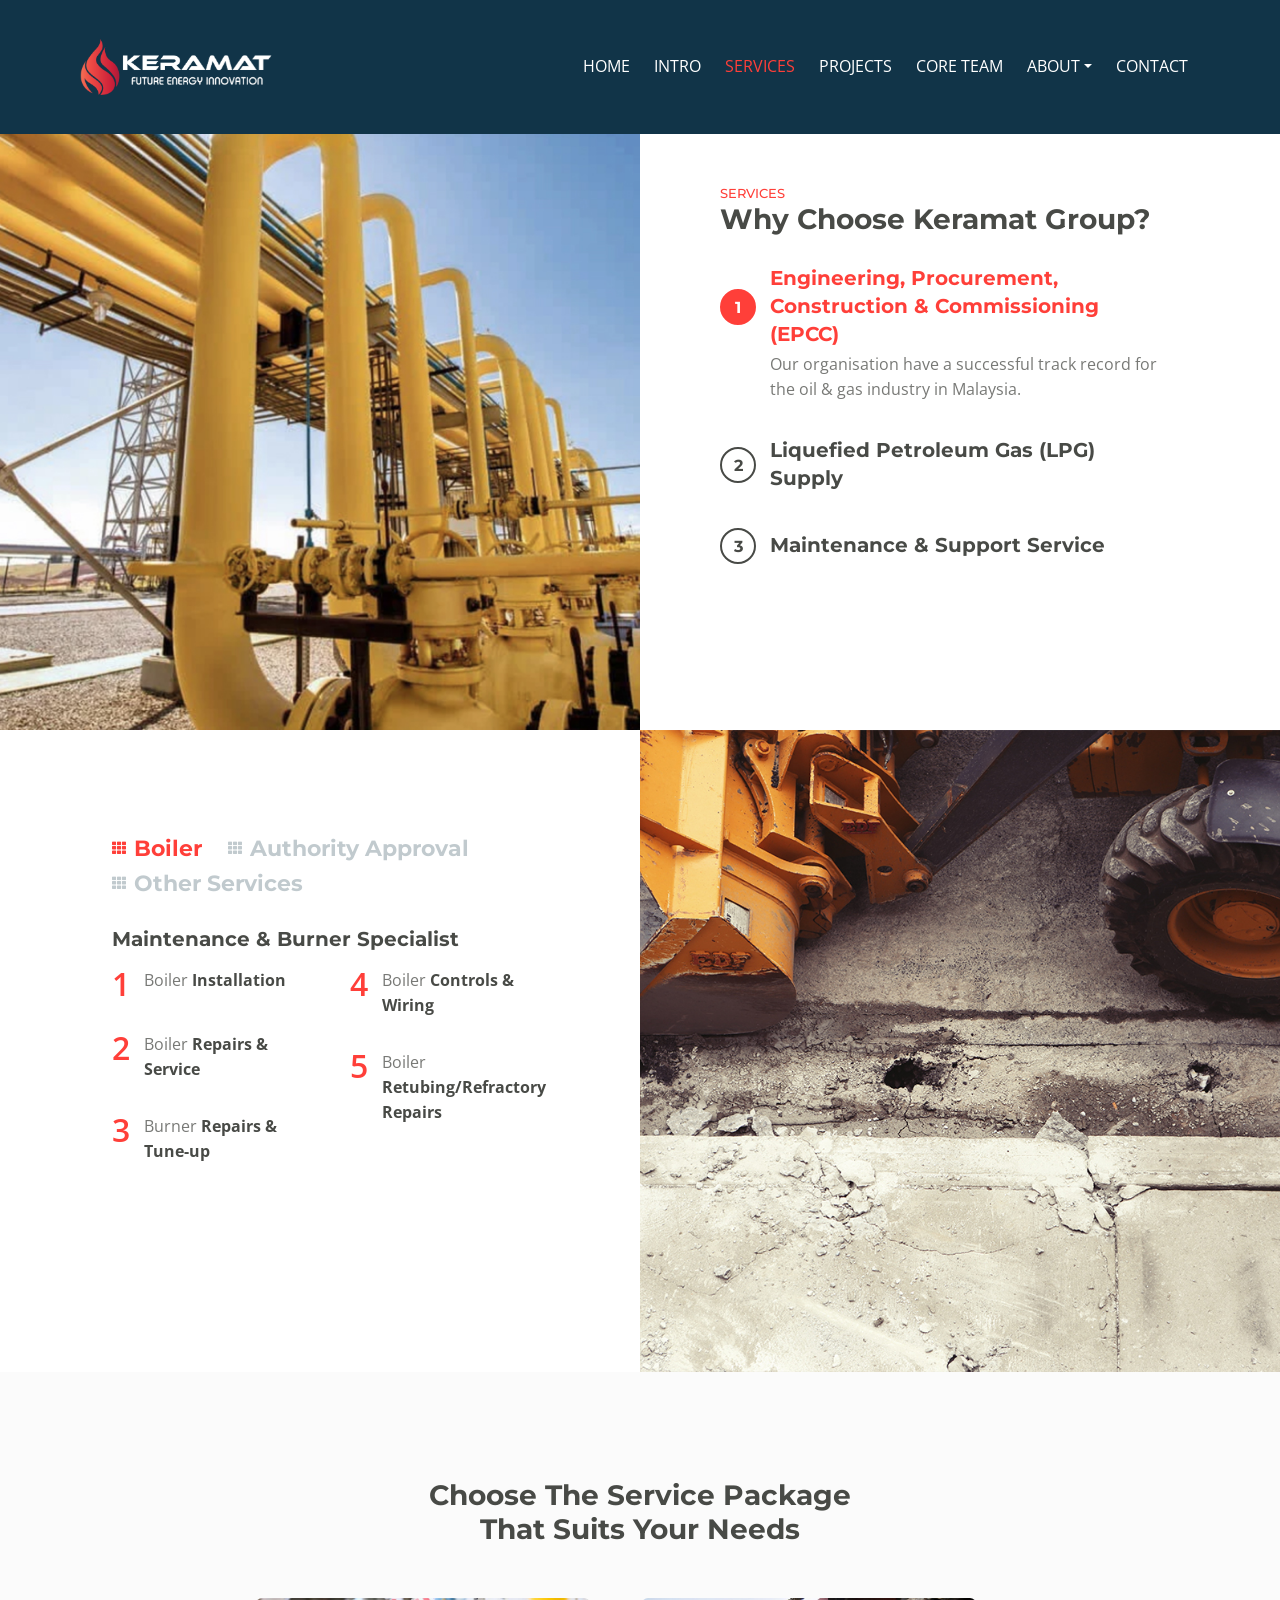
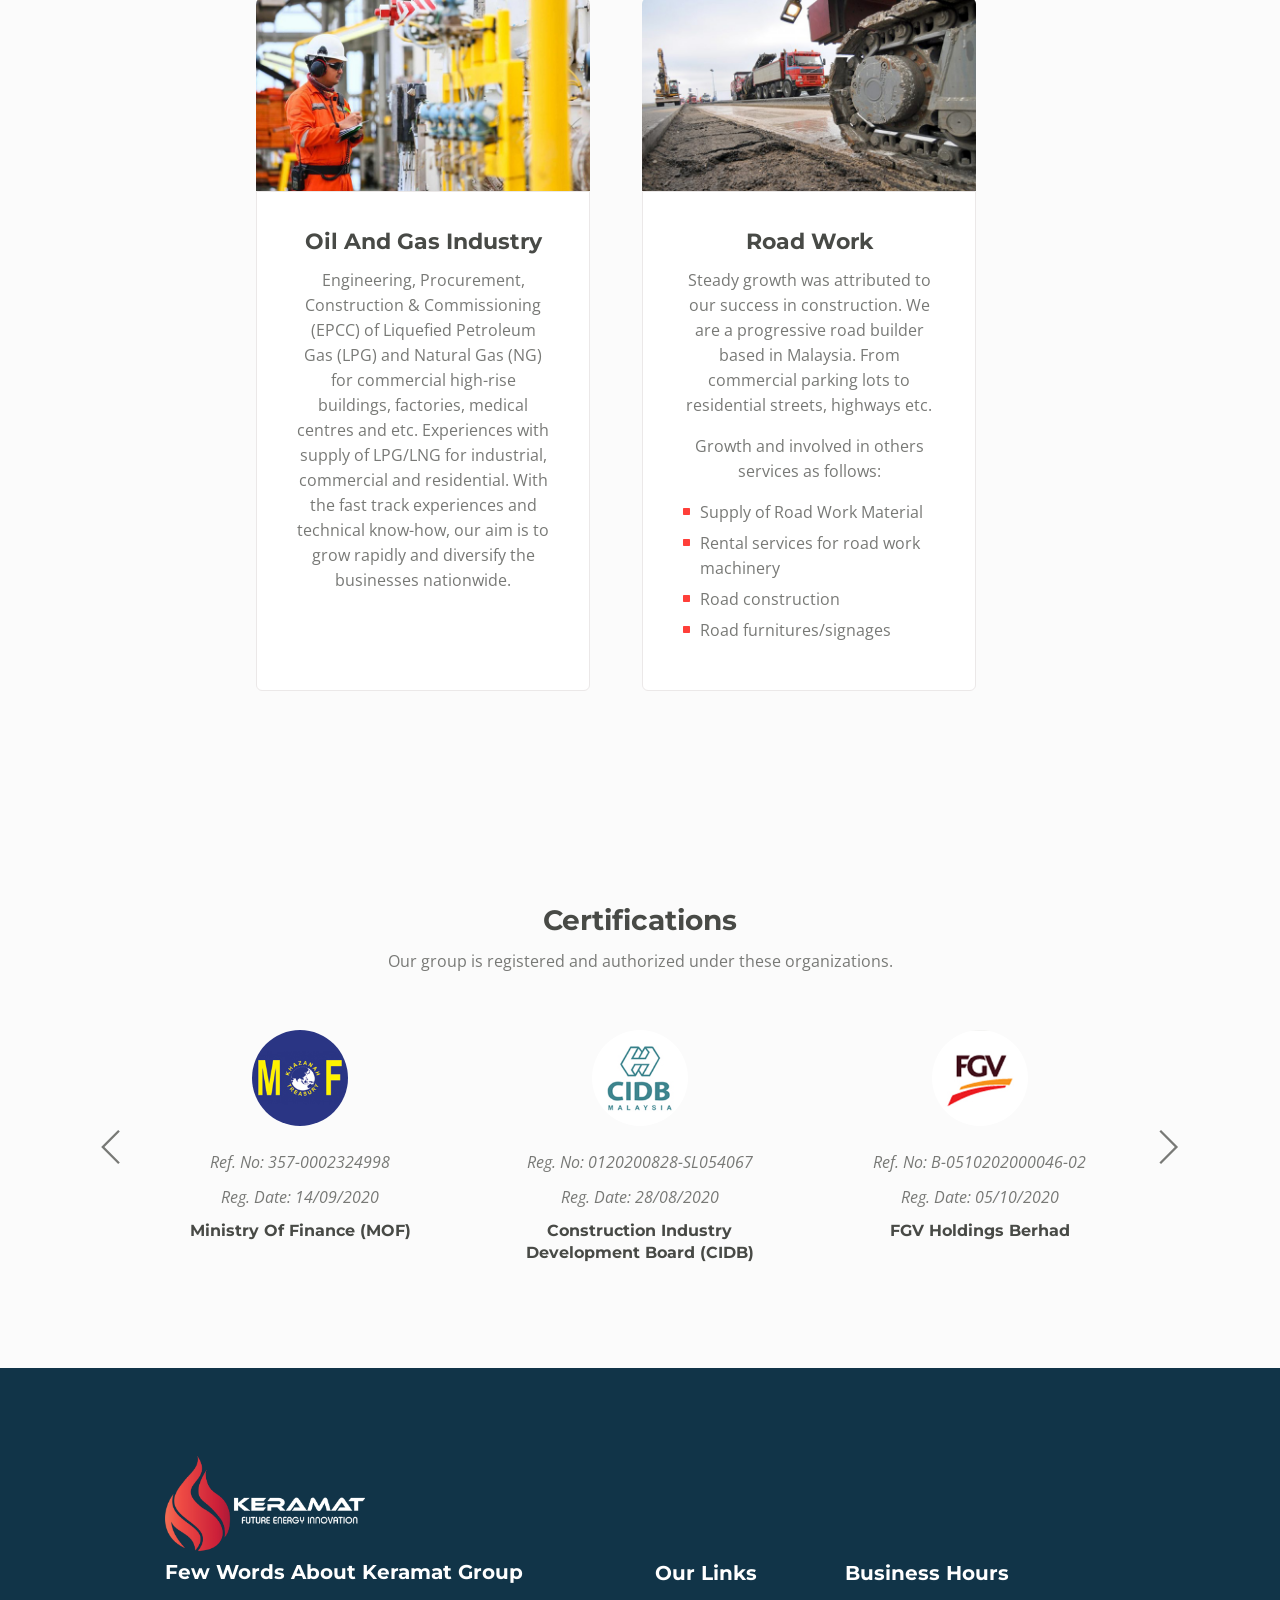
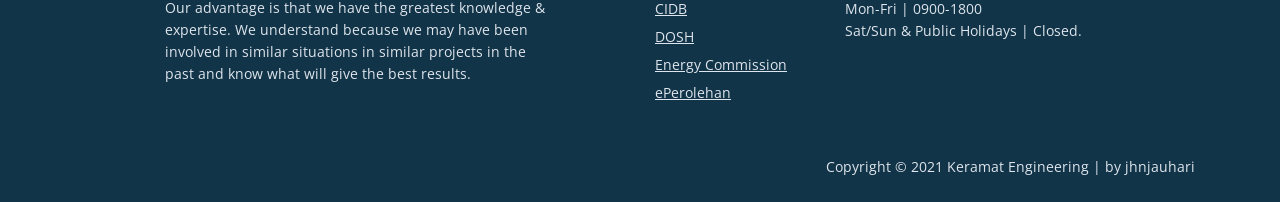
<file: services.html>
<!DOCTYPE html>
<html lang="en">
<head>
    <meta charset="utf-8">
    <meta name="viewport" content="width=device-width, initial-scale=1, shrink-to-fit=no">
    
    <!-- SEO Meta Tags -->
<meta name="title" content="Future Energy Innovation">
<meta name="description" content="KERAMAT ENGINEERING SDN BHD was established in November 2019. We specialized in providing a wide range of Engineering and Maintenance services.">

<!-- Open Graph / Facebook -->
<meta property="og:type" content="website">
<meta property="og:url" content="http://keramatgroup.com/">
<meta property="og:title" content="Future Energy Innovation">
<meta property="og:description" content="KERAMAT ENGINEERING SDN BHD was established in November 2019. We specialized in providing a wide range of Engineering and Maintenance services.">
<meta property="og:image" content="">

<!-- Twitter -->
<meta property="twitter:card" content="summary_large_image">
<meta property="twitter:url" content="http://keramatgroup.com/">
<meta property="twitter:title" content="Future Energy Innovation">
<meta property="twitter:description" content="KERAMAT ENGINEERING SDN BHD was established in November 2019. We specialized in providing a wide range of Engineering and Maintenance services.">
<meta property="twitter:image" content="">

    <!-- Website Title -->
    <title>Keramat Engineering</title>
    
    <!-- Styles -->
    <link href="https://fonts.googleapis.com/css?family=Montserrat:500,700&display=swap&subset=latin-ext" rel="stylesheet">
    <link href="https://fonts.googleapis.com/css?family=Open+Sans:400,400i,600&display=swap&subset=latin-ext" rel="stylesheet">
    <link href="css/bootstrap.css" rel="stylesheet">
    <link href="css/fontawesome-all.css" rel="stylesheet">
    <link href="css/swiper.css" rel="stylesheet">
    <link href="css/magnific-popup.css" rel="stylesheet">
    <link href="css/styles.css" rel="stylesheet">
    
    <!-- Favicon  -->
    <link rel="icon" href="images/favicon.png">
</head>
<body data-spy="scroll" data-target=".fixed-top">
    
    <!-- Preloader -->
    <div class="spinner-wrapper">
        <div class="spinner">
            <div class="bounce1"></div>
            <div class="bounce2"></div>
            <div class="bounce3"></div>
        </div>
    </div>
    <!-- end of preloader -->
    

    <!-- Navbar -->
    <nav class="navbar navbar-expand-md navbar-dark navbar-solid fixed-top">
        <!-- Text Logo - Use this if you don't have a graphic logo -->
        <!-- <a class="navbar-brand logo-text page-scroll" href="index.html">Placeholder</a> -->

        <!-- Image Logo -->
        <a class="navbar-brand logo-image" href="index.html"><img src="images/navbarlogo.png" alt="alternative"></a>
        
        <!-- Mobile Menu Toggle Button -->
        <button class="navbar-toggler" type="button" data-toggle="collapse" data-target="#navbarsExampleDefault" aria-controls="navbarsExampleDefault" aria-expanded="false" aria-label="Toggle navigation">
            <span class="navbar-toggler-awesome fas fa-bars"></span>
            <span class="navbar-toggler-awesome fas fa-times"></span>
        </button>
        <!-- end of mobile menu toggle button -->

        <div class="collapse navbar-collapse" id="navbarsExampleDefault">
            <ul class="navbar-nav ml-auto">
                <li class="nav-item">
                    <a class="nav-link page-scroll" href="index.html">HOME <span class="sr-only">(current)</span></a>
                </li>
                <li class="nav-item">
                    <a class="nav-link page-scroll" href="index.html#intro">INTRO</a>
                </li>
                <li class="nav-item">
                    <a class="nav-link page-scroll" href="#services">SERVICES</a>
                </li>
                <li class="nav-item">
                    <a class="nav-link page-scroll" href="projects.html">PROJECTS</a>
                </li>
                <li class="nav-item">
                    <a class="nav-link page-scroll" href="team.html">CORE TEAM</a>
                </li>

                <!-- Dropdown Menu -->          
                <li class="nav-item dropdown">
                    <a class="nav-link dropdown-toggle page-scroll" href="#about" id="navbarDropdown" role="button" aria-haspopup="true" aria-expanded="false">ABOUT</a>
                    <div class="dropdown-menu" aria-labelledby="navbarDropdown">
                        <a class="dropdown-item" href="orgchart.html"><span class="item-text">ORGANISATION CHART</span></a>
                        <div class="dropdown-items-divide-hr"></div>
                        <a class="dropdown-item" href="certificates.html"><span class="item-text">CERTIFICATES</span></a>
                    </div>
                </li>
                <!-- end of dropdown menu -->

                <li class="nav-item">
                    <a class="nav-link page-scroll" href="contact.html">CONTACT</a>
                </li>
            </ul>
            
        </div>
    </nav> <!-- end of navbar -->
    <!-- end of navbar -->

    <style>
ul.a {
  list-style-type: circle;
}

</style>

    <!-- Details 1 -->
	<div id="services" class="accordion">
		<div class="area-1">
		</div><!-- end of area-1 on same line and no space between comments to eliminate margin white space --><div class="area-2">
            
            <!-- Accordion -->
            <div class="accordion-container" id="accordionOne">
                                    <div class="section-title">SERVICES</div>
                <h2>Why Choose Keramat Group?</h2>
                <div class="item">
                    <div id="headingOne">
                        <span data-toggle="collapse" data-target="#collapseOne" aria-expanded="true" aria-controls="collapseOne" role="button">
                            <span class="circle-numbering">1</span><span class="accordion-title">Engineering, Procurement, Construction & Commissioning (EPCC)</span>
                        </span>
                    </div>
                    <div id="collapseOne" class="collapse show" aria-labelledby="headingOne" data-parent="#accordionOne">
                        <div class="accordion-body">
                            Our organisation have a successful track record for the oil & gas industry in Malaysia.
                        </div>
                    </div>
                </div> <!-- end of item -->
            
                <div class="item">
                    <div id="headingTwo">
                        <span class="collapsed" data-toggle="collapse" data-target="#collapseTwo" aria-expanded="false" aria-controls="collapseTwo" role="button">
                            <span class="circle-numbering">2</span><span class="accordion-title">Liquefied Petroleum Gas (LPG) Supply</span>
                        </span>
                    </div>
                    <div id="collapseTwo" class="collapse" aria-labelledby="headingTwo" data-parent="#accordionOne">
                        <div class="accordion-body">
                            Trusted LPG supplier in Malaysia. These include 50kg cylinder and industrial/commercial bulk storage tanks (unlimited quantity). We market and distribute throughout Peninsular Malaysia.
                        </div>
                    </div>
                </div> <!-- end of item -->
            
                <div class="item">
                    <div id="headingThree">
                        <span class="collapsed" data-toggle="collapse" data-target="#collapseThree" aria-expanded="false" aria-controls="collapseThree" role="button">
                            <span class="circle-numbering">3</span><span class="accordion-title">Maintenance & Support Service</span>
                        </span>
                    </div>
                    <div id="collapseThree" class="collapse" aria-labelledby="headingThree" data-parent="#accordionOne">
                        <div class="accordion-body">
                            <strong>Our Services including maintenance and support:</strong>
                            <ul class="a">
                                <li>Natural gas pipelines repair, maintenance & analysis.</li>
                                <li>Steam, Water and Air piping maintenance services.</li>
                                <li>LPG bulk storage equipment repair, maintenance & calibration.</li>
                            </ul>
                        </div>
                    </div>
                </div> <!-- end of item -->
            </div> <!-- end of accordion-container -->
            <!-- end of accordion -->

		</div> <!-- end of area-2 -->
    </div> <!-- end of accordion -->
    <!-- end of details 1 -->


    <!-- Details 2 -->
	<div id='services' class="tabs">
        <div class="area-1">
            <div class="tabs-container">
                
                <!-- Tabs Links -->
                <ul class="nav nav-tabs" id="ariaTabs" role="tablist">
                    <li class="nav-item">
                        <a class="nav-link active" id="nav-tab-1" data-toggle="tab" href="#tab-1" role="tab" aria-controls="tab-1" aria-selected="true"><i class="fas fa-th"></i> Boiler</a>
                    </li>
                    <li class="nav-item">
                        <a class="nav-link" id="nav-tab-2" data-toggle="tab" href="#tab-2" role="tab" aria-controls="tab-2" aria-selected="false"><i class="fas fa-th"></i> Authority Approval</a>
                    </li>
                    <li class="nav-item">
                        <a class="nav-link" id="nav-tab-3" data-toggle="tab" href="#tab-3" role="tab" aria-controls="tab-3" aria-selected="false"><i class="fas fa-th"></i> Other Services</a>
                    </li>
                </ul>
                <!-- end of tabs links -->
                
                <!-- Tabs Content -->
                <div class="tab-content" id="ariaTabsContent">

                    <!-- Tab -->
                    <div class="tab-pane fade show active" id="tab-1" role="tabpanel" aria-labelledby="tab-1">
                        <h4>Maintenance & Burner Specialist </h4>
                        <p></p>
                        <ul class="list-unstyled li-space-lg first">
                            <li class="media">
                                <div class="media-bullet">1</div>
                                <div class="media-body">Boiler <strong>Installation</strong></div>
                            </li>
                            <li class="media">
                                <div class="media-bullet">2</div>
                                <div class="media-body">Boiler <strong>Repairs & Service</strong></div>
                            </li>
                            <li class="media">
                                <div class="media-bullet">3</div>
                                <div class="media-body">Burner <strong>Repairs & Tune-up</strong></div>
                            </li>
                        </ul>
                        <ul class="list-unstyled li-space-lg last">
                            <li class="media">
                                <div class="media-bullet">4</div>
                                <div class="media-body">Boiler <strong>Controls & Wiring</strong></div>
                            </li>
                            <li class="media">
                                <div class="media-bullet">5</div>
                                <div class="media-body">Boiler <strong>Retubing/Refractory Repairs</strong></div>
                            </li>
                            
                        </ul>
                    </div> <!-- end of tab-pane -->
                    <!-- end of tab -->

                    <!-- Tab -->
                    <div class="tab-pane fade" id="tab-2" role="tabpanel" aria-labelledby="tab-2">
                        <p><strong>i) Industrial LPG/NG Pipelines </strong></p>
                        <ul class="list-unstyled li-space-lg">
                            <li class="media">
                                <i class="fas fa-square"></i>
                                <div class="media-body">Permit to Install (PTI) & Permit to Operate (PTO) - Department of Safety & Health (DOSH) / Jabatan Keselamatan Dan Kesihatan Pekerjaan (JKKP)</div>
                            </li>
                        </ul>
                            <p></p>
                            <p><strong>ii) Commercial & Residential LPG/NG Pipelines</strong></p>
                        <ul class="list-unstyled li-space-lg">
                            <li class="media">
                                <i class="fas fa-square"></i>
                                <div class="media-body">Approval to Install (ATI) & Approval to Operate (ATO) / Private Gas License (PGL) and etc.  -  Energy Commission (EC) / Suruhanjaya Tenaga (ST)</div>
                            </li>
                        </ul>
                            <p></p>
                            <p><strong>iii) Boiler & Steam Distribution System</strong></p>
                        <ul class="list-unstyled li-space-lg">
                            <li class="media">
                                <i class="fas fa-square"></i>
                                <div class="media-body">Department of Environmental (DOE) / Jabatan Alam Sekitar (JAS)</div>
                            </li> 
                        </ul>
                            <p></p>  
                        </ul>
                    </div> <!-- end of tab-pane -->

                       <!-- Tab -->
                    <div class="tab-pane fade" id="tab-3" role="tabpanel" aria-labelledby="tab-3">
                        <p>Keramat Engineering Sdn Bhd also support in Civil & Structure, Mechanical & Electrical scope of Engineering which is including maintenance, operations, construction and fabrications. We have competent manpower and relevant resources to execute the activities with high quality and timely manner.</p>
                    </div> <!-- end of tab-pane -->
                    <!-- end of tab -->
                    
                    <!-- end of tab -->
                </div> <!-- end of tab-content -->
                <!-- end of tabs content -->

            </div> <!-- end of tabs-container -->
        </div><!-- end of area-1 on same line and no space between comments to eliminate margin white space --><div class="area-2"></div> <!-- end of area-2 -->
    </div> <!-- end of tabs -->
    <!-- end of details 2 -->


    <!-- Services -->
    <div id="services" class="cards-2">
        <div class="container">
            <div class="row">
                <div class="col-lg-12">
                    <h2>Choose The Service Package<br> That Suits Your Needs</h2>
                </div> <!-- end of col -->
            </div> <!-- end of row -->
            <div class="row">
                <div class="col-lg-12">
                    
                    <center>
                    <!-- Card -->
                    <div class="card">
                        <div class="card-image">
                            <img class="img-fluid" src="images/services-2.jpg" alt="alternative">
                        </div>
                        <div class="card-body">
                            <h3 class="card-title">Oil And Gas Industry</h3>
                            <p>Engineering, Procurement, Construction & Commissioning (EPCC) of Liquefied Petroleum Gas (LPG) and Natural Gas (NG) for commercial high-rise buildings, factories, medical centres and etc. Experiences with supply of LPG/LNG for industrial, commercial and residential. With the fast track experiences and technical know-how, our aim is to grow rapidly and diversify the businesses nationwide.</p>
                        </div>
                    </div>
                    <!-- end of card -->

                    <!-- Card -->
                    <div class="card">
                        <div class="card-image">
                            <img class="img-fluid" src="images/services-3.jpg" alt="alternative">
                        </div>
                        <div class="card-body">
                            <h3 class="card-title">Road Work</h3>
                            <p>Steady growth was attributed to our success in construction. We are a progressive road builder based in Malaysia. From commercial parking lots to residential streets, highways etc.</p>
                            <p>Growth and involved in others services as follows:</p>
                            <ul class="list-unstyled li-space-lg">
                                <li class="media">
                                    <i class="fas fa-square"></i>
                                    <div class="media-body">Supply of Road Work Material </div>
                                </li>
                                <li class="media">
                                    <i class="fas fa-square"></i>
                                    <div class="media-body">Rental services for road work machinery </div>
                                </li>
                                <li class="media">
                                    <i class="fas fa-square"></i>
                                    <div class="media-body">Road construction </div>
                                </li>
                                <li class="media">
                                    <i class="fas fa-square"></i>
                                    <div class="media-body">Road furnitures/signages </div>
                                </li>
                            </ul>
                        </div>
                    </div>
                    <!-- end of card -->

                </div> <!-- end of col -->
            </div> <!-- end of row -->
        </div> <!-- end of container -->
    </div> <!-- end of cards-2 -->
</center>
    <!-- end of services -->
    


    <!-- Certificates -->
    <div class="slider">
        <div class="container">
            <div class="row">
                <div class="col-lg-12">
                    <h2>Certifications</h2>
                    <p class="p-heading">Our group is registered and authorized under these organizations.</p>
                </div> <!-- end of col -->
            </div> <!-- end of row -->
            <div class="row">
                <div class="col-lg-12">

                    <!-- Card Slider -->
                    <div class="slider-container">
                        <div class="swiper-container card-slider">
                            <div class="swiper-wrapper">
                                
                                <!-- Slide -->
                                <div class="swiper-slide">
                                    <div class="card">
                                        <img class="card-image" src="images/testimonial-1.jpg" alt="alternative">
                                        <div class="card-body">
                                            <div class="testimonial-text">Ref. No: 357-0002324998</div>
                                            <div class="testimonial-text">Reg. Date: 14/09/2020</div>
                                            <div class="testimonial-author">Ministry Of Finance (MOF)</div>
                                        </div>
                                    </div>
                                </div> <!-- end of swiper-slide -->
                                <!-- end of slide -->
        
                                <!-- Slide -->
                                <div class="swiper-slide">
                                    <div class="card">
                                        <img class="card-image" src="images/testimonial-2.jpg" alt="alternative">
                                        <div class="card-body">
                                            <div class="testimonial-text">Reg. No: 0120200828-SL054067</div>
                                            <div class="testimonial-text">Reg. Date: 28/08/2020</div>
                                            <div class="testimonial-author">Construction Industry Development Board (CIDB)</div>
                                        </div>
                                    </div>        
                                </div> <!-- end of swiper-slide -->
                                <!-- end of slide -->
        
                                <!-- Slide -->
                                <div class="swiper-slide">
                                    <div class="card">
                                        <img class="card-image" src="images/testimonial-3.jpg" alt="alternative">
                                        <div class="card-body">
                                            <div class="testimonial-text">Ref. No: B-0510202000046-02</div>
                                            <div class="testimonial-text">Reg. Date: 05/10/2020</div>
                                            <div class="testimonial-author">FGV Holdings Berhad</div>
                                        </div>
                                    </div>        
                                </div> <!-- end of swiper-slide -->
                                <!-- end of slide -->
        
                                <div class="swiper-slide">
                                    <div class="card">
                                        <img class="card-image" src="images/testimonial-4.jpg" alt="alternative">
                                        <div class="card-body">
                                            <div class="testimonial-text">Ref. No: 104718</div>
                                            <div class="testimonial-text">Reg. Date: 26/10/2020</div>
                                            <div class="testimonial-author">Malaysia Airports Holdings Berhad (MAHB)</div>
                                        </div>
                                    </div>        
                                </div> <!-- end of swiper-slide -->
                                <!-- end of slide -->
                            </div> <!-- end of swiper-wrapper -->
        
                            <!-- Add Arrows -->
                            <div class="swiper-button-next"></div>
                            <div class="swiper-button-prev"></div>
                            <!-- end of add arrows -->
        
                        </div> <!-- end of swiper-container -->
                    </div> <!-- end of sliedr-container -->
                    <!-- end of card slider -->

                </div> <!-- end of col -->
            </div> <!-- end of row -->
        </div> <!-- end of container -->
    </div> <!-- end of slider -->
    <!-- end of certificates -->

    <!-- Footer -->
    <div class="footer">
       
        <div class="container">
             <div class="col-md-6">
                </div> <!-- end of col -->
            <div class="row">
                <div class="col-md-6">
                    <div class="text-container about">
                        <img src="images/logo.png" width="200px" />
                        <h4>Few Words About Keramat Group</h4>
                        <p class="white">Our advantage is that we have the greatest knowledge & expertise. We understand because we may have been involved in similar situations in similar projects in the past and know what will give the best results.</p>
                    </div> <!-- end of text-container -->
                </div> <!-- end of col -->

                <div class="col-md-2">
                    <div class="text-container">
                        <h4>Our Links</h4>
                        <ul class="list-unstyled li-space-lg white">
                            <li>
                                <a class="white" href="https://www.cidb.gov.my">CIDB</a>
                            </li>
                            <li>
                                <a class="white" href="https://www.dosh.gov.my/index.php">DOSH</a>
                            </li>
                            <li>
                                <a class="white" href="https://www.st.gov.my">Energy Commission</a>
                            </li>
                            <li>
                                <a class="white" href="https://www.eperolehan.gov.my">ePerolehan</a>
                            </li>
                        </ul>
                    </div> <!-- end of text-container -->
                </div> <!-- end of col -->
                <div class="col-md-4">
                    <div class="text-container">
                        <h4>Business Hours</h4>
                        <ul class="list-unstyled li-space-lg">
                            <li>
                                <p class="white">Mon-Fri | 0900-1800
                                <br>Sat/Sun & Public Holidays | Closed.</p>
                            </li>
                        </ul>
                    </div> <!-- end of text-container -->
                </div> <!-- end of col -->
                
                
            </div> <!-- end of row -->
        </div> <!-- end of container -->
    </div> <!-- end of footer -->  
    <!-- end of footer -->


    <!-- Copyright -->
    <div class="copyright">
        <div class="container">
            <div class="row">
                <div class="col-lg-12">
                    <p class="p-small">Copyright © 2021 Keramat Engineering | by <a href="https://jhnjauhari.com" target="_blank">jhnjauhari</a></p>
                </div> <!-- end of col -->
            </div> <!-- enf of row -->
        </div> <!-- end of container -->
    </div> <!-- end of copyright --> 
    <!-- end of copyright -->
    
    	
    <!-- Scripts -->
    <script src="js/jquery.min.js"></script> <!-- jQuery for Bootstrap's JavaScript plugins -->
    <script src="js/popper.min.js"></script> <!-- Popper tooltip library for Bootstrap -->
    <script src="js/bootstrap.min.js"></script> <!-- Bootstrap framework -->
    <script src="js/jquery.easing.min.js"></script> <!-- jQuery Easing for smooth scrolling between anchors -->
    <script src="js/swiper.min.js"></script> <!-- Swiper for image and text sliders -->
    <script src="js/jquery.magnific-popup.js"></script> <!-- Magnific Popup for lightboxes -->
    <script src="js/morphext.min.js"></script> <!-- Morphtext rotating text in the header -->
    <script src="js/isotope.pkgd.min.js"></script> <!-- Isotope for filter -->
    <script src="js/validator.min.js"></script> <!-- Validator.js - Bootstrap plugin that validates forms -->
    <script src="js/scripts.js"></script> <!-- Custom scripts -->
</body>
</html>
</file>
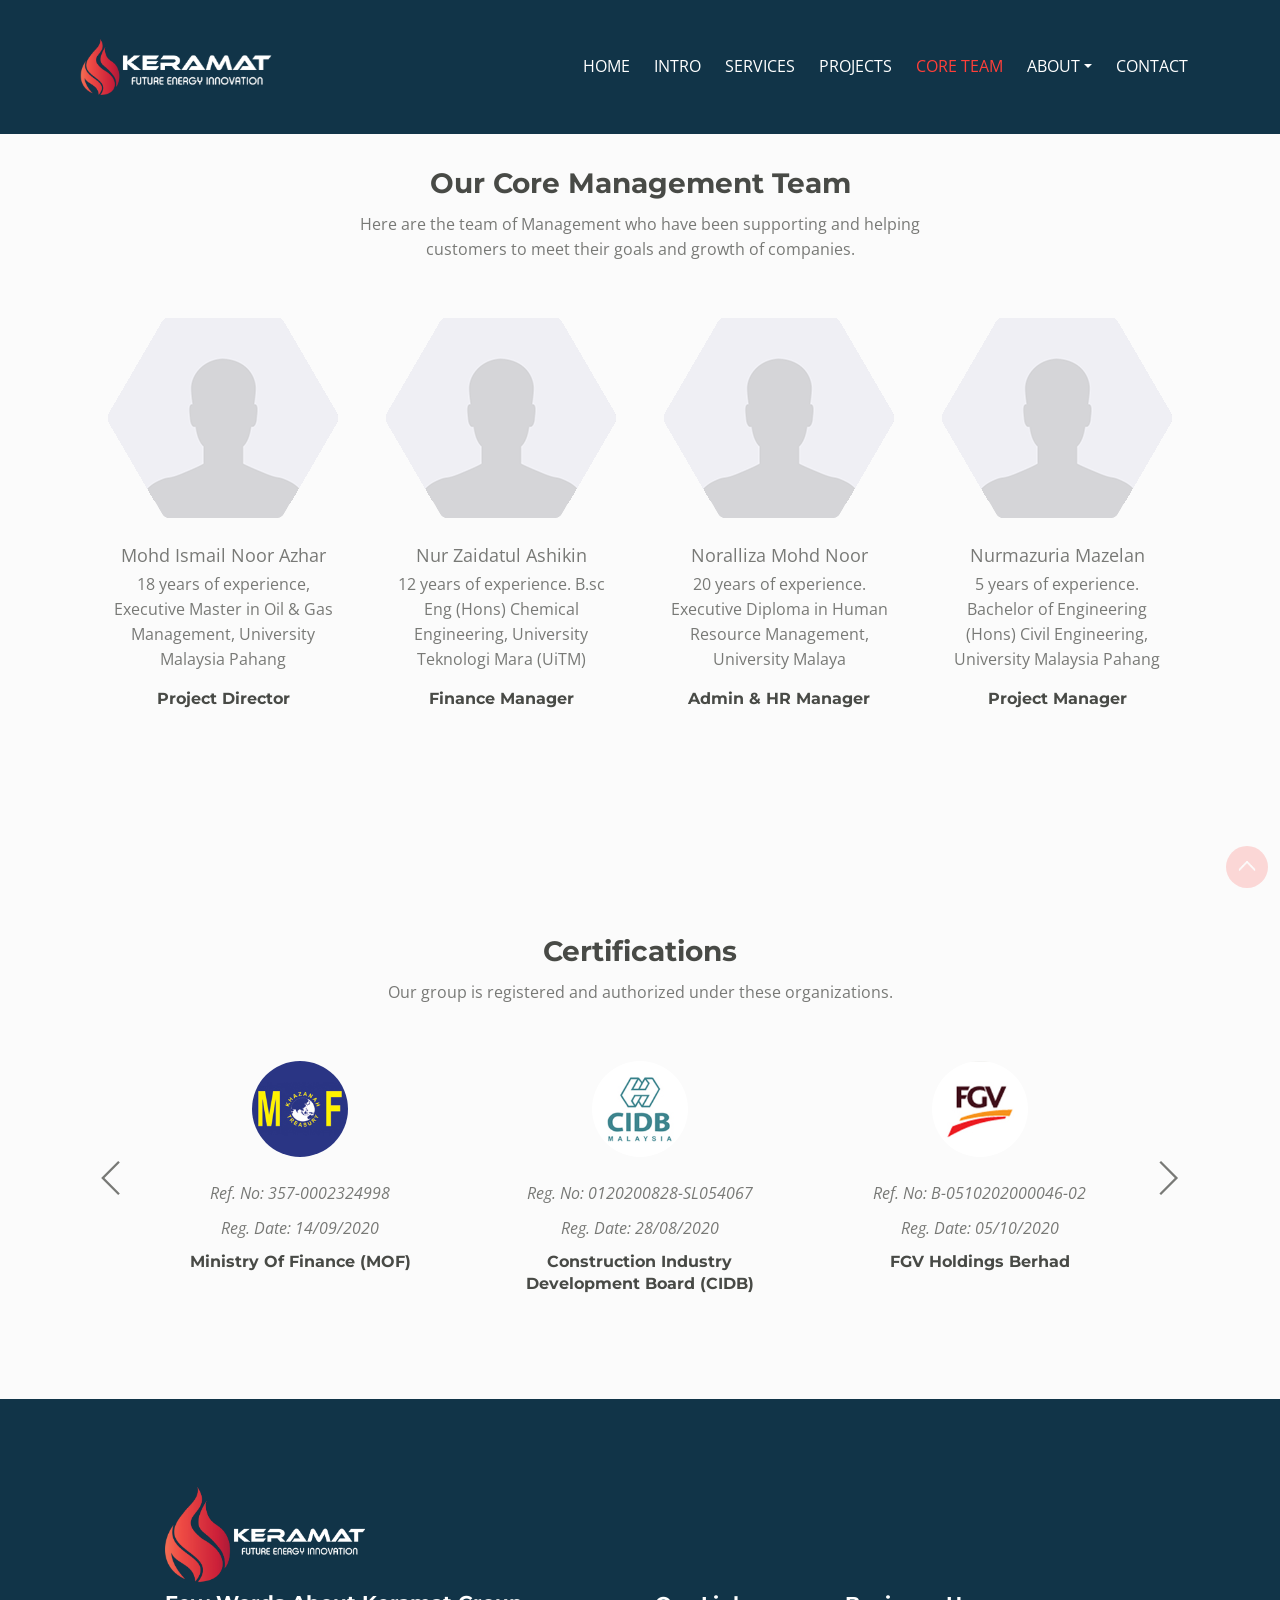
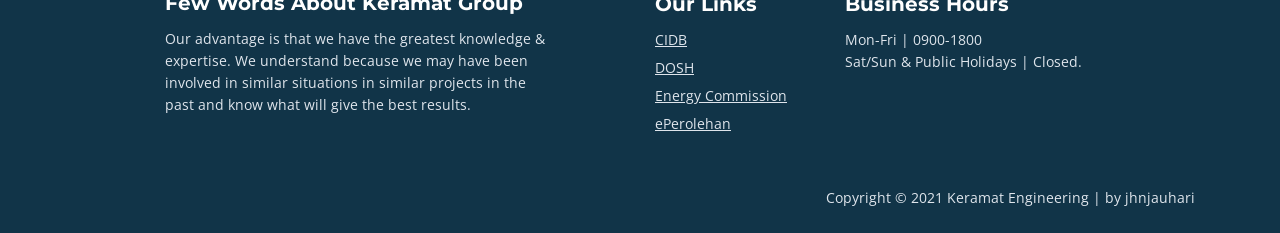
<file: team.html>
<!DOCTYPE html>
<html lang="en">
<head>
    <meta charset="utf-8">
    <meta name="viewport" content="width=device-width, initial-scale=1, shrink-to-fit=no">
    
    <!-- SEO Meta Tags -->
<meta name="title" content="Future Energy Innovation">
<meta name="description" content="KERAMAT ENGINEERING SDN BHD was established in November 2019. We specialized in providing a wide range of Engineering and Maintenance services.">

<!-- Open Graph / Facebook -->
<meta property="og:type" content="website">
<meta property="og:url" content="http://keramatgroup.com/">
<meta property="og:title" content="Future Energy Innovation">
<meta property="og:description" content="KERAMAT ENGINEERING SDN BHD was established in November 2019. We specialized in providing a wide range of Engineering and Maintenance services.">
<meta property="og:image" content="">

<!-- Twitter -->
<meta property="twitter:card" content="summary_large_image">
<meta property="twitter:url" content="http://keramatgroup.com/">
<meta property="twitter:title" content="Future Energy Innovation">
<meta property="twitter:description" content="KERAMAT ENGINEERING SDN BHD was established in November 2019. We specialized in providing a wide range of Engineering and Maintenance services.">
<meta property="twitter:image" content="">

    <!-- Website Title -->
    <title>Keramat Engineering</title>
    
    <!-- Styles -->
    <link href="https://fonts.googleapis.com/css?family=Montserrat:500,700&display=swap&subset=latin-ext" rel="stylesheet">
    <link href="https://fonts.googleapis.com/css?family=Open+Sans:400,400i,600&display=swap&subset=latin-ext" rel="stylesheet">
    <link href="css/bootstrap.css" rel="stylesheet">
    <link href="css/fontawesome-all.css" rel="stylesheet">
    <link href="css/swiper.css" rel="stylesheet">
    <link href="css/magnific-popup.css" rel="stylesheet">
    <link href="css/styles.css" rel="stylesheet">
	
	<!-- Favicon  -->
    <link rel="icon" href="images/favicon.png">
</head>
<body data-spy="scroll" data-target=".fixed-top">
    
    <!-- Preloader -->
	<div class="spinner-wrapper">
        <div class="spinner">
            <div class="bounce1"></div>
            <div class="bounce2"></div>
            <div class="bounce3"></div>
        </div>
    </div>
    <!-- end of preloader -->
    

    <!-- Navbar -->
    <nav class="navbar navbar-expand-md navbar-dark navbar-solid fixed-top">
        <!-- Text Logo - Use this if you don't have a graphic logo -->
        <!-- <a class="navbar-brand logo-text page-scroll" href="index.html">Placeholder</a> -->

        <!-- Image Logo -->
        <a class="navbar-brand logo-image" href="index.html"><img src="images/navbarlogo.png" alt="alternative"></a>
        
        <!-- Mobile Menu Toggle Button -->
        <button class="navbar-toggler" type="button" data-toggle="collapse" data-target="#navbarsExampleDefault" aria-controls="navbarsExampleDefault" aria-expanded="false" aria-label="Toggle navigation">
            <span class="navbar-toggler-awesome fas fa-bars"></span>
            <span class="navbar-toggler-awesome fas fa-times"></span>
        </button>
        <!-- end of mobile menu toggle button -->

        <div class="collapse navbar-collapse" id="navbarsExampleDefault">
            <ul class="navbar-nav ml-auto">
                <li class="nav-item">
                    <a class="nav-link page-scroll" href="index.html">HOME <span class="sr-only">(current)</span></a>
                </li>
                <li class="nav-item">
                    <a class="nav-link page-scroll" href="index.html">INTRO</a>
                </li>
                <li class="nav-item">
                    <a class="nav-link page-scroll" href="services.html">SERVICES</a>
                </li>
                <li class="nav-item">
                    <a class="nav-link page-scroll" href="projects.html">PROJECTS</a>
                </li>
                <li class="nav-item">
                    <a class="nav-link page-scroll" href="#team">CORE TEAM</a>
                </li>

                <!-- Dropdown Menu -->          
                <li class="nav-item dropdown">
                    <a class="nav-link dropdown-toggle page-scroll" href="#about" id="navbarDropdown" role="button" aria-haspopup="true" aria-expanded="false">ABOUT</a>
                    <div class="dropdown-menu" aria-labelledby="navbarDropdown">
                        <a class="dropdown-item" href="orgchart.html"><span class="item-text">ORGANISATION CHART</span></a>
                        <div class="dropdown-items-divide-hr"></div>
                        <a class="dropdown-item" href="certificates.html"><span class="item-text">CERTIFICATES</span></a>
                    </div>
                </li>
                <!-- end of dropdown menu -->

                <li class="nav-item">
                    <a class="nav-link page-scroll" href="contact.html">CONTACT</a>
                </li>
            </ul>
            
        </div>
    </nav> <!-- end of navbar -->
    <!-- end of navbar -->

    <!-- Team -->
    <div class="basic-2" id='team'>
        <div class="container">
            <div class="row">
                <div class="col-lg-12">
                    <h2>Our Core Management Team</h2>
                    <p class="p-heading">Here are the team of Management who have been supporting and helping customers to meet their goals and growth of companies.</p>
                </div> <!-- end of col -->
            </div> <!-- end of row -->
            <div class="row">
                <div class="col-lg-12">

                    <!-- Team Member -->
                    <div class="team-member">
                        <div class="image-wrapper">
                            <img class="img-fluid" src="images/team-1.png" alt="alternative">
                        </div> <!-- end of image-wrapper -->
                        <p class="p-large">Mohd Ismail Noor Azhar</p>
                        <p>18 years of experience, Executive Master in Oil & Gas Management, University Malaysia Pahang</p>
                        <p class="job-title">Project Director</p>
                       </div> <!-- end of team-member -->
                    <!-- end of team member -->

                    <!-- Team Member -->
                    <div class="team-member">
                        <div class="image-wrapper">
                            <img class="img-fluid" src="images/team-2.png" alt="alternative">
                        </div> <!-- end of image wrapper -->
                        <p class="p-large">Nur Zaidatul Ashikin</p>
                        <p>12 years of experience. B.sc Eng (Hons) Chemical Engineering, University Teknologi Mara (UiTM)</p>
                        <p class="job-title">Finance Manager</p>
                        </div> <!-- end of team-member -->
                    <!-- end of team member -->

                    <!-- Team Member -->
                    <div class="team-member">
                        <div class="image-wrapper">
                            <img class="img-fluid" src="images/team-3.png" alt="alternative">
                        </div> <!-- end of image wrapper -->
                        <p class="p-large">Noralliza Mohd Noor</p>
                        <p>20 years of experience. Executive Diploma in Human Resource Management, University Malaya</p>
                        <p class="job-title">Admin & HR Manager</p>
                        </div> <!-- end of team-member -->
                    <!-- end of team member -->

                    <!-- Team Member -->
                    <div class="team-member">
                        <div class="image-wrapper">
                            <img class="img-fluid" src="images/team-4.png" alt="alternative">
                        </div> <!-- end of image wrapper -->
                        <p class="p-large">Nurmazuria Mazelan</p>
                        <p>5 years of experience. Bachelor of Engineering (Hons) Civil Engineering, University Malaysia Pahang</p>
                        <p></p>
                        <p class="job-title">Project Manager</p>
                    </div> <!-- end of team-member -->
                    <!-- end of team member -->

                </div> <!-- end of col -->
            </div> <!-- end of row -->
        </div> <!-- end of container -->
    </div> <!-- end of basic-2 -->
    <!-- end of team -->

   <!-- Certificates -->
    <div class="slider">
        <div class="container">
            <div class="row">
                <div class="col-lg-12">
                    <h2>Certifications</h2>
                    <p class="p-heading">Our group is registered and authorized under these organizations.</p>
                </div> <!-- end of col -->
            </div> <!-- end of row -->
            <div class="row">
                <div class="col-lg-12">

                    <!-- Card Slider -->
                    <div class="slider-container">
                        <div class="swiper-container card-slider">
                            <div class="swiper-wrapper">
                                
                                <!-- Slide -->
                                <div class="swiper-slide">
                                    <div class="card">
                                        <img class="card-image" src="images/testimonial-1.jpg" alt="alternative">
                                        <div class="card-body">
                                            <div class="testimonial-text">Ref. No: 357-0002324998</div>
                                            <div class="testimonial-text">Reg. Date: 14/09/2020</div>
                                            <div class="testimonial-author">Ministry Of Finance (MOF)</div>
                                        </div>
                                    </div>
                                </div> <!-- end of swiper-slide -->
                                <!-- end of slide -->
        
                                <!-- Slide -->
                                <div class="swiper-slide">
                                    <div class="card">
                                        <img class="card-image" src="images/testimonial-2.jpg" alt="alternative">
                                        <div class="card-body">
                                            <div class="testimonial-text">Reg. No: 0120200828-SL054067</div>
                                            <div class="testimonial-text">Reg. Date: 28/08/2020</div>
                                            <div class="testimonial-author">Construction Industry Development Board (CIDB)</div>
                                        </div>
                                    </div>        
                                </div> <!-- end of swiper-slide -->
                                <!-- end of slide -->
        
                                <!-- Slide -->
                                <div class="swiper-slide">
                                    <div class="card">
                                        <img class="card-image" src="images/testimonial-3.jpg" alt="alternative">
                                        <div class="card-body">
                                            <div class="testimonial-text">Ref. No: B-0510202000046-02</div>
                                            <div class="testimonial-text">Reg. Date: 05/10/2020</div>
                                            <div class="testimonial-author">FGV Holdings Berhad</div>
                                        </div>
                                    </div>        
                                </div> <!-- end of swiper-slide -->
                                <!-- end of slide -->
        
                                <div class="swiper-slide">
                                    <div class="card">
                                        <img class="card-image" src="images/testimonial-4.jpg" alt="alternative">
                                        <div class="card-body">
                                            <div class="testimonial-text">Ref. No: 104718</div>
                                            <div class="testimonial-text">Reg. Date: 26/10/2020</div>
                                            <div class="testimonial-author">Malaysia Airports Holdings Berhad (MAHB)</div>
                                        </div>
                                    </div>        
                                </div> <!-- end of swiper-slide -->
                                <!-- end of slide -->
                            </div> <!-- end of swiper-wrapper -->
        
                            <!-- Add Arrows -->
                            <div class="swiper-button-next"></div>
                            <div class="swiper-button-prev"></div>
                            <!-- end of add arrows -->
        
                        </div> <!-- end of swiper-container -->
                    </div> <!-- end of sliedr-container -->
                    <!-- end of card slider -->

                </div> <!-- end of col -->
            </div> <!-- end of row -->
        </div> <!-- end of container -->
    </div> <!-- end of slider -->
    <!-- end of certificates -->

    <!-- Footer -->
    <div class="footer">
       
        <div class="container">
             <div class="col-md-6">
                </div> <!-- end of col -->
            <div class="row">
                <div class="col-md-6">
                    <div class="text-container about">
                        <img src="images/logo.png" width="200px" />
                        <h4>Few Words About Keramat Group</h4>
                        <p class="white">Our advantage is that we have the greatest knowledge & expertise. We understand because we may have been involved in similar situations in similar projects in the past and know what will give the best results.</p>
                    </div> <!-- end of text-container -->
                </div> <!-- end of col -->

                <div class="col-md-2">
                    <div class="text-container">
                        <h4>Our Links</h4>
                        <ul class="list-unstyled li-space-lg white">
                            <li>
                                <a class="white" href="https://www.cidb.gov.my">CIDB</a>
                            </li>
                            <li>
                                <a class="white" href="https://www.dosh.gov.my/index.php">DOSH</a>
                            </li>
                            <li>
                                <a class="white" href="https://www.st.gov.my">Energy Commission</a>
                            </li>
                            <li>
                                <a class="white" href="https://www.eperolehan.gov.my">ePerolehan</a>
                            </li>
                        </ul>
                    </div> <!-- end of text-container -->
                </div> <!-- end of col -->
                <div class="col-md-4">
                    <div class="text-container">
                        <h4>Business Hours</h4>
                        <ul class="list-unstyled li-space-lg">
                            <li>
                                <p class="white">Mon-Fri | 0900-1800
                                <br>Sat/Sun & Public Holidays | Closed.</p>
                            </li>
                        </ul>
                    </div> <!-- end of text-container -->
                </div> <!-- end of col -->
                
                
            </div> <!-- end of row -->
        </div> <!-- end of container -->
    </div> <!-- end of footer -->  
    <!-- end of footer -->


    <!-- Copyright -->
    <div class="copyright">
        <div class="container">
            <div class="row">
                <div class="col-lg-12">
                    <p class="p-small">Copyright © 2021 Keramat Engineering | by <a href="https://jhnjauhari.com" target="_blank">jhnjauhari</a></p>
                </div> <!-- end of col -->
            </div> <!-- enf of row -->
        </div> <!-- end of container -->
    </div> <!-- end of copyright --> 
    <!-- end of copyright -->
    
    	
    <!-- Scripts -->
    <script src="js/jquery.min.js"></script> <!-- jQuery for Bootstrap's JavaScript plugins -->
    <script src="js/popper.min.js"></script> <!-- Popper tooltip library for Bootstrap -->
    <script src="js/bootstrap.min.js"></script> <!-- Bootstrap framework -->
    <script src="js/jquery.easing.min.js"></script> <!-- jQuery Easing for smooth scrolling between anchors -->
    <script src="js/swiper.min.js"></script> <!-- Swiper for image and text sliders -->
    <script src="js/jquery.magnific-popup.js"></script> <!-- Magnific Popup for lightboxes -->
    <script src="js/morphext.min.js"></script> <!-- Morphtext rotating text in the header -->
    <script src="js/isotope.pkgd.min.js"></script> <!-- Isotope for filter -->
    <script src="js/validator.min.js"></script> <!-- Validator.js - Bootstrap plugin that validates forms -->
    <script src="js/scripts.js"></script> <!-- Custom scripts -->
</body>
</html>
</file>
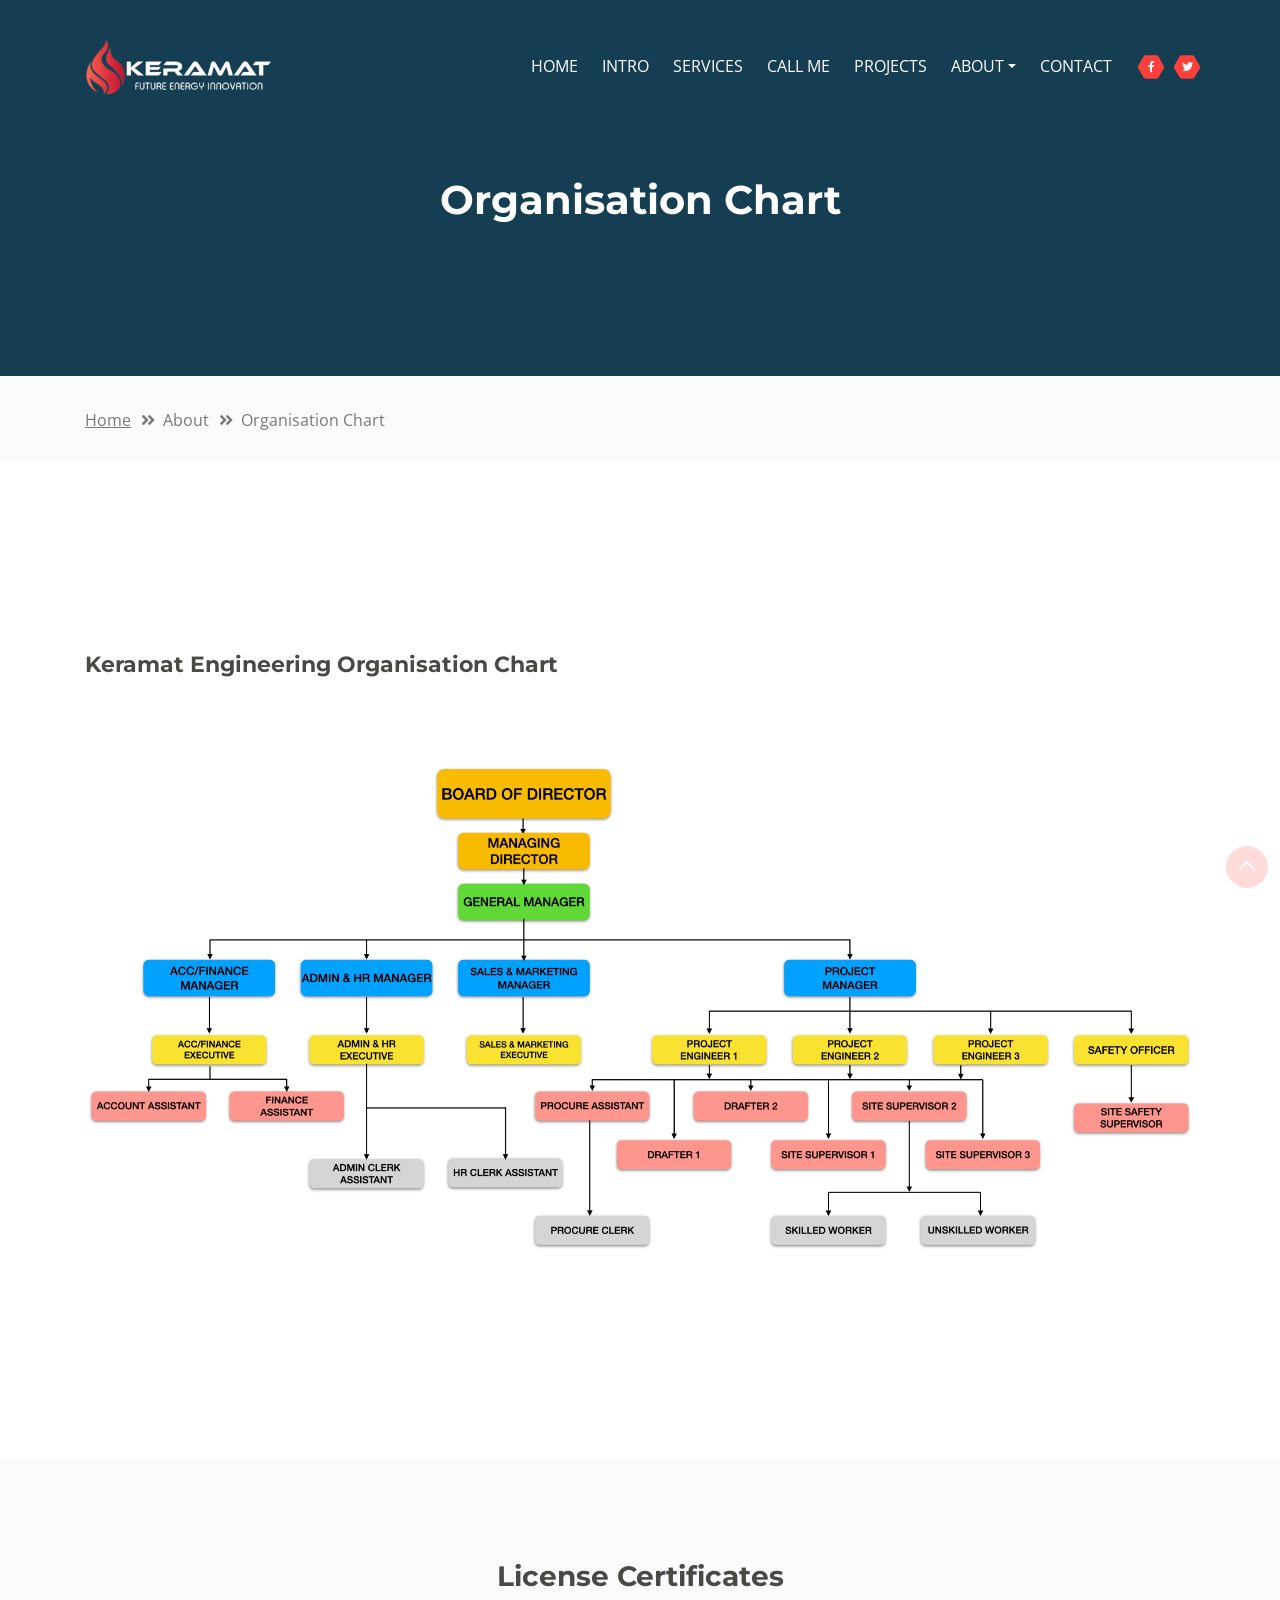
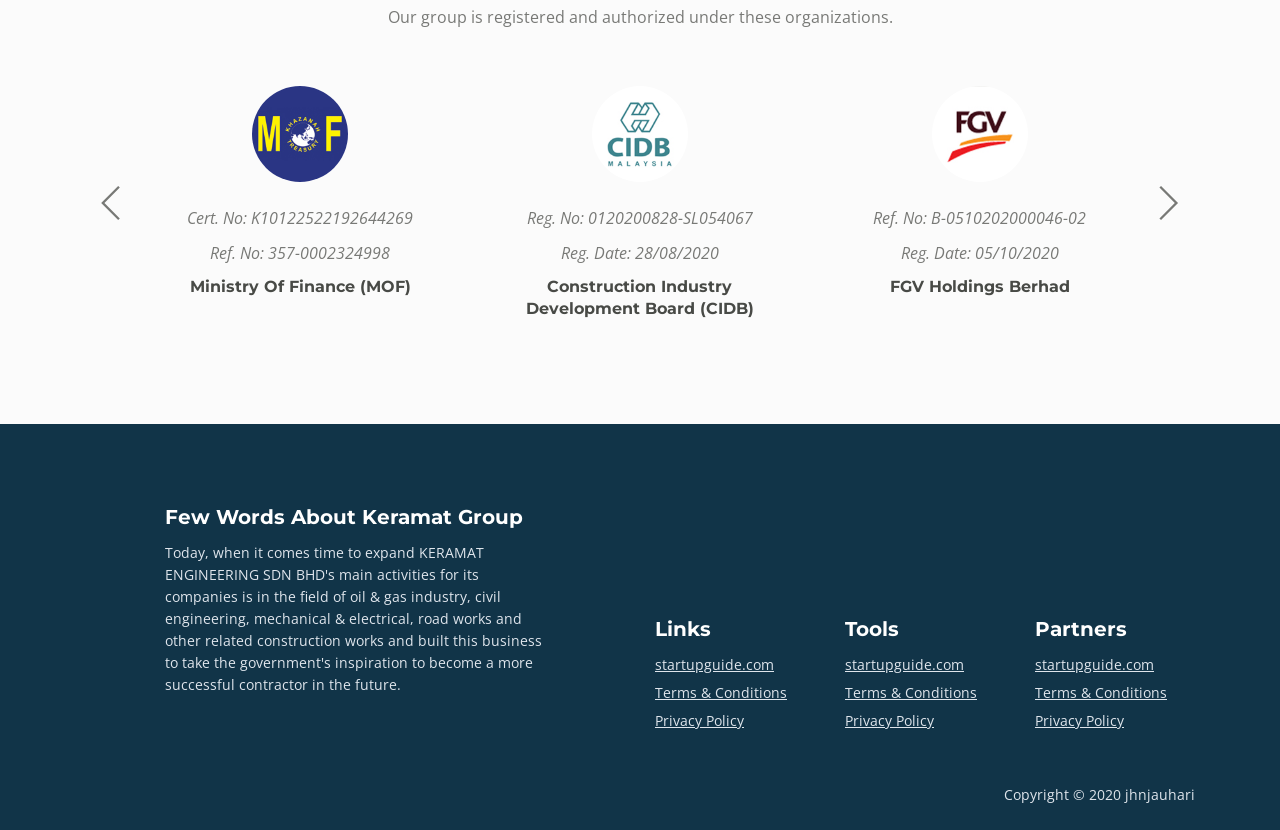
<file: terms-conditions.html>
<!DOCTYPE html>
<html lang="en">
<head>
    <meta charset="utf-8">
    <meta name="viewport" content="width=device-width, initial-scale=1, shrink-to-fit=no">
    
    <!-- SEO Meta Tags -->
    <meta name="description" content="KERAMAT ENGINEERING SDN BHD was established in November 2019. We specialized in providing a wide range of Engineering and Maintenance services.">
    <meta name="author" content="Inovatik">

    <!-- OG Meta Tags to improve the way the post looks when you share the page on LinkedIn, Facebook, Google+ -->
    <meta property="og:site_name" content="" /> <!-- website name -->
    <meta property="og:site" content="" /> <!-- website link -->
    <meta property="og:title" content=""/> <!-- title shown in the actual shared post -->
    <meta property="og:description" content="" /> <!-- description shown in the actual shared post -->
    <meta property="og:image" content="" /> <!-- image link, make sure it's jpg -->
    <meta property="og:url" content="" /> <!-- where do you want your post to link to -->
    <meta property="og:type" content="article" />

    <!-- Website Title -->
    <title>Keramat Engineering</title>
    
    <!-- Styles -->
    <link href="https://fonts.googleapis.com/css?family=Montserrat:500,700&display=swap&subset=latin-ext" rel="stylesheet">
    <link href="https://fonts.googleapis.com/css?family=Open+Sans:400,400i,600&display=swap&subset=latin-ext" rel="stylesheet">
    <link href="css/bootstrap.css" rel="stylesheet">
    <link href="css/fontawesome-all.css" rel="stylesheet">
    <link href="css/swiper.css" rel="stylesheet">
    <link href="css/magnific-popup.css" rel="stylesheet">
    <link href="css/styles.css" rel="stylesheet">
    
    <!-- Favicon  -->
    <link rel="icon" href="images/favicon.png">
</head>
<body data-spy="scroll" data-target=".fixed-top">
    
    <!-- Preloader -->
    <div class="spinner-wrapper">
        <div class="spinner">
            <div class="bounce1"></div>
            <div class="bounce2"></div>
            <div class="bounce3"></div>
        </div>
    </div>
    <!-- end of preloader -->
    

    <!-- Navbar -->
    <nav class="navbar navbar-expand-md navbar-dark navbar-custom fixed-top">
        <!-- Text Logo - Use this if you don't have a graphic logo -->
        <!-- <a class="navbar-brand logo-text page-scroll" href="index.html">Aria</a> -->

        <!-- Image Logo -->
        <a class="navbar-brand logo-image" href="index.html"><img src="images/logo.svg" alt="alternative"></a>
        
        <!-- Mobile Menu Toggle Button -->
        <button class="navbar-toggler" type="button" data-toggle="collapse" data-target="#navbarsExampleDefault" aria-controls="navbarsExampleDefault" aria-expanded="false" aria-label="Toggle navigation">
            <span class="navbar-toggler-awesome fas fa-bars"></span>
            <span class="navbar-toggler-awesome fas fa-times"></span>
        </button>
        <!-- end of mobile menu toggle button -->

        <div class="collapse navbar-collapse" id="navbarsExampleDefault">
            <ul class="navbar-nav ml-auto">
                <li class="nav-item">
                    <a class="nav-link page-scroll" href="index.html#header">HOME <span class="sr-only">(current)</span></a>
                </li>
                <li class="nav-item">
                    <a class="nav-link page-scroll" href="index.html#intro">INTRO</a>
                </li>
                <li class="nav-item">
                    <a class="nav-link page-scroll" href="index.html#services">SERVICES</a>
                </li>
                <li class="nav-item">
                    <a class="nav-link page-scroll" href="index.html#callMe">CALL ME</a>
                </li>
                <li class="nav-item">
                    <a class="nav-link page-scroll" href="index.html#projects">PROJECTS</a>
                </li>

                <!-- Dropdown Menu -->          
                <li class="nav-item dropdown">
                    <a class="nav-link dropdown-toggle page-scroll" href="index.html#about" id="navbarDropdown" role="button" aria-haspopup="true" aria-expanded="false">ABOUT</a>
                    <div class="dropdown-menu" aria-labelledby="navbarDropdown">
                        <a class="dropdown-item" href="orgchart.html"><span class="item-text">ORGANISATION CHART</span></a>
                        <div class="dropdown-items-divide-hr"></div>
                        <a class="dropdown-item" href="privacy-policy.html"><span class="item-text">CERTIFICATES</span></a>
                    </div>
                </li>
                <!-- end of dropdown menu -->

                <li class="nav-item">
                    <a class="nav-link page-scroll" href="index.html#contact">CONTACT</a>
                </li>
            </ul>
            <span class="nav-item social-icons">
                <span class="fa-stack">
                    <a href="#your-link">
                        <span class="hexagon"></span>
                        <i class="fab fa-facebook-f fa-stack-1x"></i>
                    </a>
                </span>
                <span class="fa-stack">
                    <a href="#your-link">
                        <span class="hexagon"></span>
                        <i class="fab fa-twitter fa-stack-1x"></i>
                    </a>
                </span>
            </span>
        </div>
    </nav> <!-- end of navbar -->
    <!-- end of navbar -->


    <!-- Header -->
    <header id="header" class="ex-header">
        <div class="container">
            <div class="row">
                <div class="col-lg-12">
                    <h1>Organisation Chart</h1>
                </div> <!-- end of col -->
            </div> <!-- end of row -->
        </div> <!-- end of container -->
    </header> <!-- end of ex-header -->
    <!-- end of header -->


    <!-- Breadcrumbs -->
    <div class="ex-basic-1">
        <div class="container">
            <div class="row">
                <div class="col-lg-12">
                    <div class="breadcrumbs">
                        <a href="index.html">Home</a><i class="fa fa-angle-double-right"></i><span>About</span><i class="fa fa-angle-double-right"></i><span>Organisation Chart</span>
                    </div> <!-- end of breadcrumbs -->
                </div> <!-- end of col -->
            </div> <!-- end of row -->
        </div> <!-- end of container -->
    </div> <!-- end of ex-basic-1 -->
    <!-- end of breadcrumbs -->


    <!-- Terms Content -->
    <div class="ex-basic-2">
        <div class="container">
            <div class="row">
                <div class="col-lg-12">
                    <div class="text-container">
                        <h3>Keramat Engineering Organisation Chart</h3>
                        <img src="images/orgchart.jpeg" class="center" width="1000">
                        </ul>
                    </div> <!-- end of text-container -->
                </div>
            </div> <!-- end of row -->
        </div> <!-- end of container -->
    </div> <!-- end of ex-basic -->
    <!-- end of terms content -->

    <!-- Certificates -->
    <div class="slider">
        <div class="container">
            <div class="row">
                <div class="col-lg-12">
                    <h2>License Certificates</h2>
                    <p class="p-heading">Our group is registered and authorized under these organizations.</p>
                </div> <!-- end of col -->
            </div> <!-- end of row -->
            <div class="row">
                <div class="col-lg-12">

                    <!-- Card Slider -->
                    <div class="slider-container">
                        <div class="swiper-container card-slider">
                            <div class="swiper-wrapper">
                                
                                <!-- Slide -->
                                <div class="swiper-slide">
                                    <div class="card">
                                        <img class="card-image" src="images/testimonial-1.jpg" alt="alternative">
                                        <div class="card-body">
                                            <div class="testimonial-text">Cert. No: K10122522192644269</div>
                                            <div class="testimonial-text">Ref. No: 357-0002324998</div>
                                            <div class="testimonial-author">Ministry Of Finance (MOF)</div>
                                        </div>
                                    </div>
                                </div> <!-- end of swiper-slide -->
                                <!-- end of slide -->
        
                                <!-- Slide -->
                                <div class="swiper-slide">
                                    <div class="card">
                                        <img class="card-image" src="images/testimonial-2.jpg" alt="alternative">
                                        <div class="card-body">
                                            <div class="testimonial-text">Reg. No: 0120200828-SL054067</div>
                                            <div class="testimonial-text">Reg. Date: 28/08/2020</div>
                                            <div class="testimonial-author">Construction Industry Development Board (CIDB)</div>
                                        </div>
                                    </div>        
                                </div> <!-- end of swiper-slide -->
                                <!-- end of slide -->
        
                                <!-- Slide -->
                                <div class="swiper-slide">
                                    <div class="card">
                                        <img class="card-image" src="images/testimonial-3.jpg" alt="alternative">
                                        <div class="card-body">
                                            <div class="testimonial-text">Ref. No: B-0510202000046-02</div>
                                            <div class="testimonial-text">Reg. Date: 05/10/2020</div>
                                            <div class="testimonial-author">FGV Holdings Berhad</div>
                                        </div>
                                    </div>        
                                </div> <!-- end of swiper-slide -->
                                <!-- end of slide -->
        
                                <div class="swiper-slide">
                                    <div class="card">
                                        <img class="card-image" src="images/testimonial-4.jpg" alt="alternative">
                                        <div class="card-body">
                                            <div class="testimonial-text">Ref. No: 104718</div>
                                            <div class="testimonial-text">Reg. Date: 26/10/2020</div>
                                            <div class="testimonial-author">Malaysia Airports Holdings Berhad (MAHB)</div>
                                        </div>
                                    </div>        
                                </div> <!-- end of swiper-slide -->
                                <!-- end of slide -->
                            </div> <!-- end of swiper-wrapper -->
        
                            <!-- Add Arrows -->
                            <div class="swiper-button-next"></div>
                            <div class="swiper-button-prev"></div>
                            <!-- end of add arrows -->
        
                        </div> <!-- end of swiper-container -->
                    </div> <!-- end of sliedr-container -->
                    <!-- end of card slider -->

                </div> <!-- end of col -->
            </div> <!-- end of row -->
        </div> <!-- end of container -->
    </div> <!-- end of slider -->
    <!-- end of certificates -->

    <!-- Footer -->
    <div class="footer">
        <div class="container">
            <div class="row">
                <div class="col-md-6">
                    <div class="text-container about">
                        <h4>Few Words About Keramat Group</h4>
                        <p class="white">Today, when it comes time to expand KERAMAT ENGINEERING SDN BHD's main activities for its companies is in the field of oil & gas industry, civil engineering, mechanical & electrical, road works and other related construction works and built this business to take the government's inspiration to become a more successful contractor in the future.</p>
                    </div> <!-- end of text-container -->
                </div> <!-- end of col -->
                <div class="col-md-2">
                    <div class="text-container">
                        <h4>Links</h4>
                        <ul class="list-unstyled li-space-lg white">
                            <li>
                                <a class="white" href="#your-link">startupguide.com</a>
                            </li>
                            <li>
                                <a class="white" href="terms-conditions.html">Terms & Conditions</a>
                            </li>
                            <li>
                                <a class="white" href="privacy-policy.html">Privacy Policy</a>
                            </li>
                        </ul>
                    </div> <!-- end of text-container -->
                </div> <!-- end of col -->
                <div class="col-md-2">
                    <div class="text-container">
                        <h4>Tools</h4>
                        <ul class="list-unstyled li-space-lg">
                            <li>
                                <a class="white" href="#your-link">startupguide.com</a>
                            </li>
                            <li>
                                <a class="white" href="terms-conditions.html">Terms & Conditions</a>
                            </li>
                            <li class="media">
                                <a class="white" href="privacy-policy.html">Privacy Policy</a>
                            </li>
                        </ul>
                    </div> <!-- end of text-container -->
                </div> <!-- end of col -->
                <div class="col-md-2">
                    <div class="text-container">
                        <h4>Partners</h4>
                        <ul class="list-unstyled li-space-lg">
                            <li>
                                <a class="white" href="#your-link">startupguide.com</a>
                            </li>
                            <li>
                                <a class="white" href="terms-conditions.html">Terms & Conditions</a>
                            </li>
                            <li>
                                <a class="white" href="privacy-policy.html">Privacy Policy</a>
                            </li>
                        </ul>
                    </div> <!-- end of text-container -->
                </div> <!-- end of col -->
            </div> <!-- end of row -->
        </div> <!-- end of container -->
    </div> <!-- end of footer -->  
    <!-- end of footer -->


    <!-- Copyright -->
    <div class="copyright">
        <div class="container">
            <div class="row">
                <div class="col-lg-12">
                    <p class="p-small">Copyright © 2020 <a href="https://inovatik.com">jhnjauhari</a></p>
                </div> <!-- end of col -->
            </div> <!-- enf of row -->
        </div> <!-- end of container -->
    </div> <!-- end of copyright --> 
    <!-- end of copyright -->

	
    <!-- Scripts -->
    <script src="js/jquery.min.js"></script> <!-- jQuery for Bootstrap's JavaScript plugins -->
    <script src="js/popper.min.js"></script> <!-- Popper tooltip library for Bootstrap -->
    <script src="js/bootstrap.min.js"></script> <!-- Bootstrap framework -->
    <script src="js/jquery.easing.min.js"></script> <!-- jQuery Easing for smooth scrolling between anchors -->
    <script src="js/swiper.min.js"></script> <!-- Swiper for image and text sliders -->
    <script src="js/jquery.magnific-popup.js"></script> <!-- Magnific Popup for lightboxes -->
    <script src="js/morphext.min.js"></script> <!-- Morphtext rotating text in the header -->
    <script src="js/isotope.pkgd.min.js"></script> <!-- Isotope for filter -->
    <script src="js/validator.min.js"></script> <!-- Validator.js - Bootstrap plugin that validates forms -->
    <script src="js/scripts.js"></script> <!-- Custom scripts -->
</body>
</html>
</file>
<file: css/styles.css>
/* Template: Aria - Business HTML Landing Page Template
   Author: Inovatik
   Created: Jul 2019
   Description: Master CSS file
*/

/*****************************************
Table Of Contents:

01. General Styles
02. Preloader
03. Navigation
04. Header
05. Intro
06. Description
07. Services
08. Details 1
09. Details 2
10. Testimonials
11. Call Me
12. Projects
13. Project Lightboxes
14. Team
15. About
16. Contact
17. Footer
18. Copyright
19. Back To Top Button
20. Extra Pages
21. Media Queries
******************************************/

/*****************************************
Colors:

- Backgrounds - light gray #fbfbfb
- Background - dark blue #153e52
- Backgrounds navbar, footer - dark gray #113448
- Buttons, bullets, icons - green #14bf98 (OLD) #FF3F39 (NEW)
- Headings text - black #484a46
- Body text - gray #787976
- Body text - light gray #dfe5ec
******************************************/


/******************************/
/*     01. General Styles     */
/******************************/
body,
html {
    width: 100%;
	height: 100%;
}

body, p {
	color: #787976; 
	font: 400 1rem/1.5625rem "Open Sans", sans-serif;
}

.p-large {
	font: 400 1.125rem/1.625rem "Open Sans", sans-serif;
}

.p-small {
	font: 400 0.875rem/1.375rem "Open Sans", sans-serif;
}

.p-heading {
	margin-bottom: 3.5rem;
	text-align: center;
}

.center {
  display: block;
  margin-left: auto;
  margin-right: auto;
  width: 100%;
}

.li-space-lg li {
	margin-bottom: 0.375rem;
}

.indent {
	padding-left: 1.25rem;
}

.headerlogo {
	padding-bottom: 1rem;
        border-radius: 50%;
        animation: animate 3s linear infinite;
        	animation-delay: 6s;

    }
@keyframes animate {
    0%{
       transform: rotateY(0deg);
    }
    100%{
        transform: rotateY(360deg);
    }
}

.footerlogo {
	margin-left: auto;
	margin-right: auto;
	position: : absolute;
	width: 70%;

}

h1 {
	color: #484a46;
	font: 700 2.5rem/3rem "Montserrat", sans-serif;
}

h2 {
	color: #484a46;
	font: 700 1.75rem/2.125rem "Montserrat", sans-serif;
}

h3 {
	color: #484a46;
	font: 700 1.375rem/1.75rem "Montserrat", sans-serif;
}

h4 {
	color: #484a46;
	font: 700 1.25rem/1.625rem "Montserrat", sans-serif;
}

h5 {
	color: #484a46;
	font: 700 1.125rem/1.5rem "Montserrat", sans-serif;
}

h6 {
	color: #484a46;
	font: 700 1rem/1.375rem "Montserrat", sans-serif;
}

a {
	color: #787976;
	text-decoration: underline;
}

a:hover {
	color: #787976;
	text-decoration: underline;
}

a.green {
	color: #FF3F39;
}

a.white,
.white {
	color: #dfe5ec;
}

.testimonial-text {
	font-style: italic;
}

.testimonial-author {
	font: 700 1rem/1.375rem "Montserrat", sans-serif;
}

strong {
	color: #484a46;
}

.section-title {
	color: #FF3F39;
	font: 500 0.8125rem/1.125rem "Montserrat", sans-serif;
}

.btn-solid-reg {
	display: inline-block;
	padding: 1.1875rem 1.875rem 1.1875rem 1.875rem;
	border: 0.125rem solid #FF3F39;
	border-radius: 0.25rem;
	background-color: #FF3F39;
	color: #fff;
	font: 700 0.75rem/0 "Montserrat", sans-serif;
	text-decoration: none;
	transition: all 0.2s;
}

.btn-solid-reg:hover {
	background-color: transparent;
	color: #FF3F39;
	text-decoration: none;
}

.btn-solid-lg {
	display: inline-block;
	padding: 1.375rem 2.125rem 1.375rem 2.125rem;
	border: 0.125rem solid #FF3F39;
	border-radius: 0.25rem;
	background-color: #FF3F39;
	color: #fff;
	font: 700 0.75rem/0 "Montserrat", sans-serif;
	text-decoration: none;
	transition: all 0.2s;
}

.btn-solid-lg:hover {
	background-color: transparent;
	color: #FF3F39;
	text-decoration: none;
}

.btn-outline-reg {
	display: inline-block;
	padding: 1.1875rem 1.875rem 1.1875rem 1.875rem;
	border: 0.125rem solid #787976;
	border-radius: 0.25rem;
	background-color: transparent;
	color: #787976;
	font: 700 0.75rem/0 "Montserrat", sans-serif;
	text-decoration: none;
	transition: all 0.2s;
}

.btn-outline-reg:hover {
	background-color: #787976;
	color: #fff;
	text-decoration: none;
}

.btn-outline-lg {
	display: inline-block;
	padding: 1.375rem 2.125rem 1.375rem 2.125rem;
	border: 0.125rem solid #787976;
	border-radius: 0.25rem;
	background-color: transparent;
	color: #787976;
	font: 700 0.75rem/0 "Montserrat", sans-serif;
	text-decoration: none;
	transition: all 0.2s;
}

.btn-outline-lg:hover {
	background-color: #787976;
	color: #fff;
	text-decoration: none;
}

.btn-outline-sm {
	display: inline-block;
	padding: 1rem 1.625rem 0.9375rem 1.625rem;
	border: 0.125rem solid #787976;
	border-radius: 0.25rem;
	background-color: transparent;
	color: #787976;
	font: 700 0.75rem/0 "Montserrat", sans-serif;
	text-decoration: none;
	transition: all 0.2s;
}

.btn-outline-sm:hover {
	background-color: #787976;
	color: #fff;
	text-decoration: none;
}

.form-group {
	position: relative;
	margin-bottom: 1.25rem;
}

.form-group.has-error.has-danger {
	margin-bottom: 0.625rem;
}

.form-group.has-error.has-danger .help-block.with-errors ul {
	margin-top: 0.375rem;
}

.label-control {
	position: absolute;
	top: 0.8125rem;
	left: 1.375rem;
	color: #787976;
	opacity: 1;
	font: 400 0.875rem/1.375rem "Open Sans", sans-serif;
	cursor: text;
	transition: all 0.2s ease;
}

/* IE10+ hack to solve lower label text position compared to the rest of the browsers */
@media screen and (-ms-high-contrast: active), screen and (-ms-high-contrast: none) {  
	.label-control {
		top: 0.9375rem;
	}
}

.form-control-input:focus + .label-control,
.form-control-input.notEmpty + .label-control,
.form-control-textarea:focus + .label-control,
.form-control-textarea.notEmpty + .label-control {
	top: 0.125rem;
	opacity: 1;
	font-size: 0.75rem;
	font-weight: 500;
}

.form-control-input,
.form-control-select {
	display: block; /* needed for proper display of the label in Firefox, IE, Edge */
	width: 100%;
	padding-top: 1.25rem;
	padding-bottom: 0.25rem;
	padding-left: 1.3125rem;
	border: 1px solid #dadada;
	border-radius: 0.25rem;
	background-color: #fff;
	color: #787976;
	font: 400 0.875rem/1.375rem "Open Sans", sans-serif;
	transition: all 0.2s;
	-webkit-appearance: none; /* removes inner shadow on form inputs on ios safari */
}

.form-control-select {
	padding-top: 0.5rem;
	padding-bottom: 0.5rem;
	height: 3rem;
}

/* IE10+ hack to solve lower label text position compared to the rest of the browsers */
@media screen and (-ms-high-contrast: active), screen and (-ms-high-contrast: none) {  
	.form-control-input {
		padding-top: 1.25rem;
		padding-bottom: 0.75rem;
		line-height: 1.75rem;
	}

	.form-control-select {
		padding-top: 0.875rem;
		padding-bottom: 0.75rem;
		height: 3.125rem;
		line-height: 2.125rem;
	}
}

select {
    /* you should keep these first rules in place to maintain cross-browser behavior */
    -webkit-appearance: none;
	-moz-appearance: none;
	-ms-appearance: none;
    -o-appearance: none;
    appearance: none;
    background-image: url('../images/down-arrow.png');
    background-position: 96% 50%;
    background-repeat: no-repeat;
    outline: none;
}

select::-ms-expand {
    display: none; /* removes the ugly default down arrow on select form field in IE11 */
}

.form-control-textarea {
	display: block; /* used to eliminate a bottom gap difference between Chrome and IE/FF */
	width: 100%;
	height: 21rem; /* used instead of html rows to normalize height between Chrome and IE/FF */
	padding-top: 1.25rem;
	padding-left: 1.3125rem;
	border: 1px solid #dadada;
	border-radius: 0.25rem;
	background-color: #fff;
	color: #787976;
	font: 400 1rem/1.5625rem "Open Sans", sans-serif;
	transition: all 0.2s;
}

.form-control-input:focus,
.form-control-select:focus,
.form-control-textarea:focus {
	border: 1px solid #a1a1a1;
	outline: none; /* Removes blue border on focus */
}

.form-control-input:hover,
.form-control-select:hover,
.form-control-textarea:hover {
	border: 1px solid #a1a1a1;
}

.checkbox {
	font: 400 0.875rem/1.375rem "Open Sans", sans-serif;
}

input[type='checkbox'] {
	vertical-align: -15%;
	margin-right: 0.375rem;
}

/* IE10+ hack to raise checkbox field position compared to the rest of the browsers */
@media screen and (-ms-high-contrast: active), screen and (-ms-high-contrast: none) {  
	input[type='checkbox'] {
		vertical-align: -9%;
	}
}

.form-control-submit-button {
	display: inline-block;
	width: 100%;
	height: 3.125rem;
	border: 0.125rem solid #FF3F39;
	border-radius: 0.25rem;
	background-color: #FF3F39;
	color: #fff;
	font: 700 0.75rem/1.75rem "Montserrat", sans-serif;
	cursor: pointer;
	transition: all 0.2s;
}

.form-control-submit-button:hover {
	background-color: transparent;
	color: #FF3F39;
}

/* Form Success And Error Message Formatting */
#lmsgSubmit.h3.text-center.tada.animated,
#cmsgSubmit.h3.text-center.tada.animated,
#pmsgSubmit.h3.text-center.tada.animated,
#lmsgSubmit.h3.text-center,
#cmsgSubmit.h3.text-center,
#pmsgSubmit.h3.text-center {
	display: block;
	margin-bottom: 0;
	color: #b93636;
	font: 400 1.125rem/1rem "Open Sans", sans-serif;
}

.help-block.with-errors .list-unstyled {
	color: #787976;
	font-size: 0.75rem;
	line-height: 1.125rem;
	text-align: left;
}

.help-block.with-errors ul {
	margin-bottom: 0;
}
/* end of form success and error message formatting */

.map-responsive{
    overflow: hidden;
    padding-top: 5rem;
    padding-bottom:56.25%;
    position:relative;
    height:10;
}
.map-responsive iframe{
    left:0;
    top:0;
    height:100%;
    width:100%;
    position:absolute;
}

/* Form Success And Error Message Animation - Animate.css */
@-webkit-keyframes tada {
	from {
		-webkit-transform: scale3d(1, 1, 1);
		-ms-transform: scale3d(1, 1, 1);
		transform: scale3d(1, 1, 1);
	}
	10%, 20% {
		-webkit-transform: scale3d(.9, .9, .9) rotate3d(0, 0, 1, -3deg);
		-ms-transform: scale3d(.9, .9, .9) rotate3d(0, 0, 1, -3deg);
		transform: scale3d(.9, .9, .9) rotate3d(0, 0, 1, -3deg);
	}
	30%, 50%, 70%, 90% {
		-webkit-transform: scale3d(1.1, 1.1, 1.1) rotate3d(0, 0, 1, 3deg);
		-ms-transform: scale3d(1.1, 1.1, 1.1) rotate3d(0, 0, 1, 3deg);
		transform: scale3d(1.1, 1.1, 1.1) rotate3d(0, 0, 1, 3deg);
	}
	40%, 60%, 80% {
		-webkit-transform: scale3d(1.1, 1.1, 1.1) rotate3d(0, 0, 1, -3deg);
		-ms-transform: scale3d(1.1, 1.1, 1.1) rotate3d(0, 0, 1, -3deg);
		transform: scale3d(1.1, 1.1, 1.1) rotate3d(0, 0, 1, -3deg);
	}
	to {
		-webkit-transform: scale3d(1, 1, 1);
		-ms-transform: scale3d(1, 1, 1);
		transform: scale3d(1, 1, 1);
	}
}

@keyframes tada {
	from {
		-webkit-transform: scale3d(1, 1, 1);
		-ms-transform: scale3d(1, 1, 1);
		transform: scale3d(1, 1, 1);
	}
	10%, 20% {
		-webkit-transform: scale3d(.9, .9, .9) rotate3d(0, 0, 1, -3deg);
		-ms-transform: scale3d(.9, .9, .9) rotate3d(0, 0, 1, -3deg);
		transform: scale3d(.9, .9, .9) rotate3d(0, 0, 1, -3deg);
	}
	30%, 50%, 70%, 90% {
		-webkit-transform: scale3d(1.1, 1.1, 1.1) rotate3d(0, 0, 1, 3deg);
		-ms-transform: scale3d(1.1, 1.1, 1.1) rotate3d(0, 0, 1, 3deg);
		transform: scale3d(1.1, 1.1, 1.1) rotate3d(0, 0, 1, 3deg);
	}
	40%, 60%, 80% {
		-webkit-transform: scale3d(1.1, 1.1, 1.1) rotate3d(0, 0, 1, -3deg);
		-ms-transform: scale3d(1.1, 1.1, 1.1) rotate3d(0, 0, 1, -3deg);
		transform: scale3d(1.1, 1.1, 1.1) rotate3d(0, 0, 1, -3deg);
	}
	to {
		-webkit-transform: scale3d(1, 1, 1);
		-ms-transform: scale3d(1, 1, 1);
		transform: scale3d(1, 1, 1);
	}
}

.tada {
	-webkit-animation-name: tada;
	animation-name: tada;
}

.animated {
	-webkit-animation-duration: 1s;
	animation-duration: 1s;
	-webkit-animation-fill-mode: both;
	animation-fill-mode: both;
}
/* end of form success and error message animation - Animate.css */

/* Fade-move Animation For Lightbox - Magnific Popup */
/* at start */
.my-mfp-slide-bottom .zoom-anim-dialog {
	opacity: 0;
	transition: all 0.2s ease-out;
	-webkit-transform: translateY(-1.25rem) perspective(37.5rem) rotateX(10deg);
	-ms-transform: translateY(-1.25rem) perspective(37.5rem) rotateX(10deg);
	transform: translateY(-1.25rem) perspective(37.5rem) rotateX(10deg);
}

/* animate in */
.my-mfp-slide-bottom.mfp-ready .zoom-anim-dialog {
	opacity: 1;
	-webkit-transform: translateY(0) perspective(37.5rem) rotateX(0); 
	-ms-transform: translateY(0) perspective(37.5rem) rotateX(0); 
	transform: translateY(0) perspective(37.5rem) rotateX(0); 
}

/* animate out */
.my-mfp-slide-bottom.mfp-removing .zoom-anim-dialog {
	opacity: 0;
	-webkit-transform: translateY(-0.625rem) perspective(37.5rem) rotateX(10deg); 
	-ms-transform: translateY(-0.625rem) perspective(37.5rem) rotateX(10deg); 
	transform: translateY(-0.625rem) perspective(37.5rem) rotateX(10deg); 
}

/* dark overlay, start state */
.my-mfp-slide-bottom.mfp-bg {
	opacity: 0;
	transition: opacity 0.2s ease-out;
}

/* animate in */
.my-mfp-slide-bottom.mfp-ready.mfp-bg {
	opacity: 0.8;
}
/* animate out */
.my-mfp-slide-bottom.mfp-removing.mfp-bg {
	opacity: 0;
}
/* end of fade-move animation for lightbox - magnific popup */

/* Fade Animation For Image Slider - Magnific Popup */
@-webkit-keyframes fadeIn {
	from {
		opacity: 0;
	}
	to {
		opacity: 1;
	}
}

@keyframes fadeIn {
	from {
		opacity: 0;
	}
	to {
		opacity: 1;
	}
}

.fadeIn {
	-webkit-animation: fadeIn 0.6s;
	animation: fadeIn 0.6s;
}

@-webkit-keyframes fadeOut {
	from {
		opacity: 1;
	}
	to {
		opacity: 0;
	}
}

@keyframes fadeOut {
	from {
		opacity: 1;
	}
	to {
		opacity: 0;
	}
}

.fadeOut {
	-webkit-animation: fadeOut 0.8s;
	animation: fadeOut 0.8s;
}
/* end of fade animation for image slider - magnific popup */


/*************************/
/*     02. Preloader     */
/*************************/
.spinner-wrapper {
	position: fixed;
	z-index: 999999;
	top: 0;
	right: 0;
	bottom: 0;
	left: 0;
	background: #113448;
}

.spinner {
	position: absolute;
	top: 50%; /* centers the loading animation vertically one the screen */
	left: 50%; /* centers the loading animation horizontally one the screen */
	width: 3.75rem;
	height: 1.25rem;
	margin: -0.625rem 0 0 -1.875rem; /* is width and height divided by two */ 
	text-align: center;
}

.spinner > div {
	display: inline-block;
	width: 1rem;
	height: 1rem;
	border-radius: 100%;
	background-color: #fff;
	-webkit-animation: sk-bouncedelay 1.4s infinite ease-in-out both;
	animation: sk-bouncedelay 1.4s infinite ease-in-out both;
}

.spinner .bounce1 {
	-webkit-animation-delay: -0.32s;
	animation-delay: -0.32s;
}

.spinner .bounce2 {
	-webkit-animation-delay: -0.16s;
	animation-delay: -0.16s;
}

@-webkit-keyframes sk-bouncedelay {
	0%, 80%, 100% { -webkit-transform: scale(0); }
	40% { -webkit-transform: scale(1.0); }
}

@keyframes sk-bouncedelay {
	0%, 80%, 100% { 
		-webkit-transform: scale(0);
		-ms-transform: scale(0);
		transform: scale(0);
	} 40% { 
		-webkit-transform: scale(1.0);
		-ms-transform: scale(1.0);
		transform: scale(1.0);
	}
}


/**************************/
/*     03. Navigation     */
/**************************/

.navbar-solid {
	padding-top: 0.375rem;
	padding-bottom: 0.375rem;
	background-color: #113448;
	box-shadow: 0 0.0625rem 0.375rem 0 rgba(0, 0, 0, 0.1);
	font: 6000 0.875rem/0.875rem "Open Sans", sans-serif;
	transition: all 0.2s;
}

.navbar-solid .navbar-brand {
	font-size: 0;
}

.navbar-solid .navbar-brand.logo-image img {
    width: 12.0625rem;
	-webkit-backface-visibility: hidden;
}

.navbar-solid .navbar-brand.logo-text {
	margin-top: 0.25rem;
	margin-bottom: 0.25rem;
	font: 700 2.25rem/1.5rem "Montserrat", sans-serif;
	color: #fff;
	text-decoration: none;
}

.navbar-solid .navbar-nav {
	margin-top: 0.75rem;
	margin-bottom: 0.5rem;
}

.navbar-solid .nav-item .nav-link {
	padding: 0.625rem 0.75rem 0.625rem 0.75rem;
	color: #fff;
	text-decoration: none;
	transition: all 0.2s ease;
}

.navbar-solid .nav-item .nav-link:hover,
.navbar-solid .nav-item .nav-link.active {
	color: #FF3F39;
}

/* Dropdown Menu */
.navbar-solid .dropdown:hover > .dropdown-menu {
	display: block; /* this makes the dropdown menu stay open while hovering it */
	min-width: auto;
	animation: fadeDropdown 0.2s; /* required for the fade animation */
}

@keyframes fadeDropdown {
    0% {
        opacity: 0;
    }

    100% {
        opacity: 1;
    }
}

.navbar-solid .dropdown-toggle:focus { /* removes dropdown outline on focus  */
	outline: 0;
}

.navbar-solid .dropdown-menu {
	margin-top: 0;
	border: none;
	border-radius: 0.25rem;
	background-color: #113448;
}

.navbar-solid .dropdown-item {
	color: #fff;
	text-decoration: none;
}

.navbar-solid .dropdown-item:hover {
	background-color: #113448;
}

.navbar-solid .dropdown-item .item-text {
	font: 600 0.875rem/0.875rem "Open Sans", sans-serif;
}

.navbar-solid .dropdown-item:hover .item-text {
	color: #FF3F39;
}

.navbar-solid .dropdown-items-divide-hr {
	width: 100%;
	height: 1px;
	margin: 0.75rem auto 0.75rem auto;
	border: none;
	background-color: #b5bcc4;
	opacity: 0.2;
}
/* end of dropdown menu */

.navbar-solid .social-icons {
	display: none;
}

.navbar-solid .navbar-toggler {
	border: none;
	color: #fff;
	font-size: 2rem;
}

.navbar-solid button[aria-expanded='false'] .navbar-toggler-awesome.fas.fa-times{
	display: none;
}

.navbar-solid button[aria-expanded='false'] .navbar-toggler-awesome.fas.fa-bars{
	display: inline-block;
}

.navbar-solid button[aria-expanded='true'] .navbar-toggler-awesome.fas.fa-bars{
	display: none;
}

.navbar-solid button[aria-expanded='true'] .navbar-toggler-awesome.fas.fa-times{
	display: inline-block;
	margin-right: 0.125rem;
}

/* end of solid navbar*/


.navbar-custom {
	padding-top: 0.375rem;
	padding-bottom: 0.375rem;
	background-color: #113448;
	box-shadow: 0 0.0625rem 0.375rem 0 rgba(0, 0, 0, 0.1);
	font: 6000 0.875rem/0.875rem "Open Sans", sans-serif;
	transition: all 0.2s;
}

.navbar-custom .navbar-brand {
	font-size: 0;
}

.navbar-custom .navbar-brand.logo-image img {
    width: 12.0625rem;
	-webkit-backface-visibility: hidden;
}

.navbar-custom .navbar-brand.logo-text {
	margin-top: 0.25rem;
	margin-bottom: 0.25rem;
	font: 7000 2.25rem/1.5rem "Montserrat", sans-serif;
	color: #fff;
	text-decoration: none;
}

.navbar-custom .navbar-nav {
	margin-top: 0.75rem;
	margin-bottom: 0.5rem;
}

.navbar-custom .nav-item .nav-link {
	padding: 0.625rem 0.75rem 0.625rem 0.75rem;
	color: #fff;
	text-decoration: none;
	transition: all 0.2s ease;
}

.navbar-custom .nav-item .nav-link:hover,
.navbar-custom .nav-item .nav-link.active {
	color: #FF3F39;
}

/* Dropdown Menu */
.navbar-custom .dropdown:hover > .dropdown-menu {
	display: block; /* this makes the dropdown menu stay open while hovering it */
	min-width: auto;
	animation: fadeDropdown 0.2s; /* required for the fade animation */
}

@keyframes fadeDropdown {
    0% {
        opacity: 0;
    }

    100% {
        opacity: 1;
    }
}

.navbar-custom .dropdown-toggle:focus { /* removes dropdown outline on focus  */
	outline: 0;
}

.navbar-custom .dropdown-menu {
	margin-top: 0;
	border: none;
	border-radius: 0.25rem;
	background-color: #113448;
}

.navbar-custom .dropdown-item {
	color: #fff;
	text-decoration: none;
}

.navbar-custom .dropdown-item:hover {
	background-color: #113448;
}

.navbar-custom .dropdown-item .item-text {
	font: 600 0.875rem/0.875rem "Open Sans", sans-serif;
}

.navbar-custom .dropdown-item:hover .item-text {
	color: #FF3F39;
}

.navbar-custom .dropdown-items-divide-hr {
	width: 100%;
	height: 1px;
	margin: 0.75rem auto 0.75rem auto;
	border: none;
	background-color: #b5bcc4;
	opacity: 0.2;
}
/* end of dropdown menu */

.navbar-custom .social-icons {
	display: none;
}

.navbar-custom .navbar-toggler {
	border: none;
	color: #fff;
	font-size: 2rem;
}

.navbar-custom button[aria-expanded='false'] .navbar-toggler-awesome.fas.fa-times{
	display: none;
}

.navbar-custom button[aria-expanded='false'] .navbar-toggler-awesome.fas.fa-bars{
	display: inline-block;
}

.navbar-custom button[aria-expanded='true'] .navbar-toggler-awesome.fas.fa-bars{
	display: none;
}

.navbar-custom button[aria-expanded='true'] .navbar-toggler-awesome.fas.fa-times{
	display: inline-block;
	margin-right: 0.125rem;
}


/*********************/
/*    04. Header     */
/*********************/
.header {
	background: linear-gradient(rgba(0, 0, 0, 8), rgba(0, 0, 0, 0.5)), url('../images/header-background.png') center center no-repeat;
	background-size: cover;
	height: 100%;
}

.cert-text{
	padding-top: 0.3rem;
	text-align: center;
}

.header .header-content {
	padding-top: 8rem;
	padding-bottom: 2.125rem;
	text-align: center;
	max-height: 70px;
}

.header .text-container {
	margin-bottom: 30rem;
	}

.header h1 {
	margin-bottom: 0.5rem;
	color: #fff;
}

.header .p-large {
	margin-bottom: 2rem;
	color: #dfe5ec;
}

.header .btn-solid-lg {
	margin-right: 0.5rem;
	margin-bottom: 1.25rem;
}


/*********************/
/*     05. Intro     */
/*********************/
.basic-1 {
	padding-top: 6.5rem;
	padding-bottom: 3rem;
}

.basic-1 .text-container {
	margin-bottom: 3rem;
}

.basic-1 .section-title {
	margin-bottom: 0.5rem;
}

.basic-1 h2 {
	margin-bottom: 1.375rem;
}

.basic-1 .testimonial-author {
	color: #484a46;
}

/* Hover Animation */
.basic-1 .image-container {
	overflow: hidden;
	border-radius: 0.25rem;
}

.basic-1 .image-container img {
	margin: 0;
	border-radius: 0.25rem;
	transition: all 0.3s;
}

.basic-1 .image-container:hover img {
	-moz-transform: scale(1.15);
	-webkit-transform: scale(1.15);
	transform: scale(1.15);
} 
/* end of hover animation */


/***************************/
/*     06. Description     */
/***************************/
.cards-1 {
	padding-top: 3rem;
	padding-bottom: 2.875rem;
}

.cards-1 .card {
	margin-bottom: 2.5rem;
	border: none;
	text-align: center;
}

.cards-1 .fa-stack {
	width: 6rem;
	height: 6rem;
	margin-right: auto;
	margin-bottom: 1rem;
	margin-left: auto;
	line-height: 6rem;
	text-align: left;
}

.cards-1 .fa-stack .hexagon {
	position: absolute;
	width: 6rem;
	height: 6rem;
	background: url('../images/hexagon-green.svg') center center no-repeat;
	background-size: 6rem 6rem;
}

.cards-1 .fa-stack-1x {
	color: #fff;
	font-size: 2rem;
}

.cards-1 .card-body {
	padding: 0;
}

.cards-1 .card-title {
	margin-bottom: 0.625rem;
}


/************************/
/*     07. Services     */
/************************/
.cards-2 {
	padding-top: 6.625rem;	
	padding-bottom: 1.25rem;	
	background-color: #fbfbfb;
}

.cards-2 .section-title {
	margin-bottom: 0.5rem;
	text-align: center;
}

.cards-2 h2 {
	margin-bottom: 3.25rem;
	text-align: center;
}

.cards-2 .card {
	margin-bottom: 5.625rem;
	border: none;
	background-color: transparent;
}

.cards-2 .card-image img {
	border-top-left-radius: 0.375rem;
	border-top-right-radius: 0.375rem;
}

.cards-2 .card-body {
	padding: 2.25rem 2rem 2.125rem 2rem;
	border: 1px solid #ebe8e8;
	border-bottom-left-radius: 0.375rem;
	border-bottom-right-radius: 0.375rem;
	background-color: #fff;
	height: 500px;
}

.cards-2 h3 {
	margin-bottom: 0.75rem;
	text-align: center;
}

.cards-2 .list-unstyled {
	margin-bottom: 1.5rem;
}

.cards-2 .list-unstyled .fas {
	color: #FF3F39;
	font-size: 0.5rem;
	line-height: 1.375rem;
}

.cards-2 .list-unstyled .media-body {
	margin-left: 0.625rem;
	text-align: left;
}

.cards-2 .price {
	margin-bottom: 0.25rem;
	color: #484a46;
	font: 700 1rem/1.5rem "Montserrat", sans-serif;
	text-align: center;
}

.cards-2 .price span {
	color: #FF3F39;
}

.cards-2 .button-container {
	margin-top: -1.375rem;
	text-align: center;
}

.cards-2 .btn-solid-reg:hover {
	background-color: #fff;
}


/*************************/
/*     08. Details 1     */
/*************************/
.accordion .area-1 {
	background: url('../images/details-1-background.jpg') center center no-repeat;
	background-size: cover;
}

.accordion .accordion-container {
	max-width: 90%;
	margin-right: auto;
	margin-left: auto;
	padding-top: 10.375rem;
	padding-bottom: 1.5rem;
}

.accordion h2 {
	margin-bottom: 1.625rem;
}

.accordion .item {
	margin-bottom: 2rem;
}

.accordion h4 {
	margin-bottom: 0;
}

.accordion span[aria-expanded="true"] .circle-numbering,
.accordion span[aria-expanded="false"] .circle-numbering {
	display: inline-block;
	width: 2.25rem;
	height: 2.25rem;
	margin-right: 0.875rem;
	border: 0.125rem solid #FF3F39;
	border-radius: 50%;
	background-color: #FF3F39;
	color: #fff;
	font: 700 1rem/2.125rem "Montserrat", sans-serif;
	text-align: center;
	vertical-align: middle;
	cursor: pointer;
	transition: all 0.2s ease;
}

.accordion span[aria-expanded="false"] .circle-numbering {
	border: 0.125rem solid #484a46;
	background-color: transparent;
	color: #484a46;
}

.accordion .item:hover span[aria-expanded="false"] .circle-numbering {
	border: 0.125rem solid #FF3F39;
	color: #FF3F39;
}

.accordion .accordion-title {
	display: inline-block;
	width: 70%;
	margin-top: 0.125rem;
	margin-bottom: 0.25rem;
	color: #484a46;
	font: 700 1.25rem/1.75rem "Montserrat", sans-serif;
	vertical-align: middle;
	cursor: pointer;
	transition: all 0.2s ease;
}

.accordion .item:hover .accordion-title {
	color: #FF3F39;
}

.accordion span[aria-expanded="true"] .accordion-title {
	color: #FF3F39;
}

.accordion .accordion-body {
	margin-left: 3.125rem;
}


/*************************/
/*     09. Details 2     */
/*************************/
.tabs .tabs-container {
	max-width: 90%;
	margin-right: auto;
	margin-left: auto;
	padding-top: 2rem;
	padding-bottom: 5.75rem;
}

.tabs .nav-tabs {
	justify-content: center;
	margin-bottom: 1.125rem;
	border-bottom: none;
}

.tabs .nav-link {
	margin-right: 1.625rem;
	margin-bottom: 0.875rem;
	padding: 0;
	border: none;
	border-radius: 0.25rem;
	color: #c1cace;
	font: 700 1.375rem/1.375rem "Montserrat", sans-serif;
	text-decoration: none;
	transition: all 0.2s ease;
}

.tabs .nav-link:hover,
.tabs .nav-link.active {
	color: #FF3F39;
}

.tabs .nav-link .fas {
	margin-right: 0.125rem;
	font-size: 0.875rem;
	vertical-align: 20%;
}

/*------------------TAB PANES---------------------------------*/

.tabs #tab-3 .progress-container {
	margin-top: 1.5rem;
}

.tabs #tab-3 .progress-container .title {
	margin-bottom: 0.25rem;
	color: #484a46;
	font: 600 0.875rem/1.25rem "Open Sans", sans-serif;
}

.tabs #tab-3 .progress {
	height: 1.375rem;
	margin-bottom: 1.125rem;
	border-radius: 0.125rem;
	background-color: #f9fafc;
}

.tabs #tab-3 .progress-bar {
	display: block;
	padding-left: 1.5rem;
	border-radius: 0.125rem;
	background: linear-gradient(to bottom right, #FF3F39, #1bd1a7);
}

.tabs #tab-3 .progress-bar.first {
	width: 100%;
}

.tabs #tab-3 .progress-bar.second {
	width: 75%;
}

.tabs #tab-3 .progress-bar.third {
	width: 90%;
}

.tabs #tab-1 .list-unstyled {
	margin-top: 1.75rem;
	margin-bottom: 0;
	vertical-align: top;
}

.tabs #tab-1 .list-unstyled .media {
	margin-bottom: 2rem;
}

.tabs #tab-1 .list-unstyled .media-bullet {
	color: #FF3F39;
	font-weight: 600;
	font-size: 2rem;
	line-height: 2rem;
}

.tabs #tab-1 .list-unstyled .media-body {
	margin-left: 0.875rem;
}

.tabs #tab-2 .list-unstyled .fas {
	color: #FF3F39;
	font-size: 0.5rem;
	line-height: 1.375rem;
}

.tabs #tab-2 .list-unstyled .media-body {
	margin-left: 0.625rem;
}

.tabs #tab-2 .list-unstyled {
	margin-bottom: 1.75rem;
}

.tabs .area-2 {
	height: 27rem;
	background: url('../images/details-2-background.jpg') center center no-repeat;
	background-size: cover;
}


/****************************/
/*     10. Testimonials     */
/****************************/
.slider {
	padding-top: 6.375rem;
	padding-bottom: 6.5rem;
	background-color: #fbfbfb;
}

.slider h2 {
	margin-bottom: 0.75rem;
	text-align: center;
}

.slider .slider-container {
	position: relative;
}

.slider .swiper-container {
	position: static;
	width: 90%;
	text-align: center;
}

.slider .swiper-button-prev:focus,
.slider .swiper-button-next:focus {
	/* even if you can't see it chrome you can see it on mobile device */
	outline: none;
}

.slider .swiper-button-prev {
	left: -0.5rem;
	background-image: url("data:image/svg+xml;charset=utf-8,%3Csvg%20xmlns%3D'http%3A%2F%2Fwww.w3.org%2F2000%2Fsvg'%20viewBox%3D'0%200%2028%2044'%3E%3Cpath%20d%3D'M0%2C22L22%2C0l2.1%2C2.1L4.2%2C22l19.9%2C19.9L22%2C44L0%2C22L0%2C22L0%2C22z'%20fill%3D'%23787976'%2F%3E%3C%2Fsvg%3E");
	background-size: 1.125rem 1.75rem;
}

.slider .swiper-button-next {
	right: -0.5rem;
	background-image: url("data:image/svg+xml;charset=utf-8,%3Csvg%20xmlns%3D'http%3A%2F%2Fwww.w3.org%2F2000%2Fsvg'%20viewBox%3D'0%200%2028%2044'%3E%3Cpath%20d%3D'M27%2C22L27%2C22L5%2C44l-2.1-2.1L22.8%2C22L2.9%2C2.1L5%2C0L27%2C22L27%2C22z'%20fill%3D'%23787976'%2F%3E%3C%2Fsvg%3E");
	background-size: 1.125rem 1.75rem;
}

.slider .card {
	position: relative;
	border: none;
	background-color: transparent;
}

.slider .card-image {
	width: 6rem;
	height: 6rem;
	margin-right: auto;
	margin-bottom: 0.25rem;
	margin-left: auto;
	border-radius: 50%;
}

.slider .card .card-body {
	padding-bottom: 0;
}

.slider .testimonial-text {
	margin-bottom: 0.625rem;
}

.slider .testimonial-author {
	color: #484a46;
}


/**********************/
/*     11. Call Me    */
/**********************/
.form-1 {
	padding-top: 6.625rem;	
	padding-bottom: 5.625rem;	
	background-color: #153e52;
}

.form-1 .text-container {
	margin-bottom: 4rem;
}

.form-1 .section-title {
	margin-bottom: 0.5rem;
}

.form-1 h2 {
	margin-bottom: 1.375rem;
	color: #fff;
}

.form-1 .list-unstyled .fas {
	color: #FF3F39;
	font-size: 0.5rem;
	line-height: 1.375rem;
}

.form-1 .list-unstyled .media-body {
	margin-left: 0.625rem;
}

.form-1 .label-control {
	color: #fff;
}

.form-1 .form-control-input,
.form-1 .form-control-select {
	border: 1px solid #39728f;
	background-color: #2a5d77;
	color: #fff;
}

.form-1 .form-control-textarea {
	border: 1px solid #39728f;
	background-color: #2a5d77;
	color: #fff;
}

.form-1 .form-control-input:focus,
.form-1 .form-control-input:hover,
.form-1 .form-control-select:focus,
.form-1 .form-control-select:hover,
.form-1 .form-control-textarea:focus,
.form-1 .form-control-textarea:hover {
	border: 1px solid #fff;
}

#lmsgSubmit.h3.text-center.tada.animated,
#lmsgSubmit.h3.text-center {
	color: #fff;
}

.form-1 .help-block.with-errors .list-unstyled {
	color: #dfe5ec;
}


/************************/
/*     12. Projects     */
/************************/
.filter {
	padding-top: 10.5rem;
	padding-bottom: 7rem;
}

.filter .section-title {
	margin-bottom: 0.5rem;
}

.filter h2,
.filter .section-title {
	text-align: center;
}

.filter h2 {
	margin-bottom: 3.25rem;
}

.filter .button-group {
	text-align: center;
}

.filter .button-group a {
	display: inline-block;
	margin-right: 0.1875rem;
	margin-bottom: 0.5rem;
	margin-left: 0.1875rem;
	padding: 0.3125rem 1.375rem 0.25rem 1.375rem;
	border-radius: 0.25rem;
	background-color: #f1f4f7;
	color: #7b7e85;
	font: 700 0.75rem/1.25rem "Montserrat", sans-serif;
	cursor: pointer;
	transition: all 0.2s ease;
}

.filter .button-group a:hover {
	background-color: #FF3F39;
	color: #fff;
}

.filter .button-group a.button.is-checked {
	background-color: #FF3F39;
	color: #fff;
}

.filter .grid {
	margin-top: 1.25rem;
	border-radius: 0.375rem;
}

/* Hover Animation */
.filter .element-item {
	position: relative;
	float: left;
	overflow: hidden;
	width: 50%;
	background-color: #000; /* to hide 1px white margin in IE */
}

.filter .element-item img {
	max-width: 100%;
	margin: 0;
	transition: all 0.3s;
}

.filter .element-item:hover img {
	-moz-transform: scale(1.15);
	-webkit-transform: scale(1.15);
	transform: scale(1.15);
} 
/* end of hover animation */

.filter .element-item .element-item-overlay { 
	position: absolute;
	z-index: 2;
	top: 0;
	left: 0;
	width: 100%;
	height: 100%;
	opacity: 1;
	text-align: center;
	transition: all 0.3s;
}

.filter .element-item .element-item-overlay span { 
	position: absolute;
	z-index: 3;
	top: 42%;
	right: 0;
	left: 0;
	color: #fff;
	font: 700 1.125rem/1.625rem "Montserrat", sans-serif;
}


/**********************************/
/*     13. Project Lightboxes     */
/**********************************/
.lightbox-basic {
	position: relative;
	max-width: 62.5rem;
	margin: 2.5rem auto;
	padding: 1.5625rem;
	border-radius: 0.25rem;
	background: #fff;
	text-align: left;
}

.lightbox-basic img {
	margin-right: auto;
	margin-bottom: 2rem;
	margin-left: auto;
	border-radius: 0.25rem;
}

.lightbox-basic .line-heading {
	width: 3rem;
	height: 1px;
	margin-top: 0;
	margin-bottom: 0.625rem;
	margin-left: 0;
	border: none;
	background-color: #FF3F39;
}

.lightbox-basic h6 {
	margin-bottom: 2rem;
}

.lightbox-basic .testimonial-container {
	margin-top: 1.75rem;
	margin-bottom: 2.125rem;
	padding: 1.125rem 1.5rem 1.125rem 1.5rem;
	border-radius: 0.25rem;
	background-color: #fbfbfb;
}

.lightbox-basic .testimonial-text {
	margin-bottom: 0.5rem;
}

.lightbox-basic .testimonial-author {
	margin-bottom: 0;
}

.lightbox-basic .btn-solid-reg,
.lightbox-basic .btn-outline-reg {
	margin-right: 0.375rem;
	margin-bottom: 1rem;
}

.lightbox-basic a.mfp-close.as-button {
	position: relative;
	width: auto;
	height: auto;
	margin-right: 0.5rem;
	color: #484a46;
	opacity: 1;
}

.lightbox-basic a.mfp-close.as-button:hover {
	color: #f2f2f2;
}

.lightbox-basic button.mfp-close.x-button {
	position: absolute;
	top: -0.375rem;
	right: -0.375rem;
	width: 2.75rem;
	height: 2.75rem;
}


/********************/
/*     14. Team     */
/********************/
.basic-2 {
	padding-top: 10.375rem;
	padding-bottom: 3.375rem;
	background-color: #fbfbfb;
	text-align: center;
}

.basic-2 h2 {
	margin-bottom: 0.75rem;
}

.basic-2 .team-member {
	display: inline-block;
	max-width: 13rem;
	margin-right: 1.5rem;
	margin-bottom: 3.5rem;
	margin-left: 1.5rem;
}

/* Hover Animation */
.basic-2 .image-wrapper {
	overflow: hidden;
	margin-bottom: 1.5rem;
}

.basic-2 .image-wrapper img {
	margin: 0;
	transition: all 0.3s;
}

.basic-2 .image-wrapper:hover img {
	-moz-transform: scale(1.15);
	-webkit-transform: scale(1.15);
	transform: scale(1.15);
} 
/* end of hover animation */

.basic-2 .team-member .p-large {
	margin-bottom: 0.25rem;
}

.basic-2 .team-member .job-title {
	margin-bottom: 0.75rem;
	color: #484a46;
	font: 700 1rem/1.375rem "Montserrat", sans-serif;
}

.basic-2 .fa-stack {
	width: 1.75rem;
	height: 1.75rem;
	margin-right: 0.125rem;
	margin-left: 0.125rem;
}

.basic-2 .fa-stack .hexagon {
	position: absolute;
	left: 0;
	width: 1.75rem;
	height: 1.75rem;
	background: url('../images/hexagon-green.svg') center center no-repeat;
	background-size: 1.75rem 1.75rem;
	transition: all 0.2s ease;
}

.basic-2 .fa-stack:hover .hexagon {
	background: url('../images/hexagon-white.svg') center center no-repeat;
	background-size: 1.75rem 1.75rem;
}

.basic-2 .fa-stack-1x {
	font-size: 0.6875rem;
	line-height: 1.75rem;
	color: #fff;
	transition: all 0.2s ease;
}

.basic-2 .fa-stack:hover .fa-stack-1x {
	color: #FF3F39;
}


/*********************/
/*     15. About     */
/*********************/
.counter {
	padding-top: 6.875rem;
	padding-bottom: 5.25rem;
}

.counter .image-container {
	margin-bottom: 3rem;
}

.counter .image-container img {
	border-radius: 0.25rem;
}

.counter .section-title {
	margin-bottom: 0.5rem;
}

.counter h2 {
	margin-bottom: 1.375rem;
}

.counter .list-unstyled {
	margin-bottom: 1.5rem;
}

.counter .list-unstyled .fas {
	color: #FF3F39;
	font-size: 0.5rem;
	line-height: 1.375rem;
}

.counter .list-unstyled .media-body {
	margin-left: 0.625rem;
}

.counter #counter {
	text-align: center;
}

.counter #counter .cell {
	display: inline-block;
	width: 9.5rem;
	margin-bottom: 0.75rem;
}

.counter #counter .counter-value {
	display: inline-block;
	margin-bottom: 0.125rem;
	color: #FF3F39;
	font: 700 2.875rem/3.25rem "Montserrat", sans-serif;
	vertical-align: middle;
}

.counter #counter .counter-info {
	display: inline-block;
	margin-left: 0.5rem;
	font-size: 0.875rem;
	line-height: 1.25rem;
	vertical-align: middle;
}


/***********************/
/*     16. Contact     */
/***********************/
.form-2 {
	padding-top: 6.625rem;
	padding-bottom: 5.625rem;
	background-color: #fbfbfb;
}

.form-2 .text-container {
	margin-bottom: 3rem;
}

.form-2 .section-title {
	margin-bottom: 0.5rem;
 }

.form-2 h2 {
	margin-bottom: 1.375rem;
}

.form-2 .list-unstyled {
	margin-bottom: 2.25rem;
	font-size: 1rem;
	line-height: 1.625rem;
}

.form-2 .list-unstyled .fas,
.form-2 .list-unstyled .fab {
	margin-right: 0.5rem;
	font-size: 0.875rem;
	color: #FF3F39;
}

.form-2 .list-unstyled .fa-phone {
	vertical-align: 3%;
}

.form-2 h3 {
	margin-bottom: 1rem;
}

.form-2 .fa-stack {
	margin-right: 0.25rem;
	margin-bottom: 0.75rem;
	margin-left: 0.125rem;
	width: 3.25rem;
	height: 3.25rem;
}

.form-2 .fa-stack .hexagon {
	position: absolute;
	width: 3.25rem;
	height: 3.25rem;
	background: url('../images/hexagon-green.svg') center center no-repeat;
	background-size: 3.25rem 3.25rem;
	transition: all 0.2s ease;
}

.form-2 .fa-stack:hover .hexagon {
	background: url('../images/hexagon-white.svg') center center no-repeat;
	background-size: 3.25rem 3.25rem;
}

.form-2 .fa-stack-1x {
	font-size: 1.5rem;
	line-height: 3.25rem;
	color: #fff;
	transition: all 0.2s ease;
}

.form-2 .fa-stack:hover .fa-stack-1x {
	color: #FF3F39;
}


/**********************/
/*     17. Footer     */
/**********************/
.footer {
	padding-top: 5rem;
	margin-right: auto;
	margin-left: auto;
	background-color: #113448;
}

.footer .text-container {
	margin-bottom: 2.25rem;
	all
}

.footer h4 {
	margin-bottom: 0.75rem;
	color: #fff;
}

.footer p,
.footer ul {
	font-size: 0.875rem;
	line-height: 1.375rem;
}


/*************************/
/*     18. Copyright     */
/*************************/
.copyright {
	padding-top: 1rem;
	padding-bottom: 0.5rem;
	background-color: #113448;
	text-align: right;
}

.copyright p,
.copyright a {
	color: #dfe5ec;
	text-decoration: none;
}


/**********************************/
/*     19. Back To Top Button     */
/**********************************/
a.back-to-top {
	position: fixed;
	z-index: 999;
	right: 0.75rem;
	bottom: 0.75rem;
	display: none;
	width: 2.625rem;
	height: 2.625rem;
	border-radius: 1.875rem;
	background: #FF3F39 url("../images/up-arrow.png") no-repeat center 47%;
	background-size: 1.125rem 1.125rem;
	text-indent: -9999px;
}

a:hover.back-to-top {
	background-color: #13aa87; 
}


/***************************/
/*     20. Extra Pages     */
/***************************/
.ex-header {
	padding-top: 1rem;
	padding-bottom: 1rem;
	background-color: #153e52;
	text-align: center;
}

.ex-header h1 {
	color: #fff;
}

.ex-basic-1 {
	padding-top: 2rem;
	padding-bottom: 0.875rem;
	background-color: #fbfbfb;
}

.ex-basic-1 .breadcrumbs {
	margin-bottom: 1rem;
}

.ex-basic-1 .breadcrumbs .fa {
	margin-right: 0.5rem;
	margin-left: 0.625rem;
}

.ex-basic-2 {
	padding-top: 11.75rem;
	padding-bottom: 4rem;
}

.ex-basic-2 h3 {
	margin-bottom: 1rem;
}

.ex-basic-2 .text-container {
	margin-bottom: 3.625rem;
}

.ex-basic-2 .text-container.last {
	margin-bottom: 0;
}

.ex-basic-2 .list-unstyled .fas {
	color: #FF3F39;
	font-size: 0.5rem;
	line-height: 1.375rem;
}

.ex-basic-2 .list-unstyled .media-body {
	margin-left: 0.625rem;
}

.ex-basic-2 .form-container {
	margin-top: 2.5rem;
}

.ex-basic-2 .btn-outline-reg {
	margin-top: 1.75rem;
}


/*****************************/
/*     21. Media Queries     */
/*****************************/	
/* Min-width width 768px */
@media (min-width: 768px) {
	
	/* General Styles */
	.p-heading {
		width: 85%;
		margin-right: auto;
		margin-left: auto;
	}
	/* end of general styles */


	.navbar-solid {
		padding: 2.125rem 1.5rem 2.125rem 2rem;
		box-shadow: none;
        background-color: #113448;
	}

	.navbar-solid .navbar-brand.logo-text {
		color: #fff;
	}

	.navbar-solid .navbar-nav {
		margin-top: 0;
		margin-bottom: 0;
	}

	.navbar-solid .nav-item .nav-link {
		padding: 0.25rem 0.75rem 0.25rem 0.75rem;
	}
	
	.navbar-solid .nav-item .nav-link:hover,
	.navbar-solid .nav-item .nav-link.active {
		color: #FF3F39;
	}

	.navbar-solid.top-nav-collapse {
        padding: 0.375rem 1.5rem 0.375rem 2rem;
		box-shadow: 0 0.0625rem 0.375rem 0 rgba(0, 0, 0, 0.1);
		background-color: #113448;
	}

	.navbar-solid.top-nav-collapse .navbar-brand.logo-text {
		color: #fff;
	}

	.navbar-solid.top-nav-collapse .nav-item .nav-link {
		color: #fff;
	}
	
	.navbar-solid.top-nav-collapse .nav-item .nav-link:hover,
	.navbar-solid.top-nav-collapse .nav-item .nav-link.active {
		color: #FF3F39;
	}

	.navbar-solid .dropdown-menu {
		padding-top: 1rem;
		padding-bottom: 1rem;
		border-top: 0.75rem solid rgba(0, 0, 0, 0);
		border-radius: 0.25rem;
		box-shadow: 0 0.25rem 0.375rem 0 rgba(0, 0, 0, 0.03);
	}
	
	.navbar-solid.top-nav-collapse .dropdown-menu {
		border-top: 0.125rem solid rgba(0, 0, 0, 0);
	}

	.navbar-solid .dropdown-item {
		padding-top: 0.25rem;
		padding-bottom: 0.25rem;
	}

	.navbar-solid .dropdown-items-divide-hr {
		width: 84%;
	}


	/* Navigation */
	.navbar-custom {
		padding: 2.125rem 1.5rem 2.125rem 2rem;
		box-shadow: none;
        background: transparent;
	}
	
	.navbar-custom .navbar-brand.logo-text {
		color: #fff;
	}

	.navbar-custom .navbar-nav {
		margin-top: 0;
		margin-bottom: 0;
	}

	.navbar-custom .nav-item .nav-link {
		padding: 0.25rem 0.75rem 0.25rem 0.75rem;
	}
	
	.navbar-custom .nav-item .nav-link:hover,
	.navbar-custom .nav-item .nav-link.active {
		color: #FF3F39;
	}

	.navbar-custom.top-nav-collapse {
        padding: 0.375rem 1.5rem 0.375rem 2rem;
		box-shadow: 0 0.0625rem 0.375rem 0 rgba(0, 0, 0, 0.1);
		background-color: #113448;
	}

	.navbar-custom.top-nav-collapse .navbar-brand.logo-text {
		color: #fff;
	}

	.navbar-custom.top-nav-collapse .nav-item .nav-link {
		color: #fff;
	}
	
	.navbar-custom.top-nav-collapse .nav-item .nav-link:hover,
	.navbar-custom.top-nav-collapse .nav-item .nav-link.active {
		color: #FF3F39;
	}

	.navbar-custom .dropdown-menu {
		padding-top: 1rem;
		padding-bottom: 1rem;
		border-top: 0.75rem solid rgba(0, 0, 0, 0);
		border-radius: 0.25rem;
		box-shadow: 0 0.25rem 0.375rem 0 rgba(0, 0, 0, 0.03);
	}
	
	.navbar-custom.top-nav-collapse .dropdown-menu {
		border-top: 0.125rem solid rgba(0, 0, 0, 0);
	}

	.navbar-custom .dropdown-item {
		padding-top: 0.25rem;
		padding-bottom: 0.25rem;
	}

	.navbar-custom .dropdown-items-divide-hr {
		width: 84%;
	}
	/* end of navigation */


	/* Header */
	.header .header-content {
		padding-top: 3rem;
		padding-bottom: 7.5rem;
	}

	.header h1 {
		font: 700 3.5rem/4rem "Montserrat", sans-serif;
	}
	/* end of header */


	/* Details 1 */
	.accordion .accordion-container {
		max-width: 70%;
	}
	/* end of details 1 */


	/* Details 2 */
	.tabs .tabs-container {
		max-width: 70%;
	}

	.tabs #tab-1 .list-unstyled {
		display: inline-block;
		width: 45%;
		margin-top: 0;
	}
	
	.tabs #tab-1 .list-unstyled.first {
		margin-right: 2rem;
	}
	/* end of details 2 */


	/* Testimonials */
	.slider .swiper-button-prev {
		left: 1rem;
		width: 1.375rem;
		background-size: 1.375rem 2.125rem;
	}
	
	.slider .swiper-button-next {
		right: 1rem;
		width: 1.375rem;
		background-size: 1.375rem 2.125rem;
	}
	/* end of testimonials */


	/* Projects */
	.filter .element-item { 
		width: 25%; 
		border: 5px solid #fff;
		padding: 2px;
	}
	
	.filter .element-item .element-item-overlay { 
		opacity: 0;
		transition: opacity 0.3s ease;
	}

	.filter .element-item:hover .element-item-overlay {
		opacity: 1;
	}
	/* end of projects */


	/* About */
	.counter #counter {
		text-align: left;
	}

	.counter #counter .cell {
	}
	/* end of about */


	/* Contact */
	.form-2 .list-unstyled li {
		display: inline-block;
		margin-right: 1rem;
	}

	.form-2 .list-unstyled .address {
		display: block;
		position: bottom;
	}
	/* end of contact */


	/* Extra Pages */
	.ex-header {
		padding-top: 11rem;
		padding-bottom: 9rem;
	}

	.ex-basic-2 .form-container {
		margin-top: 0.5rem;
	}
	/* end of extra pages */
}
/* end of min-width width 768px */


/* Min-width width 992px */
@media (min-width: 992px) {
	
	/* General Styles */
	.p-heading {
		width: 65%;
	}
	/* end of general styles */


	/* Navigation */
	.navbar-solid .social-icons {
		display: block;
		margin-left: 0.5rem;
	}

	.navbar-solid .fa-stack {
		margin-left: 0.375rem;
		font-size: 0.8125rem;
	}

	.navbar-solid .fa-stack .hexagon {
		width: 1.625rem;
		height: 1.625rem;
		position: absolute;
		background: url('../images/hexagon-green.svg') center center no-repeat;
		background-size: 1.625rem 1.625rem;
		transition: all 0.2s ease;
	}

	.navbar-solid .fa-stack:hover .hexagon {
		background: url('../images/hexagon-white.svg') center center no-repeat;
		background-size: 1.625rem 1.625rem;
	}
	
	.navbar-solid .fa-stack-1x {
		font-size: 0.6875rem;
		line-height: 1.625rem;
		color: #fff;
		transition: all 0.2s ease;
	}

	.navbar-solid .fa-stack:hover .fa-stack-1x {
		color: #FF3F39;
	}

	.navbar-custom .social-icons {
		display: block;
		margin-left: 0.5rem;
	}

	.navbar-custom .fa-stack {
		margin-left: 0.375rem;
		font-size: 0.8125rem;
	}

	.navbar-custom .fa-stack .hexagon {
		width: 1.625rem;
		height: 1.625rem;
		position: absolute;
		background: url('../images/hexagon-green.svg') center center no-repeat;
		background-size: 1.625rem 1.625rem;
		transition: all 0.2s ease;
	}

	.navbar-custom .fa-stack:hover .hexagon {
		background: url('../images/hexagon-white.svg') center center no-repeat;
		background-size: 1.625rem 1.625rem;
	}
	
	.navbar-custom .fa-stack-1x {
		font-size: 0.6875rem;
		line-height: 1.625rem;
		color: #fff;
		transition: all 0.2s ease;
	}

	.navbar-custom .fa-stack:hover .fa-stack-1x {
		color: #FF3F39;
	}
	/* end of navigation */


	/* Header */
	.header .header-content {
		padding-top: 14rem;
		padding-bottom: 15rem;
	}

	.header .text-container {
	}
	/* end of header */


	/* Intro */
	.basic-1 {
		padding-top: 6.875rem;
	}

	.basic-1 .text-container {
		margin-bottom: 0;
	}
	/* end of intro */


	/* Description */
	.cards-1 .card {
		display: inline-block;
		max-width: 17.5rem;
		text-align: left;
		vertical-align: top;
	}
	
	.cards-1 div.card:nth-child(3n+2) {
		margin-right: 2.5rem;
		margin-left: 2.5rem;
	}
	/* end of description */


	/* Services */
	.cards-2 .card {
		max-width: 18.25rem;
		display: inline-block;
		vertical-align: top;
	}

	.cards-2 .col-lg-12 div.card:nth-child(3n+2) {
		margin-right: 1.25rem;
		margin-left: 1.25rem;
	}
	/* end of services */


	/* Details 1 */
	.accordion {
		height: 45.625rem;
	}
	
	.accordion .area-1 {
		width: 50%;
		height: 100%;
		display: inline-block;
	}
	
	.accordion .area-2 {
		width: 50%;
		height: 100%;
		padding-top: 1.1rem;
		display: inline-block;
		vertical-align: top;
	}
	
	.accordion .accordion-container {
		max-width: 88%;
		margin-left: 2rem;
		padding-bottom: 0;
	}

	.accordion .accordion-title {
		width: 85%;
	}
	/* end of details 1 */


	/* Details 2 */
	.tabs {
		height: 40.125rem;
	}

	.tabs .area-1 {
		width: 50%;
		height: 100%;
		display: inline-block;
		vertical-align: top;
	}

	.tabs .area-2 {
		width: 50%;
		height: 100%;
		display: inline-block;
	}

	.tabs .tabs-container {
		max-width: 88%;
		margin-left: 2rem;
		padding-top: 6.75rem;
		padding-bottom: 0;
	}

	.tabs .nav-tabs {
		justify-content: flex-start;
	}
	/* end of details 2 */


	/* Call Me */
	.form-1 {
		padding-top: 7rem;	
	}

	.form-1 .text-container {
		margin-bottom: 0;
	}
	/* end of call me */


	/* Project Lightboxes */
	.lightbox-basic img {
		margin-bottom: 0;
	}
	
	.lightbox-basic h3 {
		margin-top: 0.375rem;
	}

	.lightbox-basic .btn-solid-reg,
	.lightbox-basic .btn-outline-reg {
		margin-bottom: 0;
	}
	/* end of project lightboxes */


	/* Team */
	.basic-2 .team-member {
		width: 12.75rem;
		max-width: 100%;
		margin-right: 0.75rem;
		margin-left: 0.75rem;
	}
	/* end of team */


	/* About */
	.counter .image-container {
		margin-bottom: 0;
	}
	/* end of about */

.contactBlock {
	padding-top: 6rem;
}

	/* Contact */
	.form-2 {
		padding-top: 16.875rem;
		padding-bottom: 20.875rem;
	}

	.form-2 .text-container {
		margin-bottom: 0;
	}
	/* end of contact */


	/* Extra Pages */
	.ex-header h1 {
		width: 80%;
		margin-right: auto;
		margin-left: auto;
	}

	.ex-basic-2 {
		padding-bottom: 5rem;
	}
	/* end of extra pages */
}
/* end of min-width width 992px */


/* Min-width width 1200px */
@media (min-width: 1200px) {
	
	/* General Styles */
	.p-heading {
		width: 55%;
	}
	/* end of general styles */


	/* Navigation */
	.navbar-solid {
		padding-right: 5rem;
		padding-left: 5rem;
	}

	.navbar-solid.top-nav-collapse {
		padding-right: 5rem;
		padding-left: 5rem;
	}

	.navbar-custom {
		padding-right: 5rem;
		padding-left: 5rem;
	}

	.navbar-custom.top-nav-collapse {
		padding-right: 5rem;
		padding-left: 5rem;
	}
	/* end of navigation */

	
	/* Header */
	.header .header-content {
		padding-top: 14.75rem;
		padding-bottom: 17.5rem;
	}
	/* end of header */


	/* Intro */
	.basic-1 .text-container {
		margin-top: 1.875rem;
		margin-right: 3rem;
	}
	/* end of intro */


	/* Description */
	.cards-1 .card {
		max-width: 21rem;
	}

	.cards-1 div.card:nth-child(3n+2) {
		margin-right: 2.875rem;
		margin-left: 2.875rem;
	}
	/* end of description */


	/* Services */
	.cards-2 .card {
		max-width: 20.875rem;
	}

	.cards-2 .card-body {
		padding: 2.25rem 2.5rem 2.125rem 2.5rem;
	}

	.cards-2 .col-lg-12 div.card:nth-child(3n+2) {
		margin-right: 3rem;
		margin-left: 3rem;
	}
	/* end of services */


	/* Details 1 */
	.accordion .accordion-container {
		max-width: 28rem;
		margin-left: 5rem;
	}
	/* end of details 1 */


	/* Details 2 */
	.tabs .tabs-container {
		max-width: 28rem;
		margin-right: 5rem;
		margin-left: auto;
	}

	.tabs #tab-1 .media-wrapper.first {
		margin-right: 2rem;
	}
	/* end of details 2 */


	/* Call Me */
	.form-1 .text-container {
		margin-top: 1.375rem;
		margin-right: 1.75rem;
		margin-left: 3rem
	}

	.form-1 form {
		margin-left: 1.75rem;
		margin-right: 3rem
	}
	/* end of call me */


	/* Projects */
	.filter .element-item {
		width: 17.3125rem; /* to eliminate grid overflow problem on hard refresh */
		height: 16.875rem;
	}

	.filter .element-item .element-item-overlay span { 
		top: 45%;
	}
	/* end of projects */


	/* Team */
	.basic-2 .team-member {
		width: 14.375rem;
		margin-right: 1.375rem;
		margin-left: 1.375rem;
	}
	/* end of team */


	/* About */
	.counter {
		padding-bottom: 6.125rem;
	}

	.counter .image-container {
		margin-right: 1.5rem;
	}

	.counter .text-container {
		margin-top: 0.375rem;
		margin-right: 2.5rem;
		margin-left: 2rem;
	}
	/* end of about */
	
	
	/* Contact */
	.form-2 .text-container {
		margin-top: 0.875rem;
		margin-right: 1.5rem;
	}

	.form-2 form {
		margin-left: 1.5rem;
	}
	/* end of contact */


	/* Footer */
	.footer .text-container.about {

		margin-right: 5rem;
		margin-left: 5rem;
	}
	/* end of footer */


	/* Extra Pages */
	.ex-header h1 {
		width: 60%;
		margin-right: auto;
		margin-left: auto;
	}

	.ex-basic-2 .form-container {
		margin-left: 1.75rem;
	}
	/* end of extra pages */
}
/* end of min-width width 1200px */


/* Min-width width 1600px */
@media (min-width: 1600px) {
	
	/* Navigation */
	.navbar-solid {
		padding-right: 12rem;
		padding-left: 12rem;
	}

	.navbar-custom.top-nav-collapse {
		padding-right: 12rem;
		padding-left: 12rem;
	}

	.navbar-custom {
		padding-right: 12rem;
		padding-left: 12rem;
	}

	.navbar-custom.top-nav-collapse {
		padding-right: 12rem;
		padding-left: 12rem;
	}
	/* end of navigation */
}
/* end of min-width width 1200px */
</file>
